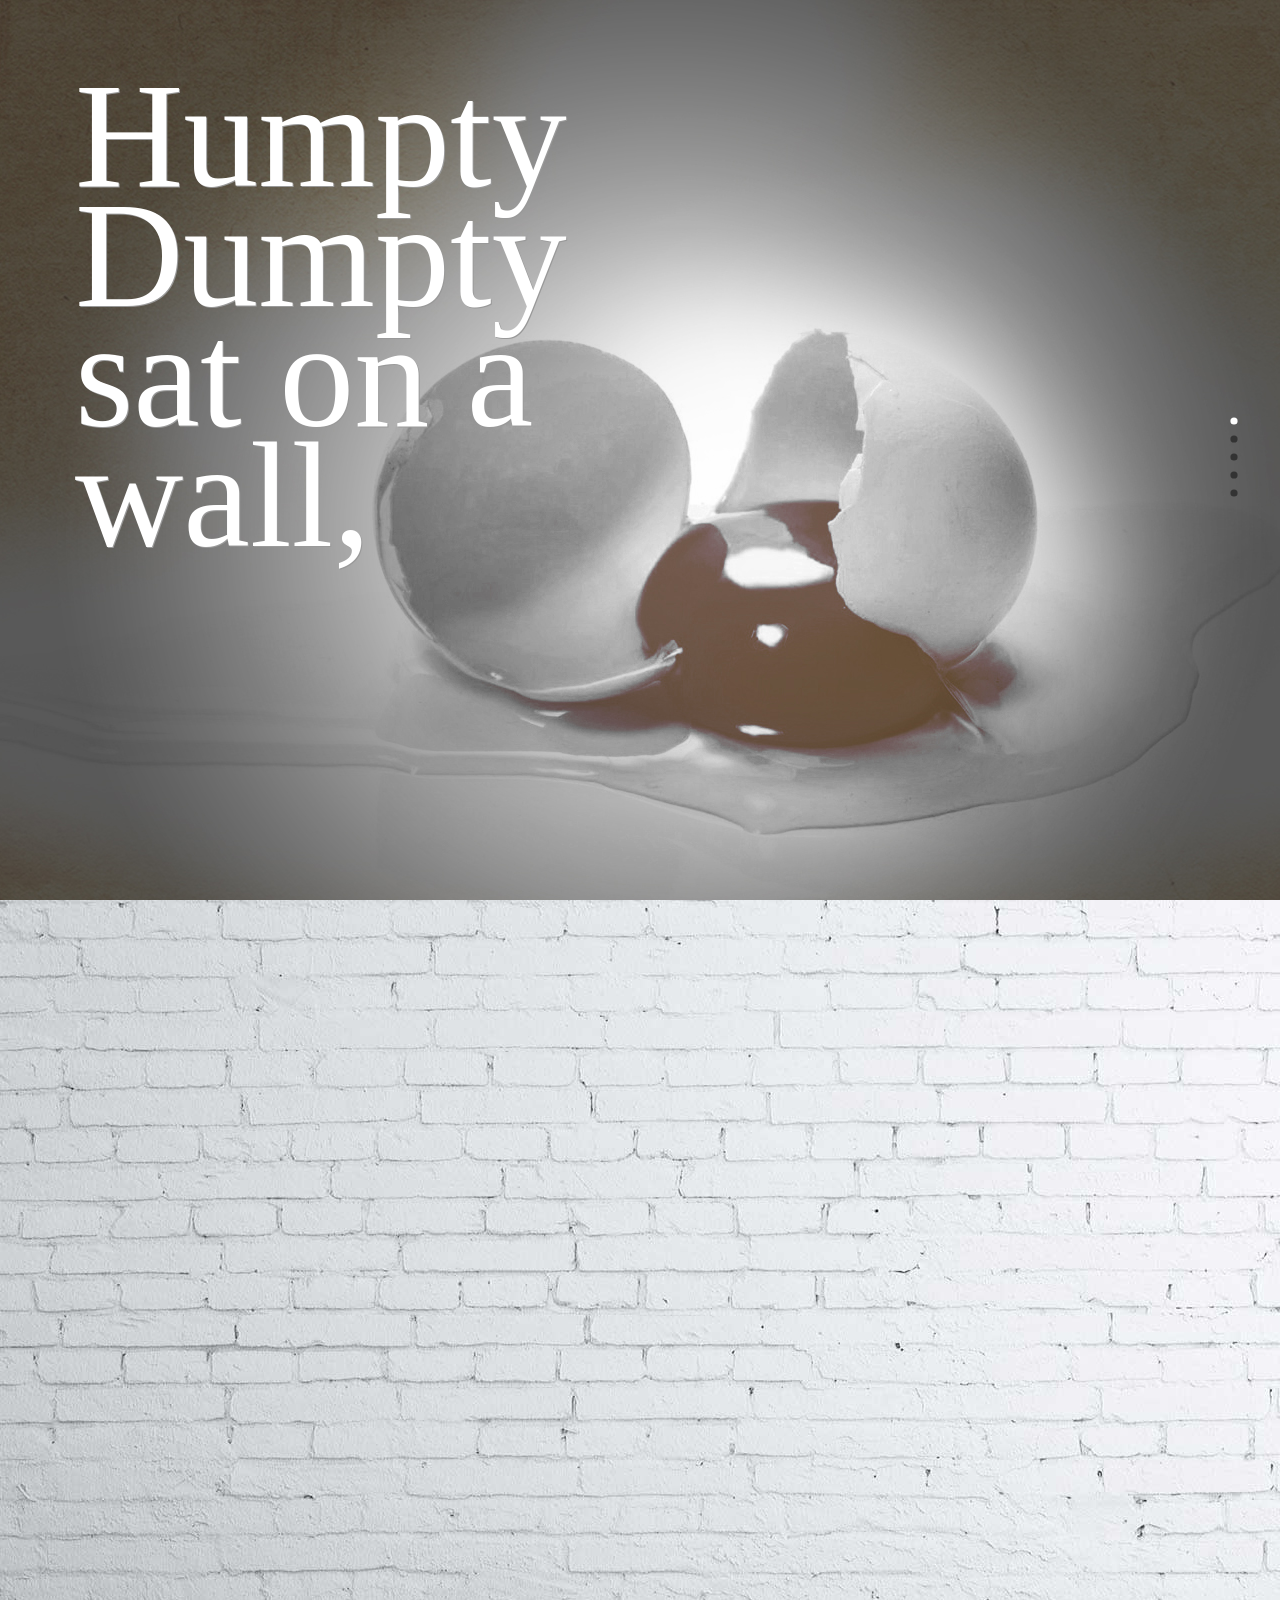
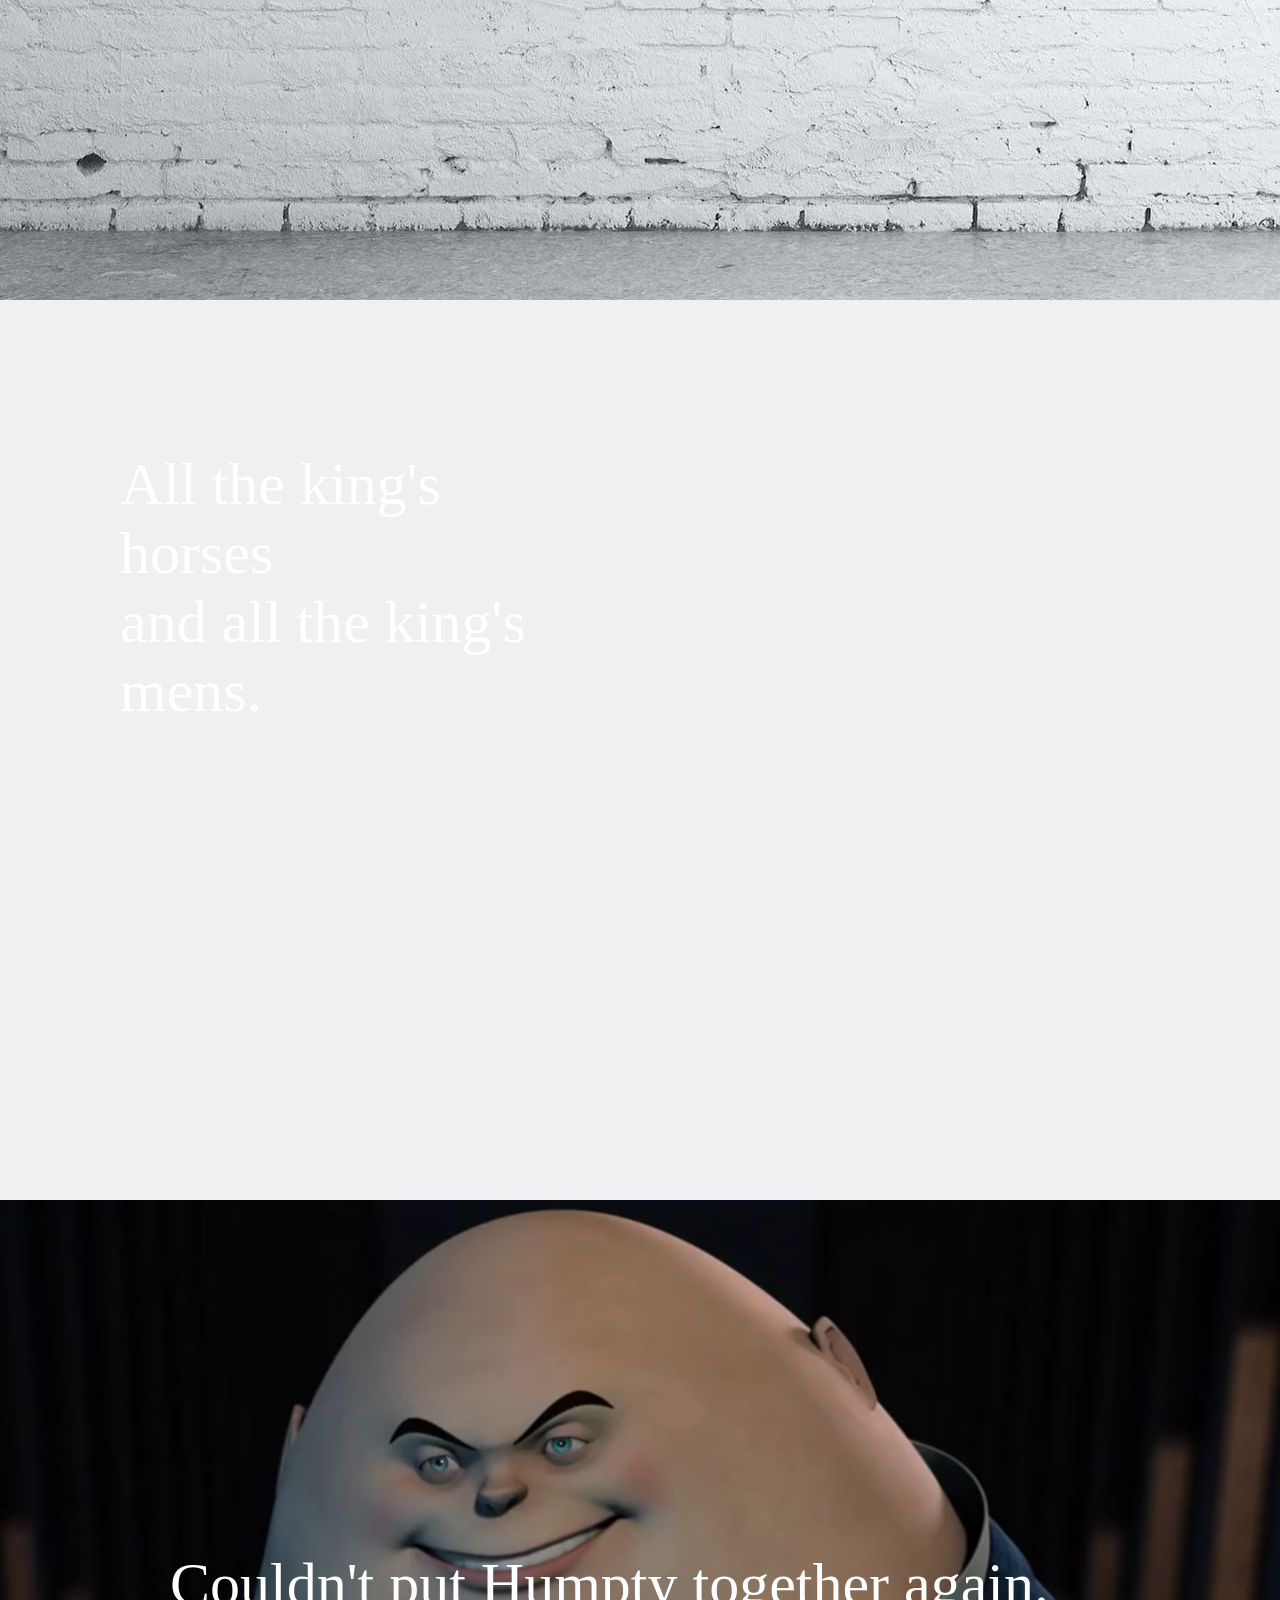
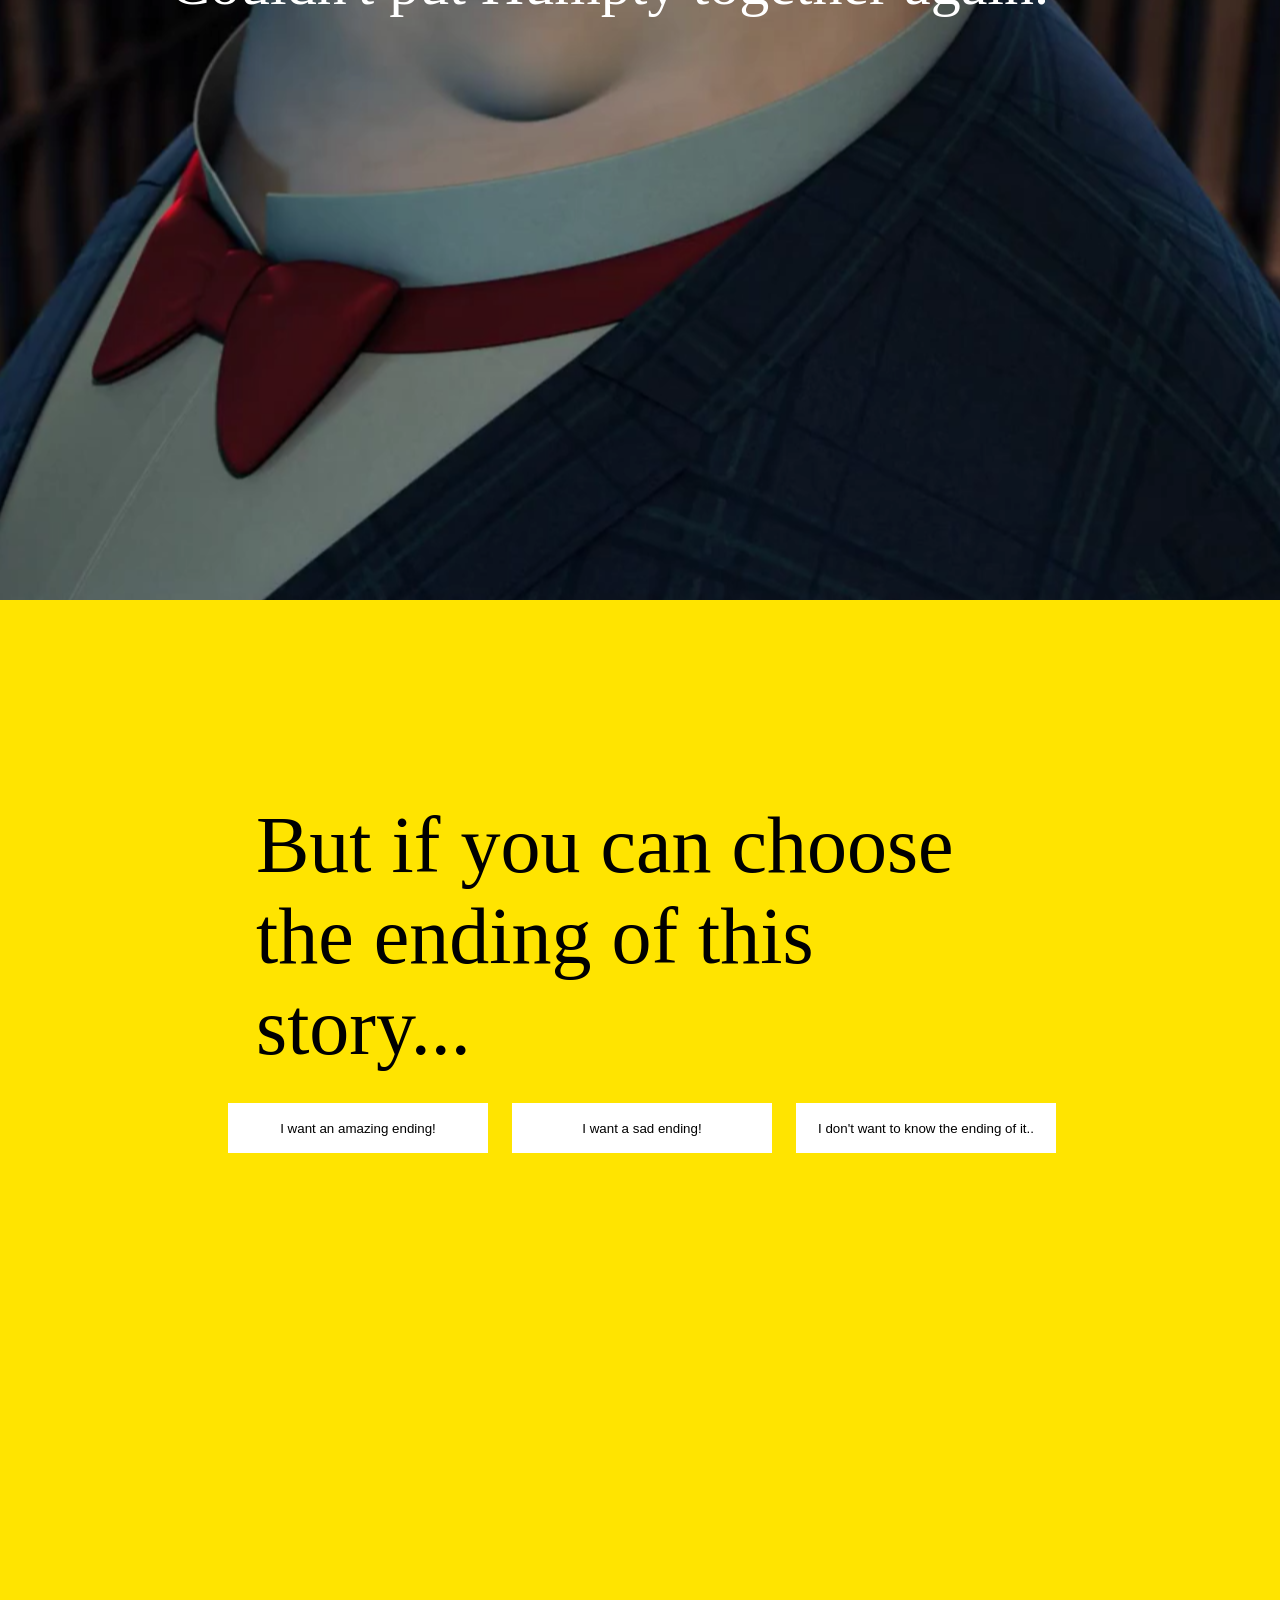
<file: index_1.html>
<!DOCTYPE html>
<html>
<head>
	<title>Humpty Dumpty</title>
	<link href="css/style.css" rel="stylesheet">
  <link href="css/style_1.css" rel="stylesheet">
    <script src="https://ajax.googleapis.com/ajax/libs/jquery/3.1.0/jquery.min.js"></script>
    <script type="text/javascript" src="js/control.js"></script>
    
    <script src="js/main.js"></script> <!-- Resource jQuery -->
    <script src="js/modernizr.js"></script> <!-- Modernizr -->

    
    
</head>
<body>
<nav id="cd-vertical-nav">
    <ul>
      <li>
        <a href="#part1" data-number="1">
          <span class="cd-dot"></span>
          
        </a>
      </li>
      <li>
        <a href="#part2" data-number="2">
          <span class="cd-dot"></span>
          
        </a>
      </li>
      <li>
        <a href="#part3" data-number="3">
          <span class="cd-dot"></span>
          
        </a>
      </li>
      <li id="hiddenLi">
        <a href="#part4" data-number="4">
          <span class="cd-dot"></span>
          
        </a>
      </li>
      <li>
        <a href="#part6" data-number="5">
          <span class="cd-dot"></span>
          
        </a>
      </li>
    </ul>
  </nav>


<section id="part1" class="boxSize cd-section">
    <p id="content_a">Humpty <br/>Dumpty<br/> sat on a <br/>wall,</p>
</section>
<div id="blood"><img src="images/as.gif"></div>
<section id="part2" class="boxSize cd-section">
    <div id="part2_box">	<p id="content_b">Humpty Dumpty<br/> had a great fall.</p>
    </div> 
</section>

<section id="part3" class="boxSize cd-section" >
   	<p id="content_c">All the king's horses <br>and all the king's mens.</p>
</section>
<section id="part4" class="boxSize cd-section">
    <div id="part4-2"></div>
   	<p id="content_d">Couldn't put Humpty together again.</p>
</section>
<section id="part6" class="boxSize1 cd-section" >
    <p id="content_f">But if you can choose the ending of this story...</p>
    <div id="formBt">
      <button id="result1" class="choose">I want an amazing ending!</button>
      <button id="result2" class="choose">I want a sad ending! </button>
      <button id="result3" class="choose">I don't want to know the ending of it..</button>
    </div>
    <div id="part7"class="boxSize1 result" >
      <p class="boxText">The egg still enjoys its life.
      </p>
    </div>
    <div id="part8"class="boxSize1 result" >
      <p class="boxText1">The egg was eatten.
      </p>
    </div>
    <div id="part9"class="boxSize1 result" >
      <p class="boxText1">Anyway, please don't sit on the wall.
      </p>
    </div>
</section>
   
   

<!--
   <section id="part5" >
    <form id="myForm" >
     
        <lable>
        It is better to be a
        </lable>

        <input type="text" id="user-name" >
        <button id="form-submit">Submit</button>
   
         <br> or never choose sit on the wall!    
   
   </form>

    <div id="summary">
      <p id="answer_submit">
        you are right, it is better to be a <span id="name-result"></span> !
      </p>
    </div>
  </section>   -->

</body>
</html>
</file>
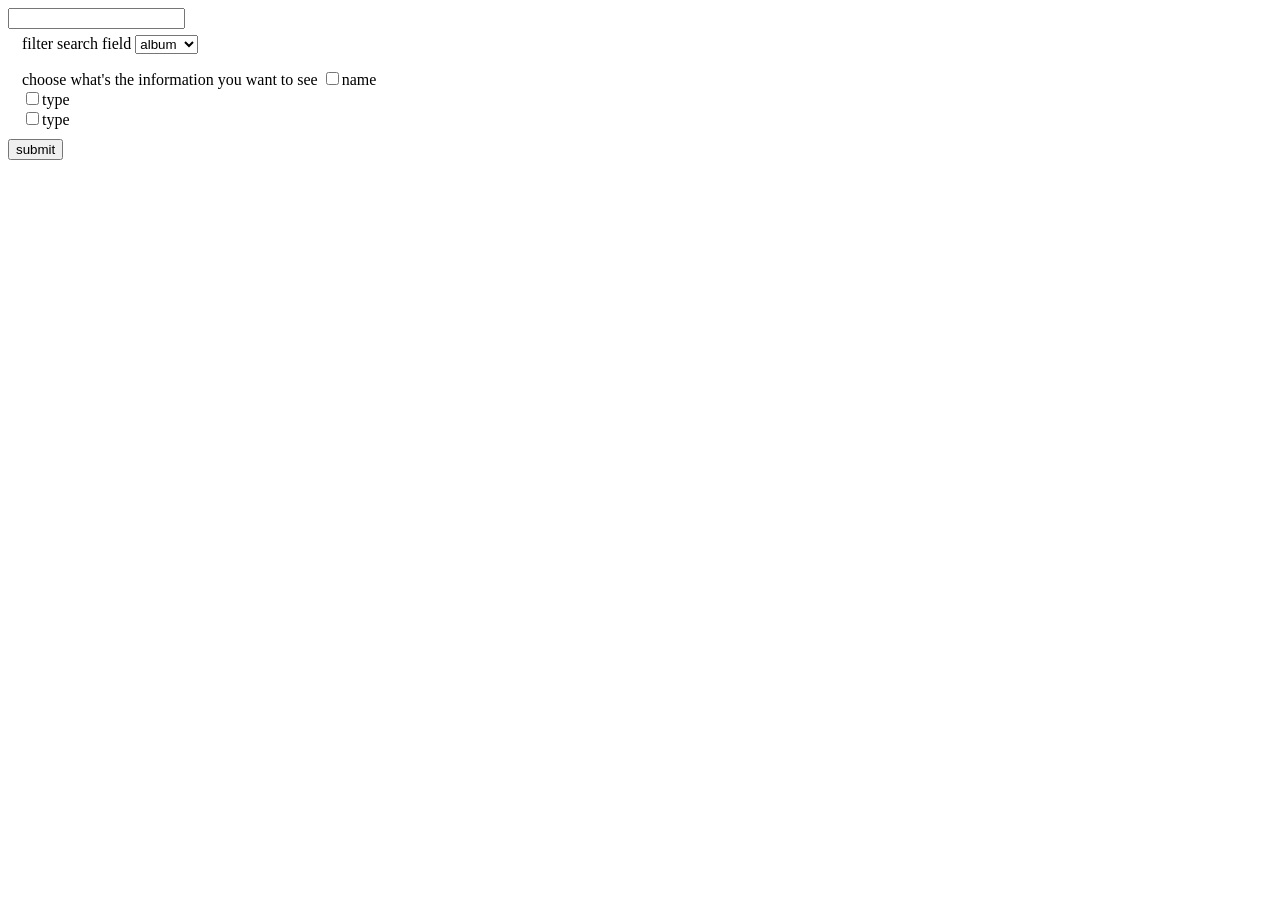
<file: node/node_client/api_example_exercise.html>
<html>
<head>
	<title>API Example</title>

	<script src="https://ajax.googleapis.com/ajax/libs/jquery/3.1.0/jquery.min.js"></script>
	<script>

		$(document).ready(function(){
			

       $("#seeResult").click(function(e){
       e.preventDefault();
    	 var keyVal= $("#api_result").val();
    	 var typeVal=  $("#filter").val();
    	 console.log(typeVal);

    	 $.ajax({
				url: "https://api.spotify.com/v1/search?",
				data:{
					q: keyVal,
					type: typeVal,
					
				},
				success: ajaxHandler
			});//ajax end

        });//click end
		});//end j query



		function ajaxHandler(data)
		{
			console.log(data);
           // check the for each @ jquery
			var results = data.albums.items;/////////////////////should change the "albums " to a varible, see the reference below
			for(var i = 0; i < results.length; i++)
			{
				$("#api_result2").append(results[i].name + "\n");
			}
		}

// this exercise is to use Spotify API TO GET DATA FROM Spotify website,
// What should do: startpoint, endpoint, API reference	

// here is the correct code///////////////////////////////////////
// here is the html
// <textarea id="api_result" cols=60 rows=20> </textarea>
// 	<fieldset>
// 		<label>Search Term:</label>
// 		<input type="text" id="api_term">
// 	</fieldset>
// 	<fieldset>
// 		<label>Return Only:</label>
// 		<select id="api_return">
// 			<option value="album">Albums</option>
// 			<option value="artist">Artists</option>
// 			<option value="track">Songs</option>
// 			<option value="playlist">Playlists</option>
// 		</select>
// 	</fieldset>
// 	<fieldset>
// 		<label>Search Only:</label>
// 		<select id="api_field">
// 			<option value="album">Albums</option>
// 			<option value="artist">Artists</option>
// 			<option value="track">Songs</option>
// 			<option value="playlist">Playlists</option>
// 		</select>
// 	</fieldset>
// 	<button id="api_search">Search the API</button>





// here is the Jquery part
// $(document).ready(function(){
			
	// 		$("#api_search").click(function(){
	// 			$.ajax({
	// 				url: "https://api.spotify.com/v1/search",
	// 				data:{
	// 					q: $("#api_field").val() + ":" + $("#api_term").val(),
	// 					type: $("#api_return").val(),
	// 					limit: "20"
	// 				},
	// 				success: ajaxHandler
	// 			});
	// 		});
			

	// 	});

	// 	function ajaxHandler(data)
	// 	{
	// 		console.log(data);

	// 		var typeString = $("#api_return").val() + "s";

	// 		$("#api_result").text("");

	// 		var results = data[typeString].items; //Array of albums
	// 		for(var i = 0; i < results.length; i++)
	// 		{
	// 			$("#api_result").append(results[i].name + "\n");
	// 		}
	// 	}	

	</script>

</head>
<body>
	<form id="myForm" >
	<input id="api_result" cols=60 rows=20></input>
	
	<fieldset style="border:0;">
			<lable>
				filter search field
		    </lable>
		    <select id="filter">
		    	<option value="album">album</option>
		    	<option value="artist">artist</option>
		    	<option value="playlist">playlist</option>
		    </select>
	</fieldset>

	<fieldset style="border:0;">
		<label>choose what's the information you want to see
		</label>
		<input type="checkbox" name="userWantInfo" value="name">name<br>
        <input type="checkbox" name="userWantInfo" value="type">type<br>
        <input type="checkbox" name="userWantInfo" value="id">type<br>

	</fieldset>	
   <button id="seeResult">submit</button>

	<div id="api_result2" ></div>
    </form>
</body>
</html>
</file>
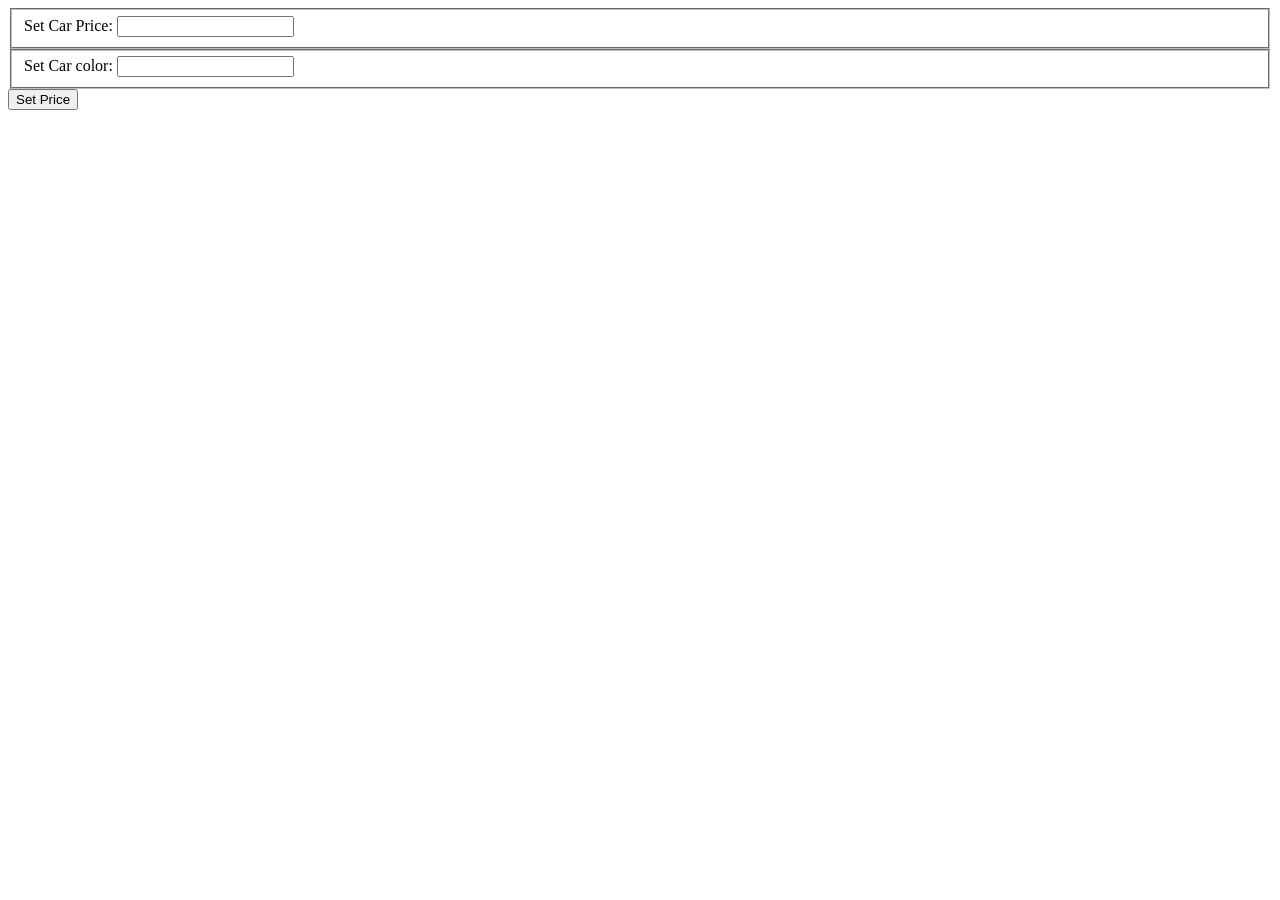
<file: node/node_client/car_price.html>
<html>
<head>
	<title>Car Price</title>

	<script src="https://ajax.googleapis.com/ajax/libs/jquery/3.1.0/jquery.min.js"></script>
	<script src="car_price.js"></script>

</head>
<body>

	<form>
		<fieldset>
			<label>Set Car Price: </label>
			<input type="text" id="car-price">
		</fieldset>
		<fieldset>
			<label>Set Car color: </label>
			<input type="text" id="car-color">
		</fieldset>
		<button id="set-price-submit">
			Set Price
		</button>
	</form>



</body>
</html>
</file>
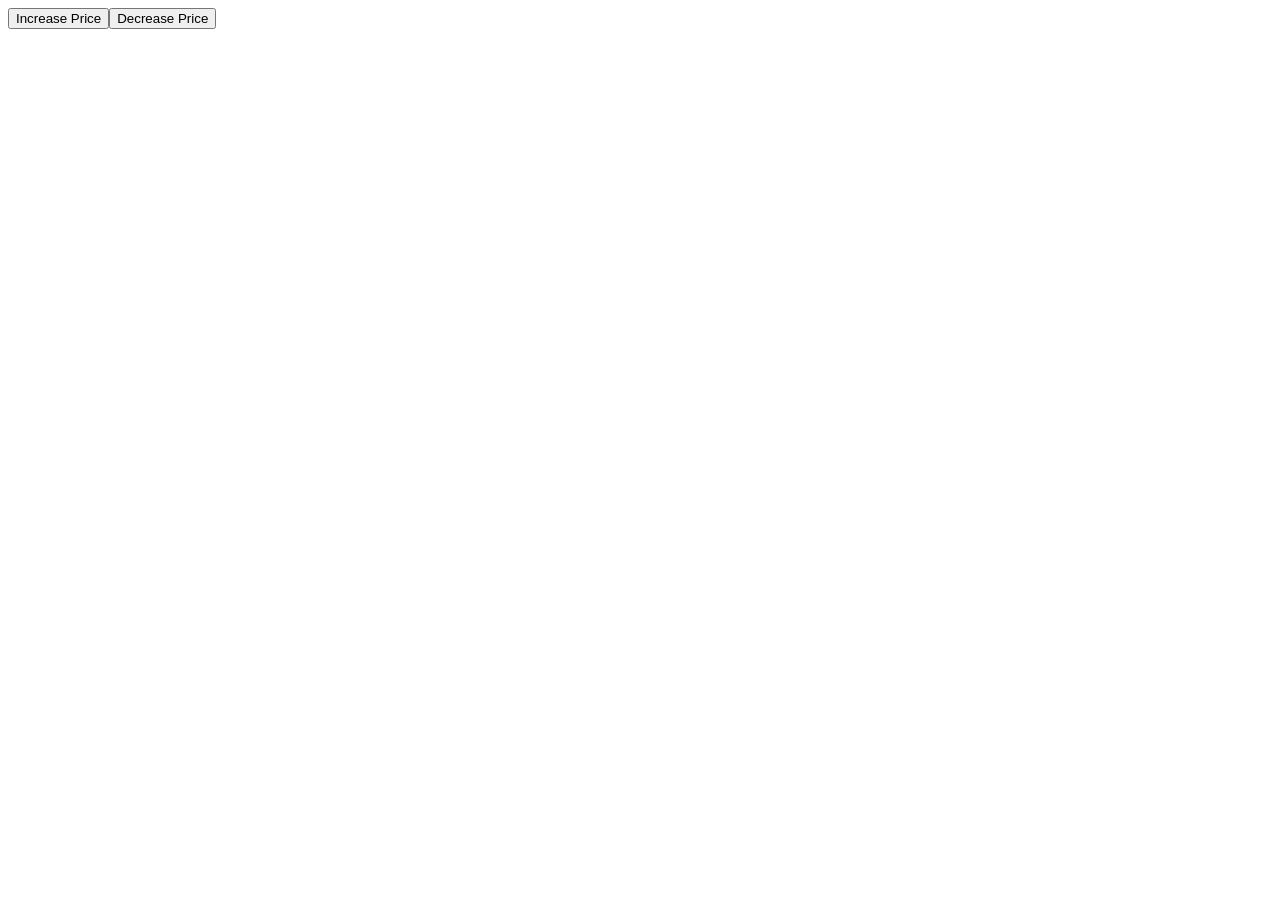
<file: node/node_client/car_test.html>
<html>
<head>
        <title>API Example</title>

        <script src="https://ajax.googleapis.com/ajax/libs/jquery/3.1.0/jquery.min.js"></script>
        <script src="car_test.js"></script>


</head>
<body>
<div id="current_price"></div>
        <button id="price_up">Increase Price</button><button id="price_down">Decrease Price</button>
        
</body>
</html>
</file>
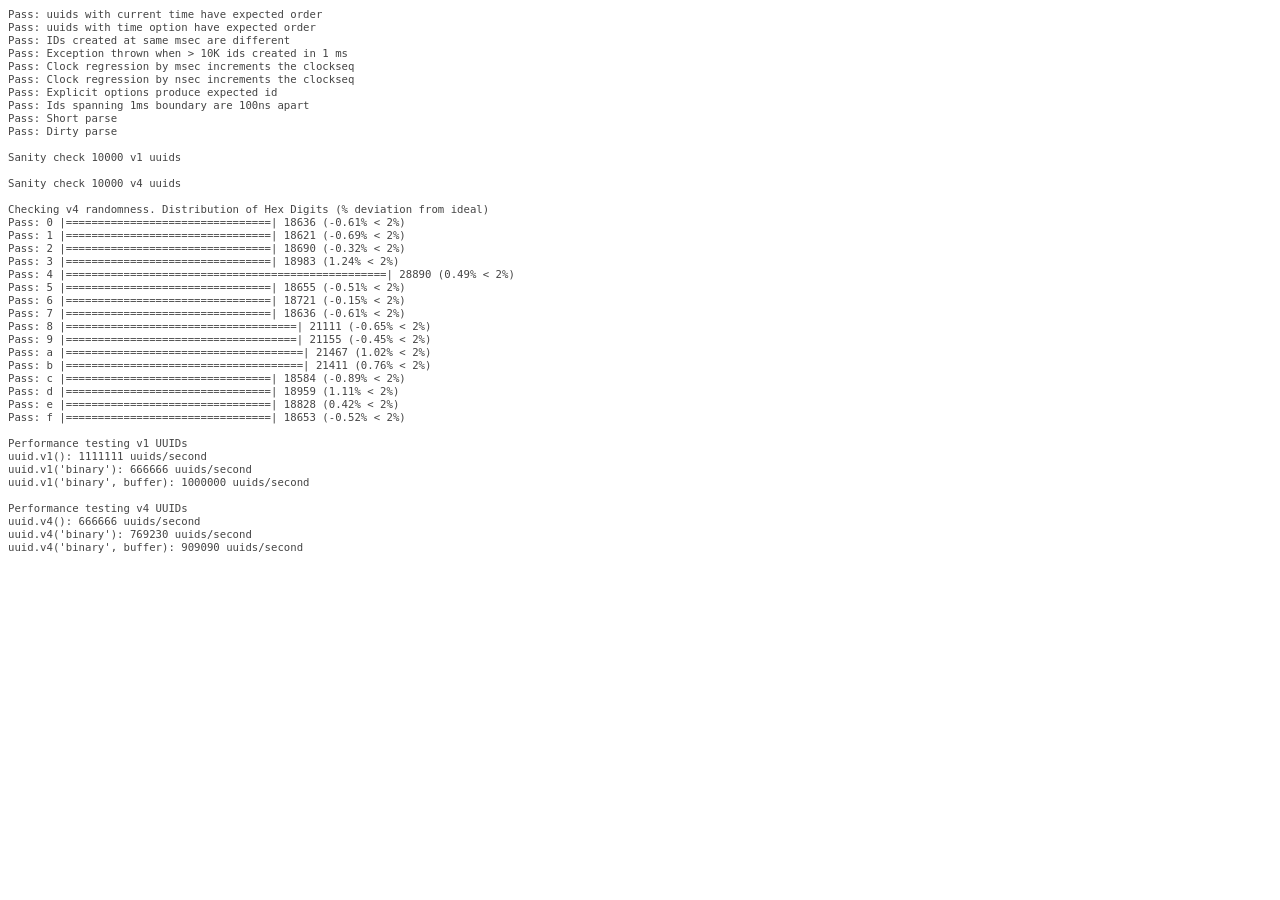
<file: chat/node_modules/request/node_modules/node-uuid/test/test.html>
<html>
  <head>
    <style>
      div {
        font-family: monospace;
        font-size: 8pt;
      }
      div.log {color: #444;}
      div.warn {color: #550;}
      div.error {color: #800; font-weight: bold;}
    </style>
    <script src="../uuid.js"></script>
  </head>
  <body>
    <script src="./test.js"></script>
  </body>
</html>
</file>
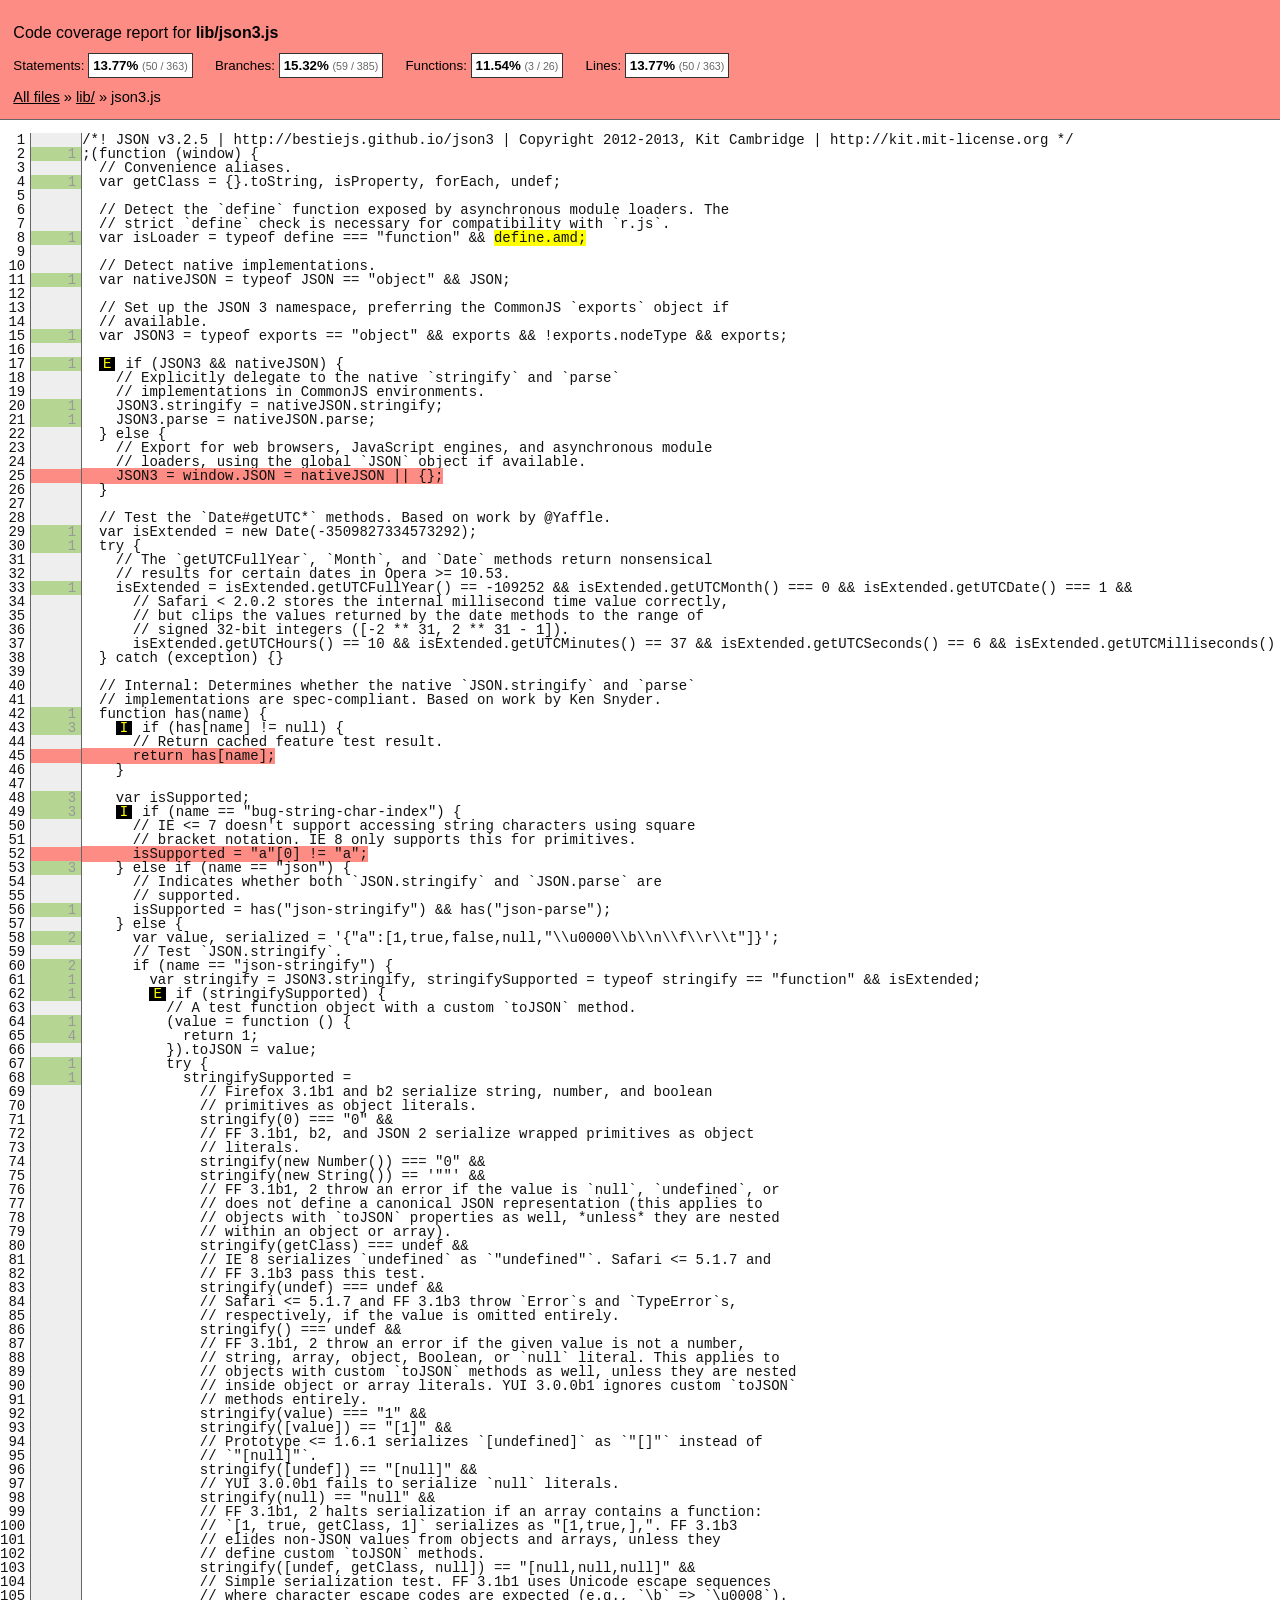
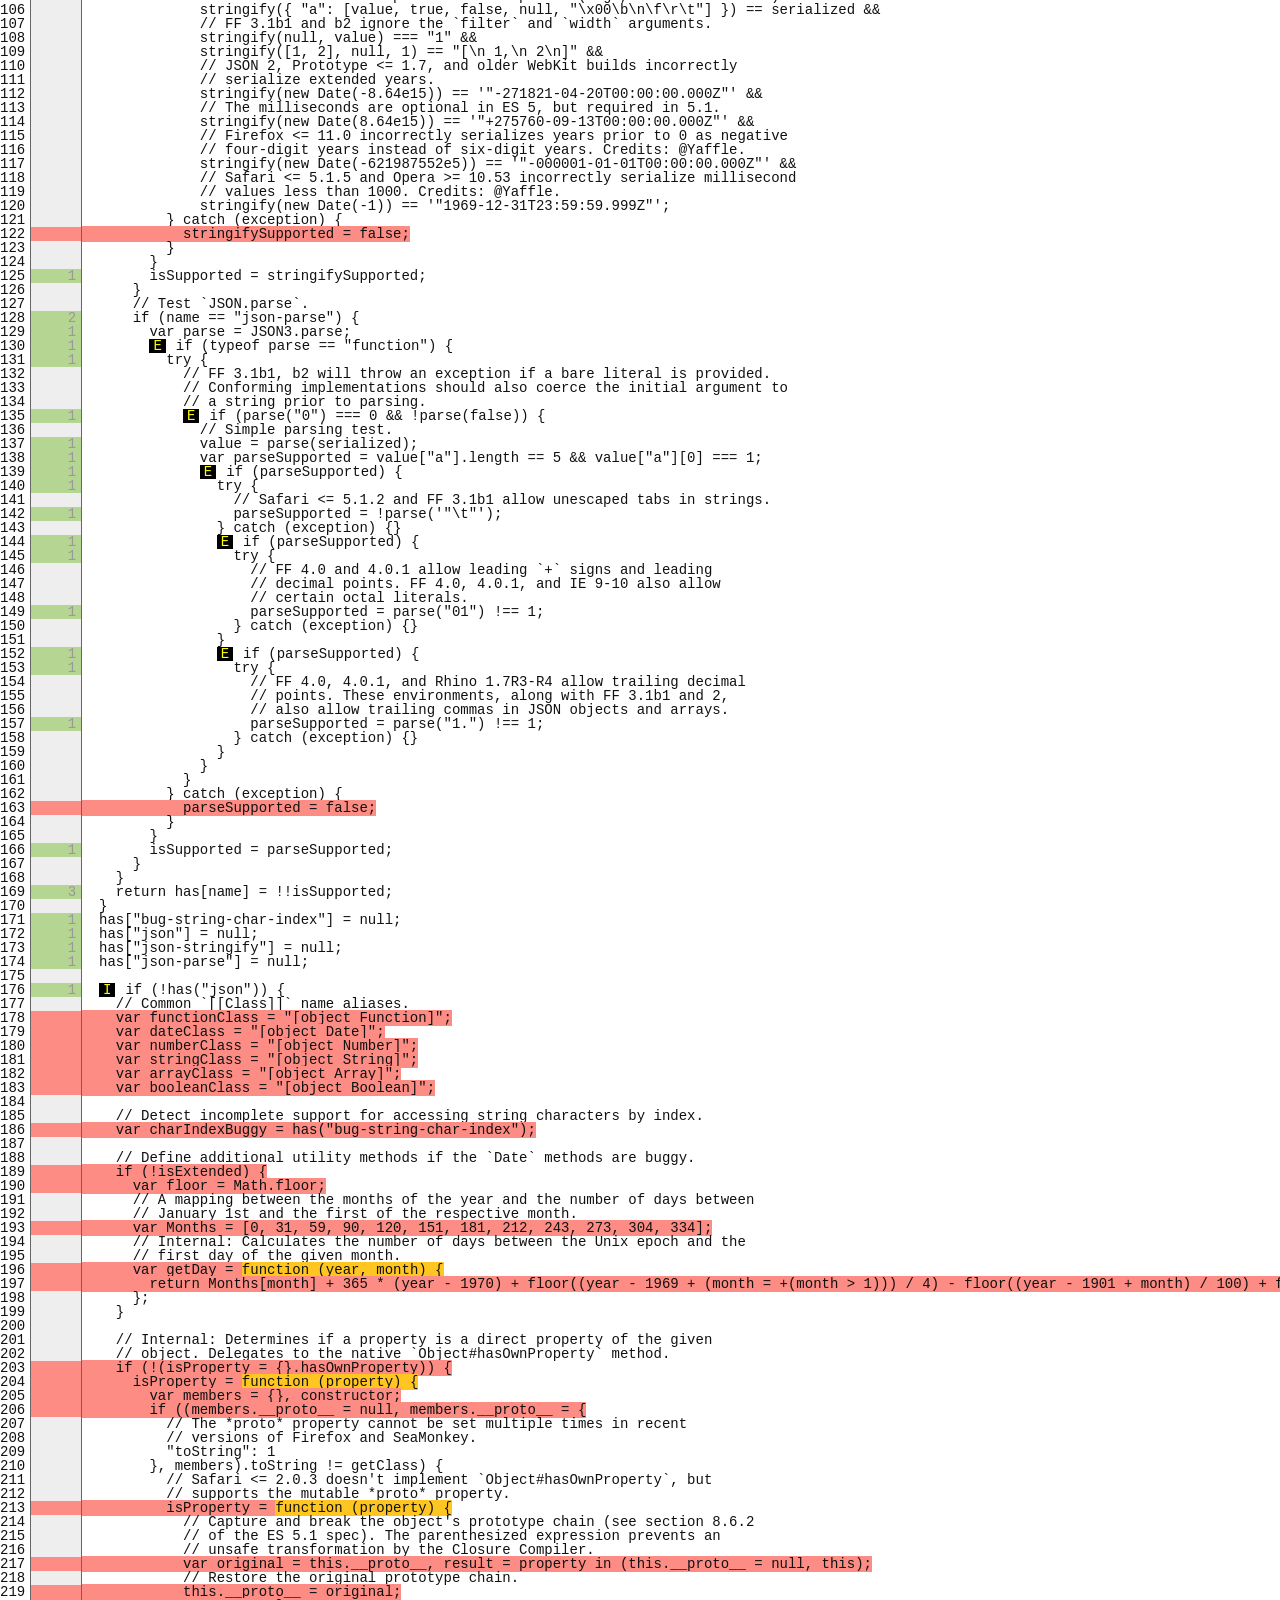
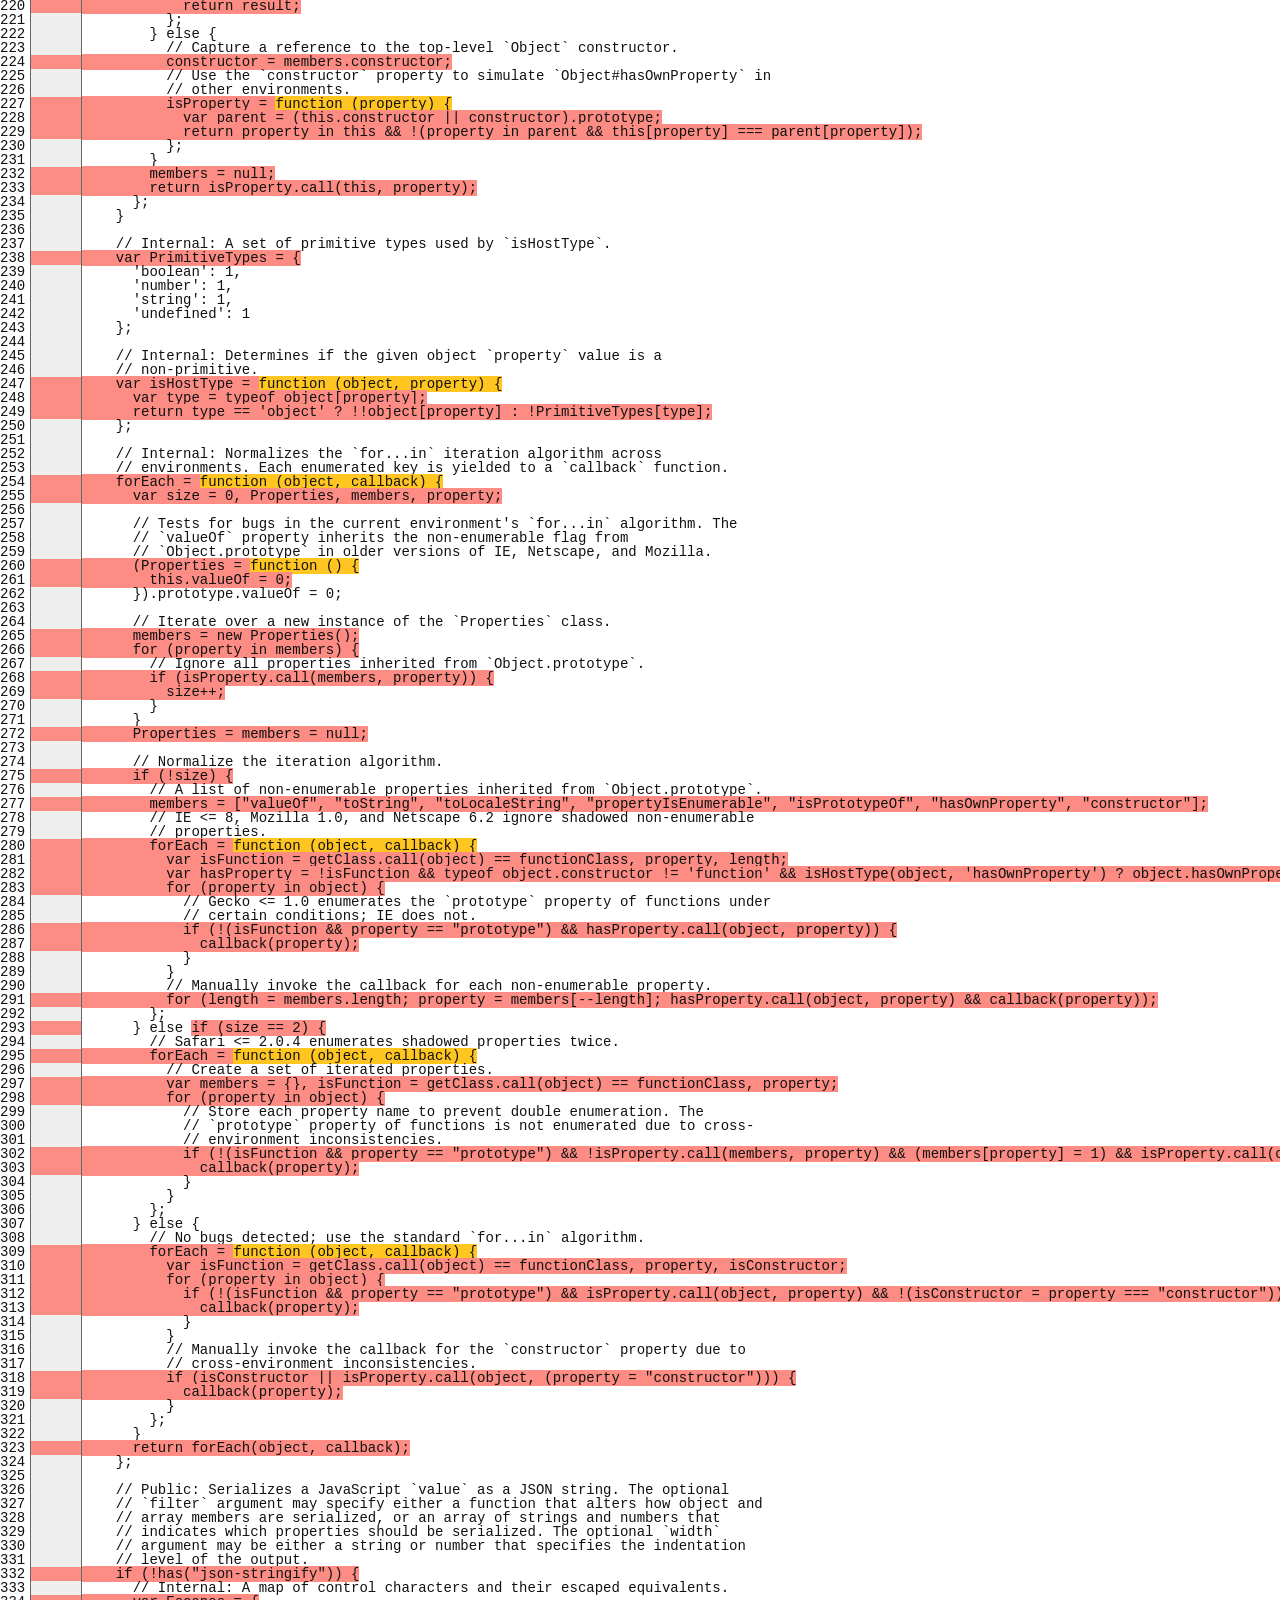
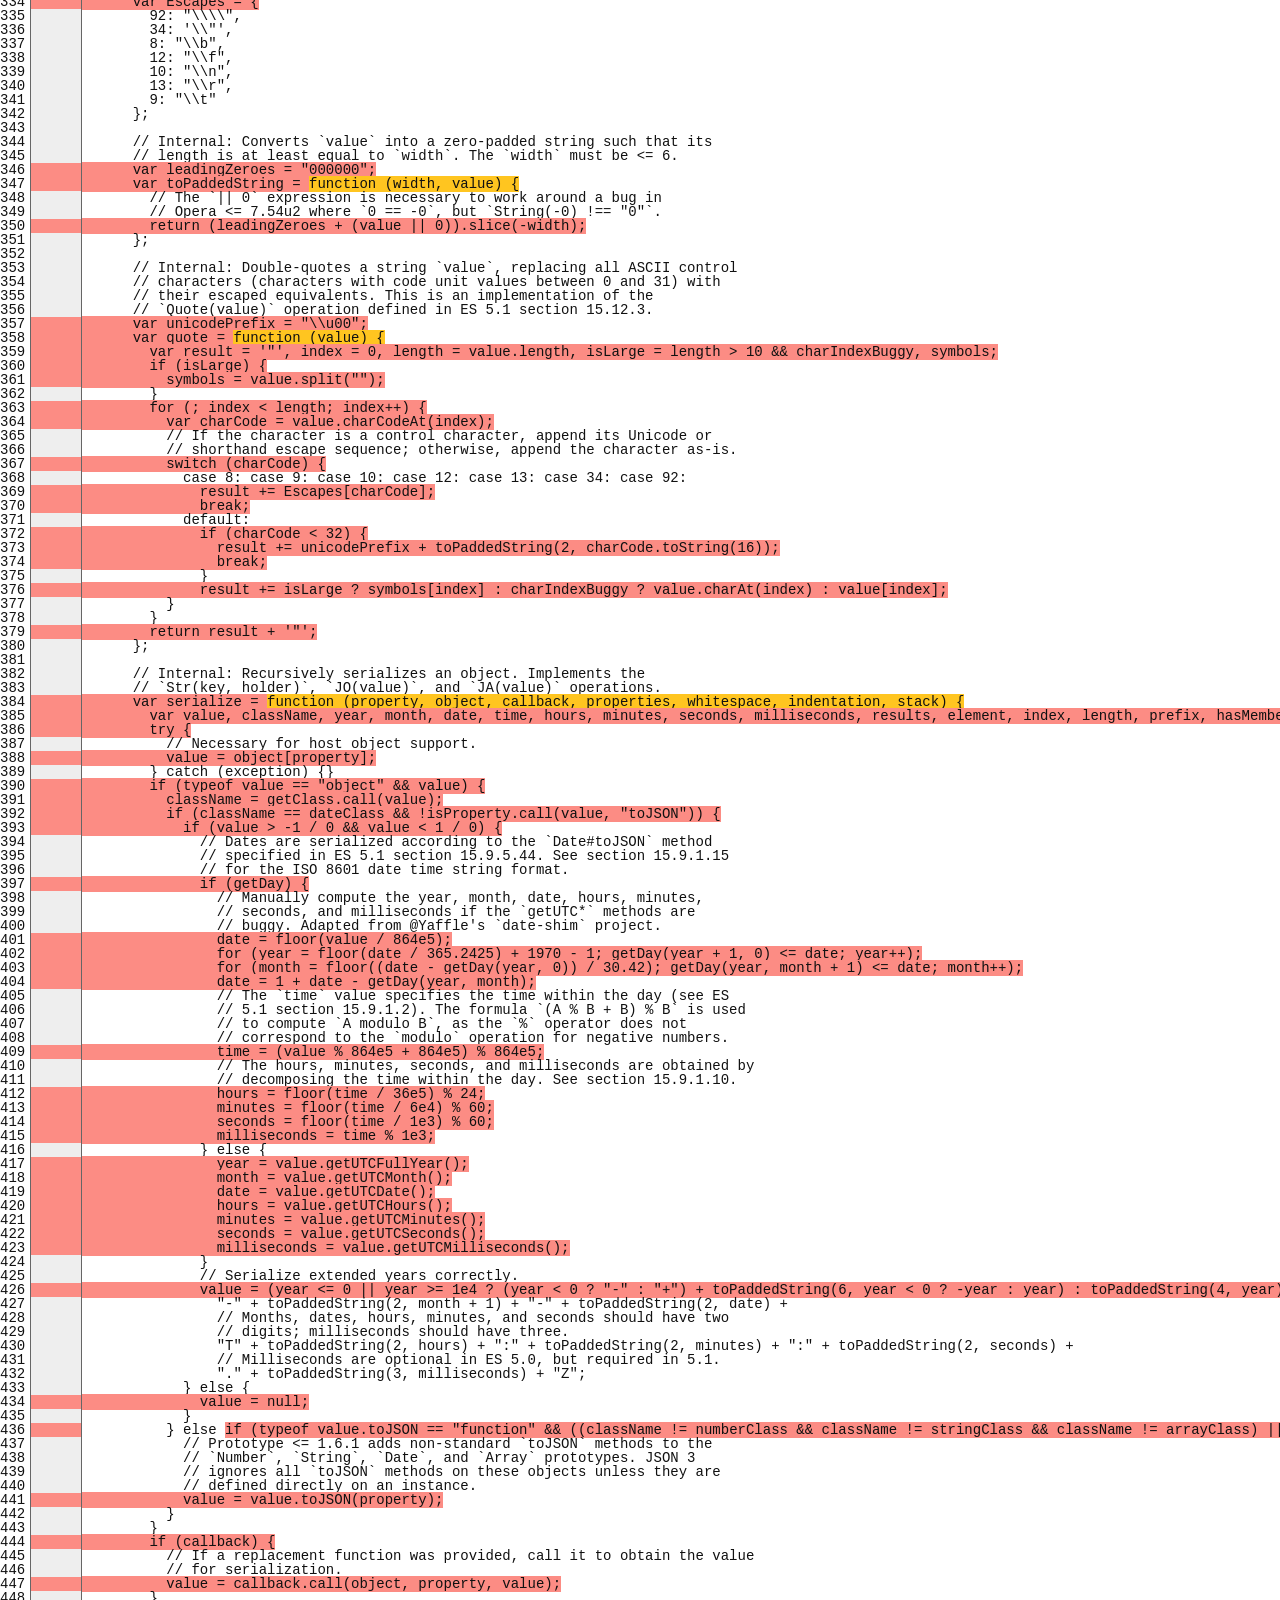
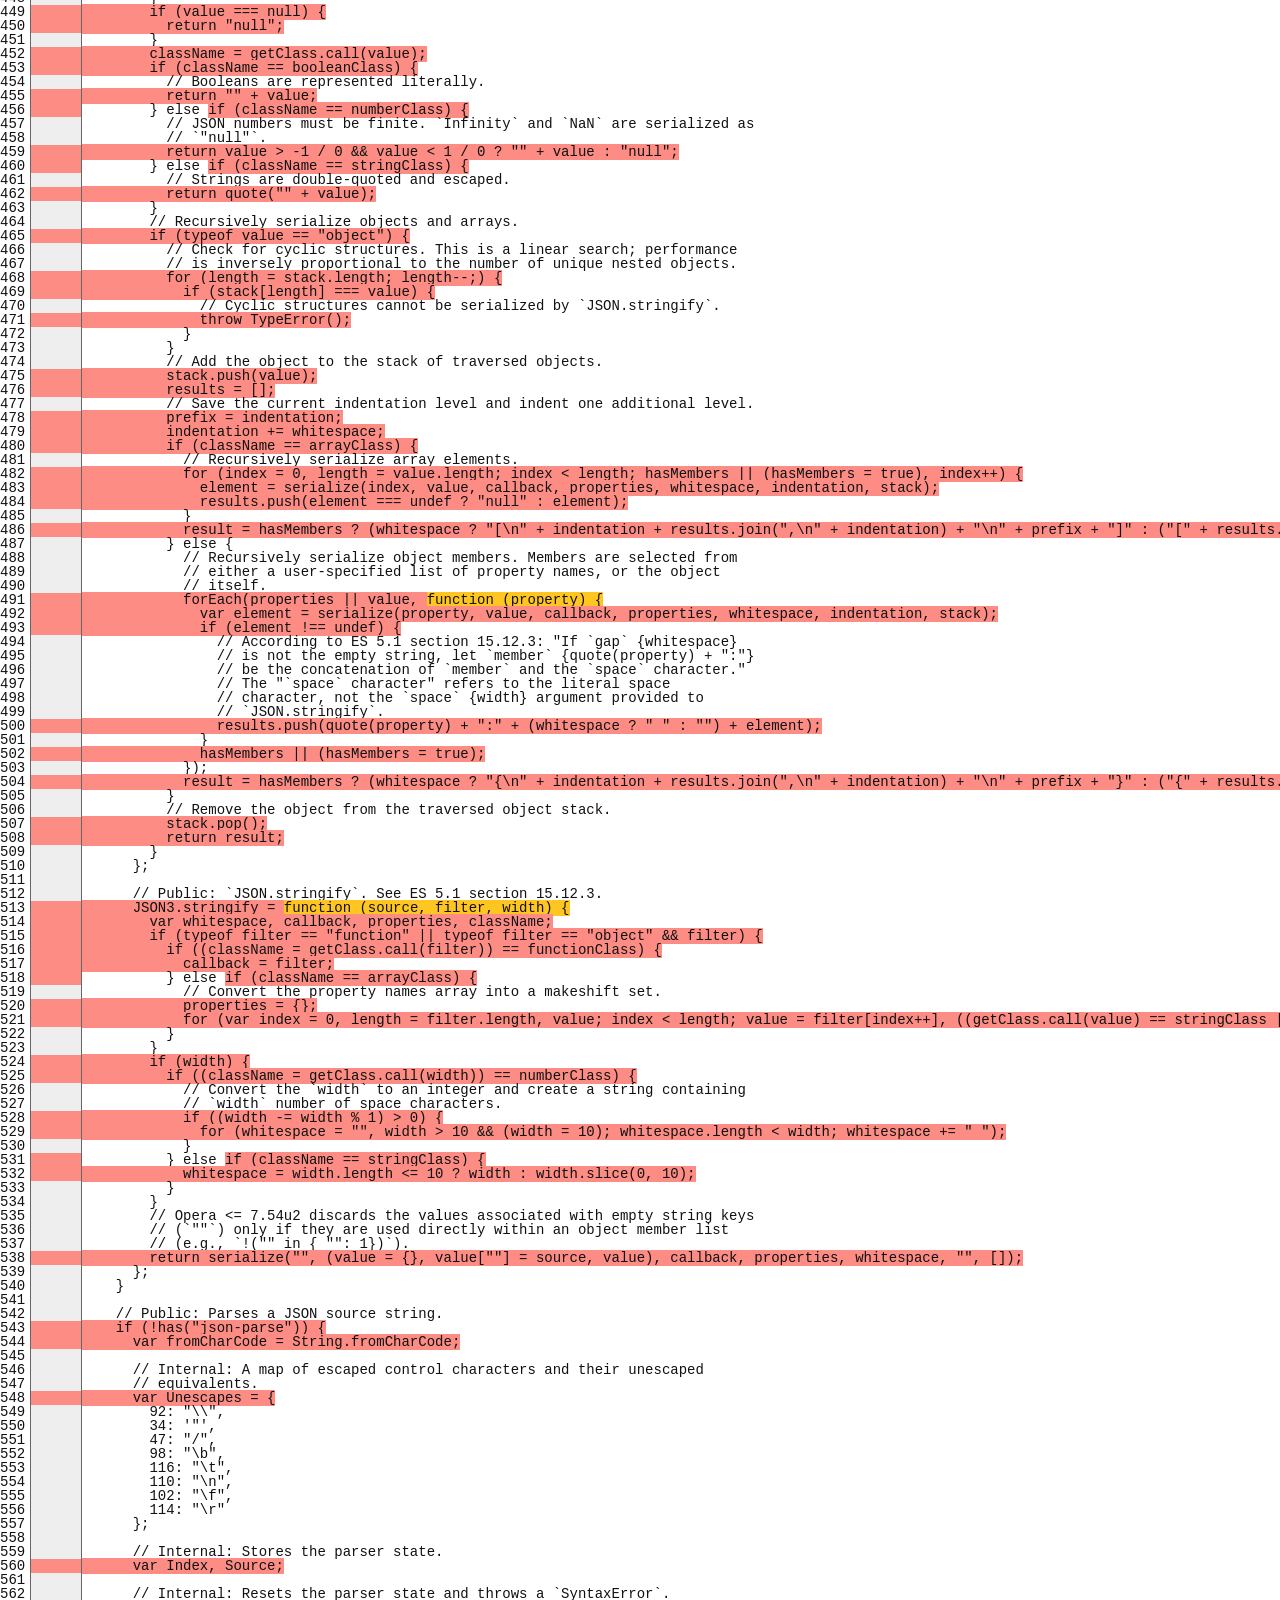
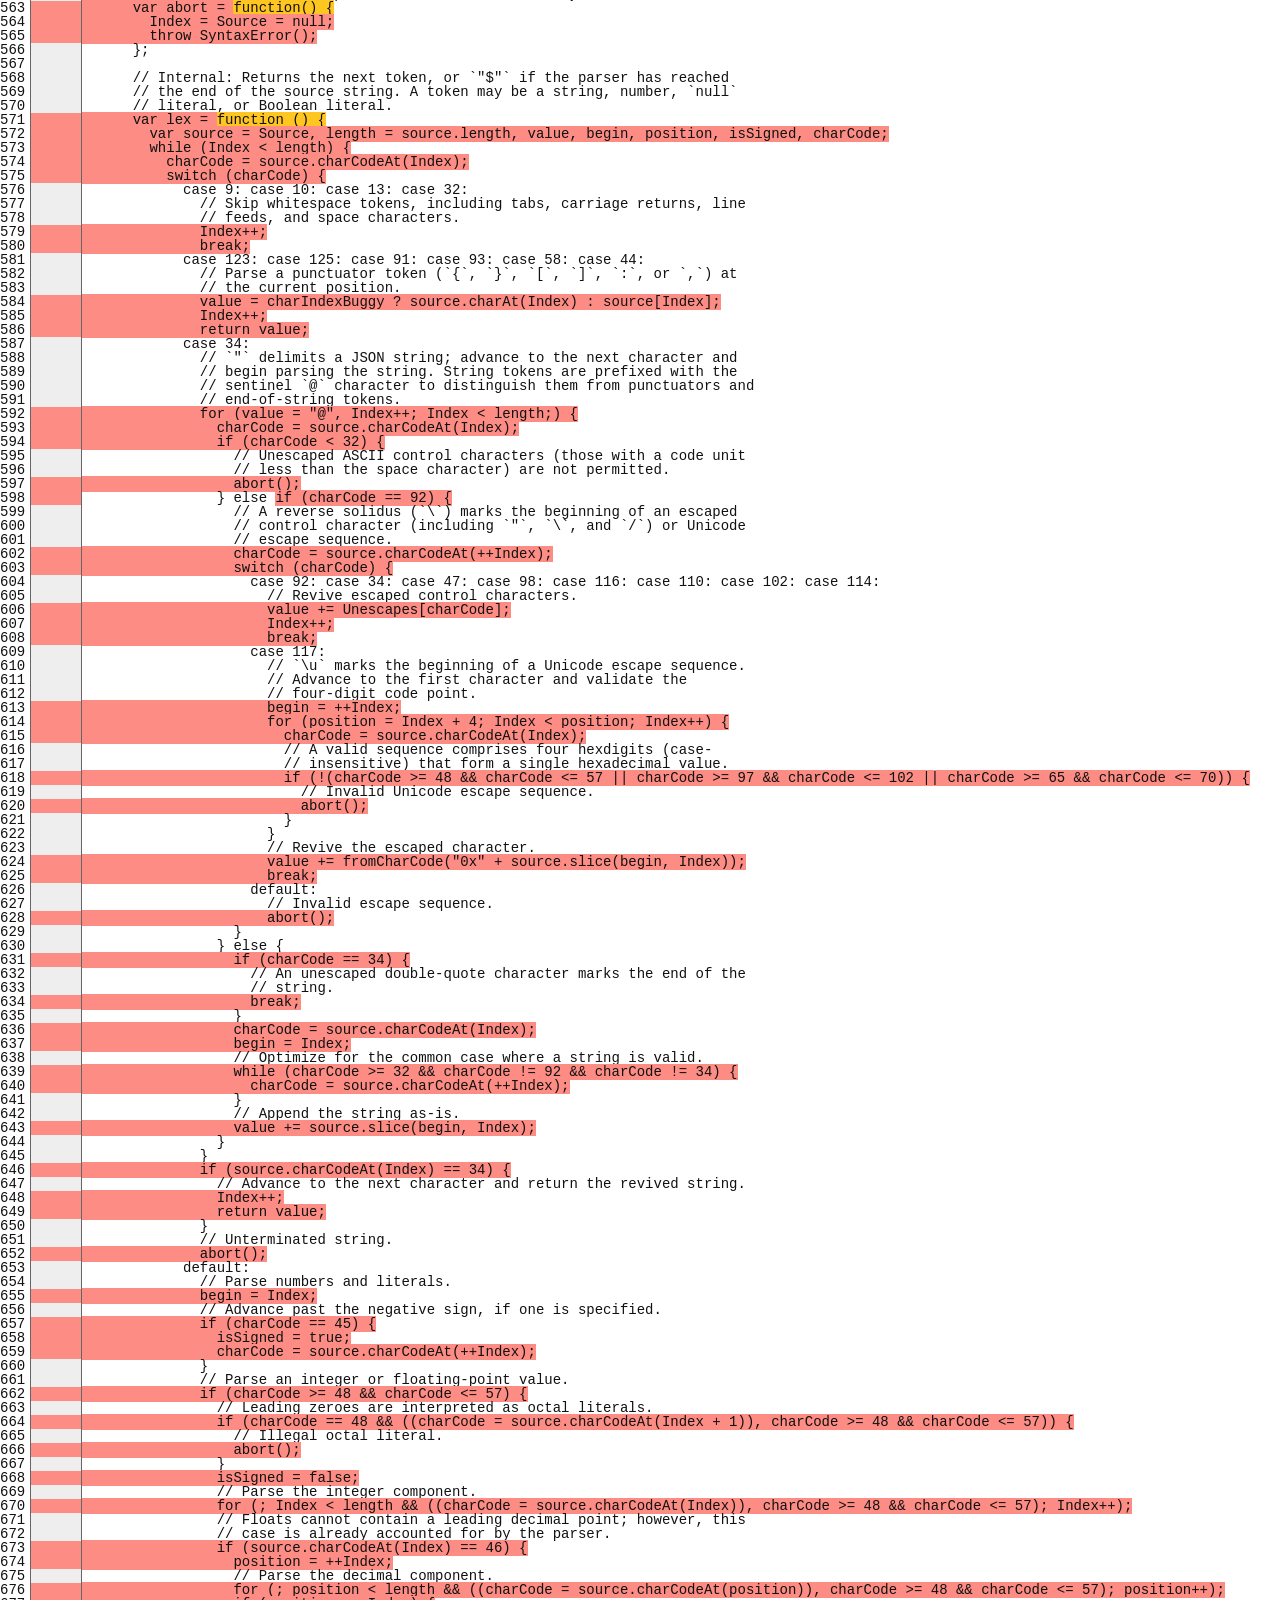
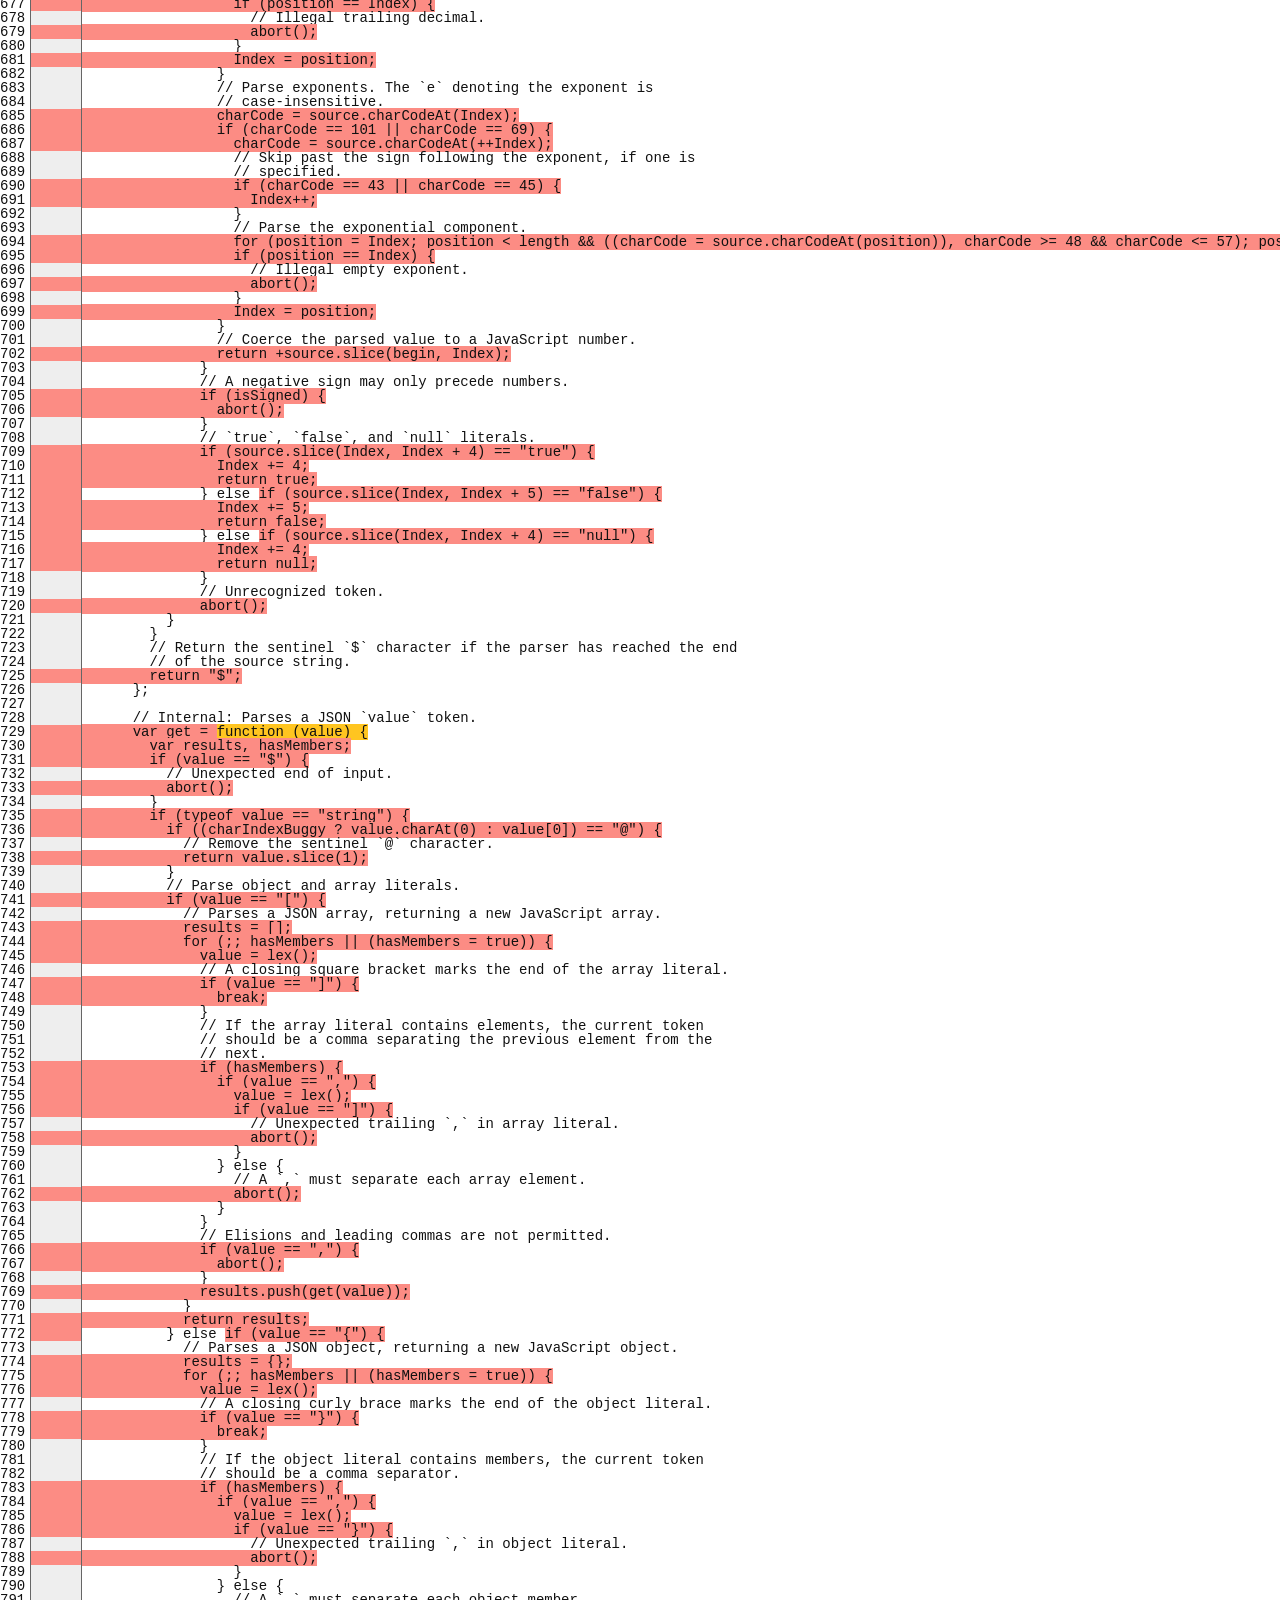
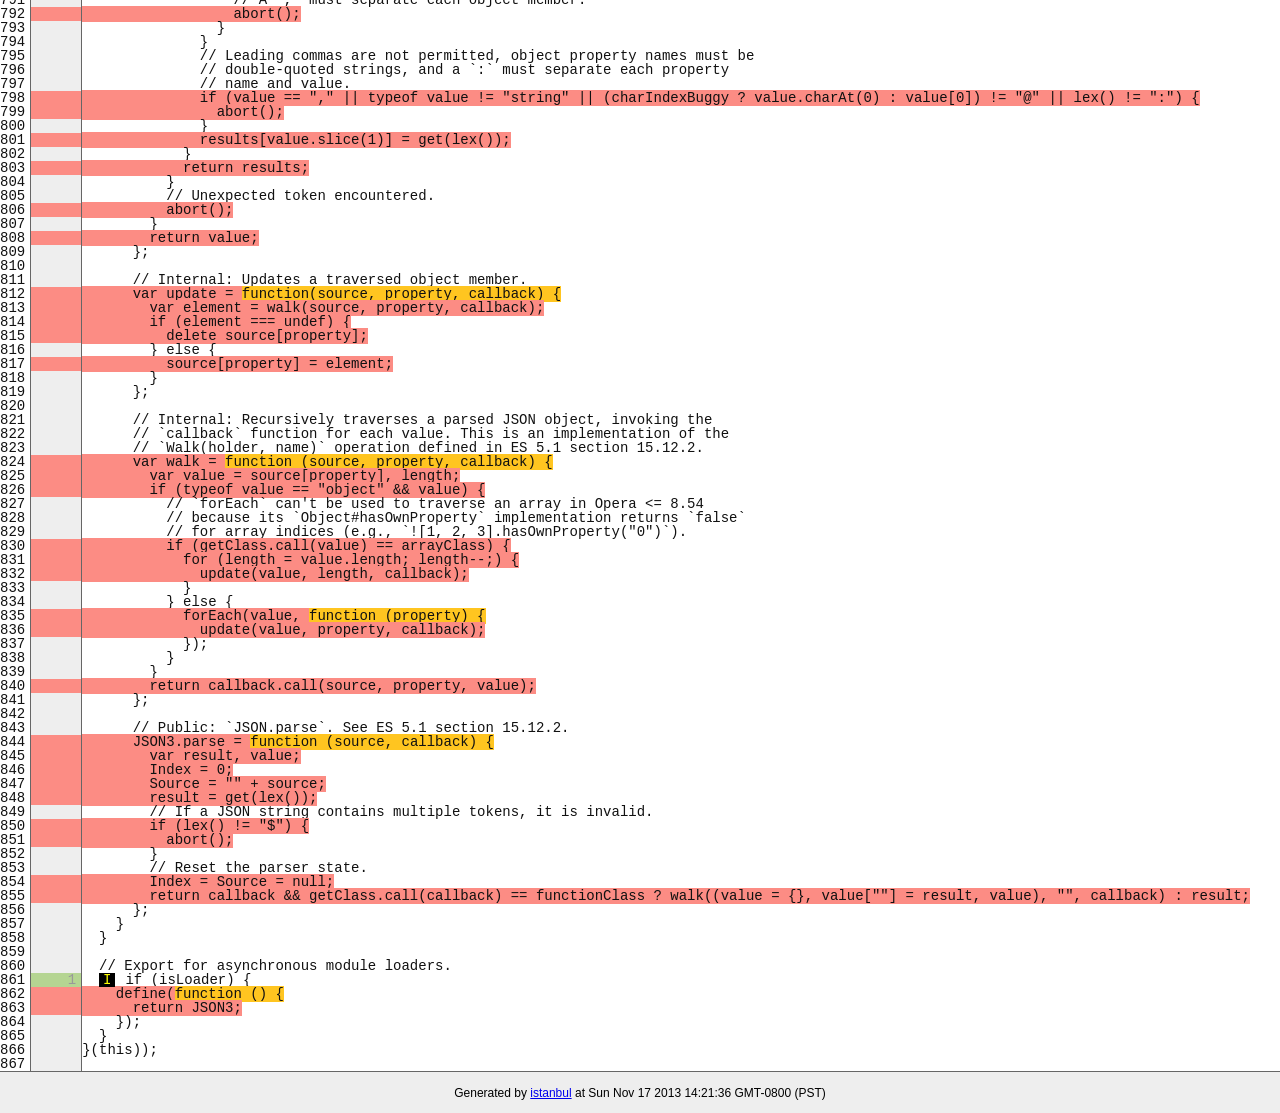
<file: chat/node_modules/socket.io/node_modules/socket.io-adapter/node_modules/socket.io-parser/node_modules/json3/coverage/lcov-report/lib/json3.js.html>
<!doctype html>
<html lang="en">
<head>
    <title>Code coverage report for lib/json3.js</title>
    <meta charset="utf-8">

    <link rel="stylesheet" href="../prettify.css">

    <style>
        body, html {
            margin:0; padding: 0;
        }
        body {
            font-family: Helvetica Neue, Helvetica,Arial;
            font-size: 10pt;
        }
        div.header, div.footer {
            background: #eee;
            padding: 1em;
        }
        div.header {
            z-index: 100;
            position: fixed;
            top: 0;
            border-bottom: 1px solid #666;
            width: 100%;
        }
        div.footer {
            border-top: 1px solid #666;
        }
        div.body {
            margin-top: 10em;
        }
        div.meta {
            font-size: 90%;
            text-align: center;
        }
        h1, h2, h3 {
            font-weight: normal;
        }
        h1 {
            font-size: 12pt;
        }
        h2 {
            font-size: 10pt;
        }
        pre {
            font-family: Consolas, Menlo, Monaco, monospace;
            margin: 0;
            padding: 0;
            line-height: 14px;
            font-size: 14px;
            -moz-tab-size: 2;
            -o-tab-size:  2;
            tab-size: 2;
        }

        div.path { font-size: 110%; }
        div.path a:link, div.path a:visited { color: #000; }
        table.coverage { border-collapse: collapse; margin:0; padding: 0 }

        table.coverage td {
            margin: 0;
            padding: 0;
            color: #111;
            vertical-align: top;
        }
        table.coverage td.line-count {
            width: 50px;
            text-align: right;
            padding-right: 5px;
        }
        table.coverage td.line-coverage {
            color: #777 !important;
            text-align: right;
            border-left: 1px solid #666;
            border-right: 1px solid #666;
        }

        table.coverage td.text {
        }

        table.coverage td span.cline-any {
            display: inline-block;
            padding: 0 5px;
            width: 40px;
        }
        table.coverage td span.cline-neutral {
            background: #eee;
        }
        table.coverage td span.cline-yes {
            background: #b5d592;
            color: #999;
        }
        table.coverage td span.cline-no {
            background: #fc8c84;
        }

        .cstat-yes { color: #111; }
        .cstat-no { background: #fc8c84; color: #111; }
        .fstat-no { background: #ffc520; color: #111 !important; }
        .cbranch-no { background:  yellow !important; color: #111; }
        .missing-if-branch {
            display: inline-block;
            margin-right: 10px;
            position: relative;
            padding: 0 4px;
            background: black;
            color: yellow;
            xtext-decoration: line-through;
        }
        .missing-if-branch .typ {
            color: inherit !important;
        }

        .entity, .metric { font-weight: bold; }
        .metric { display: inline-block; border: 1px solid #333; padding: 0.3em; background: white; }
        .metric small { font-size: 80%; font-weight: normal; color: #666; }

        div.coverage-summary table { border-collapse: collapse; margin: 3em; font-size: 110%; }
        div.coverage-summary td, div.coverage-summary table  th { margin: 0; padding: 0.25em 1em; border-top: 1px solid #666; border-bottom: 1px solid #666; }
        div.coverage-summary th { text-align: left; border: 1px solid #666; background: #eee; font-weight: normal; }
        div.coverage-summary th.file { border-right: none !important; }
        div.coverage-summary th.pic { border-left: none !important; text-align: right; }
        div.coverage-summary th.pct { border-right: none !important; }
        div.coverage-summary th.abs { border-left: none !important; text-align: right; }
        div.coverage-summary td.pct { text-align: right; border-left: 1px solid #666; }
        div.coverage-summary td.abs { text-align: right; font-size: 90%; color: #444; border-right: 1px solid #666; }
        div.coverage-summary td.file { text-align: right; border-left: 1px solid #666; white-space: nowrap;  }
        div.coverage-summary td.pic { min-width: 120px !important;  }
        div.coverage-summary a:link { text-decoration: none; color: #000; }
        div.coverage-summary a:visited { text-decoration: none; color: #333; }
        div.coverage-summary a:hover { text-decoration: underline; }
        div.coverage-summary tfoot td { border-top: 1px solid #666; }

        div.coverage-summary .yui3-datatable-sort-indicator, div.coverage-summary .dummy-sort-indicator {
            height: 10px;
            width: 7px;
            display: inline-block;
            margin-left: 0.5em;
        }
        div.coverage-summary .yui3-datatable-sort-indicator {
            background: url("http://yui.yahooapis.com/3.6.0/build/datatable-sort/assets/skins/sam/sort-arrow-sprite.png") no-repeat scroll 0 0 transparent;
        }
        div.coverage-summary .yui3-datatable-sorted .yui3-datatable-sort-indicator {
            background-position: 0 -20px;
        }
        div.coverage-summary .yui3-datatable-sorted-desc .yui3-datatable-sort-indicator {
            background-position: 0 -10px;
        }

        .high { background: #b5d592 !important; }
        .medium { background: #ffe87c !important; }
        .low { background: #fc8c84 !important; }

        span.cover-fill, span.cover-empty {
            display:inline-block;
            border:1px solid #444;
            background: white;
            height: 12px;
        }
        span.cover-fill {
            background: #ccc;
            border-right: 1px solid #444;
        }
        span.cover-empty {
            background: white;
            border-left: none;
        }
        span.cover-full {
            border-right: none !important;
        }
        pre.prettyprint {
            border: none !important;
            padding: 0 !important;
            margin: 0 !important;
        }
        .com { color: #999 !important; }
    </style>
</head>
<body>
<div class="header low">
    <h1>Code coverage report for <span class="entity">lib/json3.js</span></h1>
    <h2>
        
        Statements: <span class="metric">13.77% <small>(50 / 363)</small></span> &nbsp;&nbsp;&nbsp;&nbsp;
        
        
        Branches: <span class="metric">15.32% <small>(59 / 385)</small></span> &nbsp;&nbsp;&nbsp;&nbsp;
        
        
        Functions: <span class="metric">11.54% <small>(3 / 26)</small></span> &nbsp;&nbsp;&nbsp;&nbsp;
        
        
        Lines: <span class="metric">13.77% <small>(50 / 363)</small></span> &nbsp;&nbsp;&nbsp;&nbsp;
        
    </h2>
    <div class="path"><a href="../index.html">All files</a> &#187; <a href="index.html">lib/</a> &#187; json3.js</div>
</div>
<div class="body">
<pre><table class="coverage">
<tr><td class="line-count">1
2
3
4
5
6
7
8
9
10
11
12
13
14
15
16
17
18
19
20
21
22
23
24
25
26
27
28
29
30
31
32
33
34
35
36
37
38
39
40
41
42
43
44
45
46
47
48
49
50
51
52
53
54
55
56
57
58
59
60
61
62
63
64
65
66
67
68
69
70
71
72
73
74
75
76
77
78
79
80
81
82
83
84
85
86
87
88
89
90
91
92
93
94
95
96
97
98
99
100
101
102
103
104
105
106
107
108
109
110
111
112
113
114
115
116
117
118
119
120
121
122
123
124
125
126
127
128
129
130
131
132
133
134
135
136
137
138
139
140
141
142
143
144
145
146
147
148
149
150
151
152
153
154
155
156
157
158
159
160
161
162
163
164
165
166
167
168
169
170
171
172
173
174
175
176
177
178
179
180
181
182
183
184
185
186
187
188
189
190
191
192
193
194
195
196
197
198
199
200
201
202
203
204
205
206
207
208
209
210
211
212
213
214
215
216
217
218
219
220
221
222
223
224
225
226
227
228
229
230
231
232
233
234
235
236
237
238
239
240
241
242
243
244
245
246
247
248
249
250
251
252
253
254
255
256
257
258
259
260
261
262
263
264
265
266
267
268
269
270
271
272
273
274
275
276
277
278
279
280
281
282
283
284
285
286
287
288
289
290
291
292
293
294
295
296
297
298
299
300
301
302
303
304
305
306
307
308
309
310
311
312
313
314
315
316
317
318
319
320
321
322
323
324
325
326
327
328
329
330
331
332
333
334
335
336
337
338
339
340
341
342
343
344
345
346
347
348
349
350
351
352
353
354
355
356
357
358
359
360
361
362
363
364
365
366
367
368
369
370
371
372
373
374
375
376
377
378
379
380
381
382
383
384
385
386
387
388
389
390
391
392
393
394
395
396
397
398
399
400
401
402
403
404
405
406
407
408
409
410
411
412
413
414
415
416
417
418
419
420
421
422
423
424
425
426
427
428
429
430
431
432
433
434
435
436
437
438
439
440
441
442
443
444
445
446
447
448
449
450
451
452
453
454
455
456
457
458
459
460
461
462
463
464
465
466
467
468
469
470
471
472
473
474
475
476
477
478
479
480
481
482
483
484
485
486
487
488
489
490
491
492
493
494
495
496
497
498
499
500
501
502
503
504
505
506
507
508
509
510
511
512
513
514
515
516
517
518
519
520
521
522
523
524
525
526
527
528
529
530
531
532
533
534
535
536
537
538
539
540
541
542
543
544
545
546
547
548
549
550
551
552
553
554
555
556
557
558
559
560
561
562
563
564
565
566
567
568
569
570
571
572
573
574
575
576
577
578
579
580
581
582
583
584
585
586
587
588
589
590
591
592
593
594
595
596
597
598
599
600
601
602
603
604
605
606
607
608
609
610
611
612
613
614
615
616
617
618
619
620
621
622
623
624
625
626
627
628
629
630
631
632
633
634
635
636
637
638
639
640
641
642
643
644
645
646
647
648
649
650
651
652
653
654
655
656
657
658
659
660
661
662
663
664
665
666
667
668
669
670
671
672
673
674
675
676
677
678
679
680
681
682
683
684
685
686
687
688
689
690
691
692
693
694
695
696
697
698
699
700
701
702
703
704
705
706
707
708
709
710
711
712
713
714
715
716
717
718
719
720
721
722
723
724
725
726
727
728
729
730
731
732
733
734
735
736
737
738
739
740
741
742
743
744
745
746
747
748
749
750
751
752
753
754
755
756
757
758
759
760
761
762
763
764
765
766
767
768
769
770
771
772
773
774
775
776
777
778
779
780
781
782
783
784
785
786
787
788
789
790
791
792
793
794
795
796
797
798
799
800
801
802
803
804
805
806
807
808
809
810
811
812
813
814
815
816
817
818
819
820
821
822
823
824
825
826
827
828
829
830
831
832
833
834
835
836
837
838
839
840
841
842
843
844
845
846
847
848
849
850
851
852
853
854
855
856
857
858
859
860
861
862
863
864
865
866
867</td><td class="line-coverage"><span class="cline-any cline-neutral">&nbsp;</span>
<span class="cline-any cline-yes">1</span>
<span class="cline-any cline-neutral">&nbsp;</span>
<span class="cline-any cline-yes">1</span>
<span class="cline-any cline-neutral">&nbsp;</span>
<span class="cline-any cline-neutral">&nbsp;</span>
<span class="cline-any cline-neutral">&nbsp;</span>
<span class="cline-any cline-yes">1</span>
<span class="cline-any cline-neutral">&nbsp;</span>
<span class="cline-any cline-neutral">&nbsp;</span>
<span class="cline-any cline-yes">1</span>
<span class="cline-any cline-neutral">&nbsp;</span>
<span class="cline-any cline-neutral">&nbsp;</span>
<span class="cline-any cline-neutral">&nbsp;</span>
<span class="cline-any cline-yes">1</span>
<span class="cline-any cline-neutral">&nbsp;</span>
<span class="cline-any cline-yes">1</span>
<span class="cline-any cline-neutral">&nbsp;</span>
<span class="cline-any cline-neutral">&nbsp;</span>
<span class="cline-any cline-yes">1</span>
<span class="cline-any cline-yes">1</span>
<span class="cline-any cline-neutral">&nbsp;</span>
<span class="cline-any cline-neutral">&nbsp;</span>
<span class="cline-any cline-neutral">&nbsp;</span>
<span class="cline-any cline-no">&nbsp;</span>
<span class="cline-any cline-neutral">&nbsp;</span>
<span class="cline-any cline-neutral">&nbsp;</span>
<span class="cline-any cline-neutral">&nbsp;</span>
<span class="cline-any cline-yes">1</span>
<span class="cline-any cline-yes">1</span>
<span class="cline-any cline-neutral">&nbsp;</span>
<span class="cline-any cline-neutral">&nbsp;</span>
<span class="cline-any cline-yes">1</span>
<span class="cline-any cline-neutral">&nbsp;</span>
<span class="cline-any cline-neutral">&nbsp;</span>
<span class="cline-any cline-neutral">&nbsp;</span>
<span class="cline-any cline-neutral">&nbsp;</span>
<span class="cline-any cline-neutral">&nbsp;</span>
<span class="cline-any cline-neutral">&nbsp;</span>
<span class="cline-any cline-neutral">&nbsp;</span>
<span class="cline-any cline-neutral">&nbsp;</span>
<span class="cline-any cline-yes">1</span>
<span class="cline-any cline-yes">3</span>
<span class="cline-any cline-neutral">&nbsp;</span>
<span class="cline-any cline-no">&nbsp;</span>
<span class="cline-any cline-neutral">&nbsp;</span>
<span class="cline-any cline-neutral">&nbsp;</span>
<span class="cline-any cline-yes">3</span>
<span class="cline-any cline-yes">3</span>
<span class="cline-any cline-neutral">&nbsp;</span>
<span class="cline-any cline-neutral">&nbsp;</span>
<span class="cline-any cline-no">&nbsp;</span>
<span class="cline-any cline-yes">3</span>
<span class="cline-any cline-neutral">&nbsp;</span>
<span class="cline-any cline-neutral">&nbsp;</span>
<span class="cline-any cline-yes">1</span>
<span class="cline-any cline-neutral">&nbsp;</span>
<span class="cline-any cline-yes">2</span>
<span class="cline-any cline-neutral">&nbsp;</span>
<span class="cline-any cline-yes">2</span>
<span class="cline-any cline-yes">1</span>
<span class="cline-any cline-yes">1</span>
<span class="cline-any cline-neutral">&nbsp;</span>
<span class="cline-any cline-yes">1</span>
<span class="cline-any cline-yes">4</span>
<span class="cline-any cline-neutral">&nbsp;</span>
<span class="cline-any cline-yes">1</span>
<span class="cline-any cline-yes">1</span>
<span class="cline-any cline-neutral">&nbsp;</span>
<span class="cline-any cline-neutral">&nbsp;</span>
<span class="cline-any cline-neutral">&nbsp;</span>
<span class="cline-any cline-neutral">&nbsp;</span>
<span class="cline-any cline-neutral">&nbsp;</span>
<span class="cline-any cline-neutral">&nbsp;</span>
<span class="cline-any cline-neutral">&nbsp;</span>
<span class="cline-any cline-neutral">&nbsp;</span>
<span class="cline-any cline-neutral">&nbsp;</span>
<span class="cline-any cline-neutral">&nbsp;</span>
<span class="cline-any cline-neutral">&nbsp;</span>
<span class="cline-any cline-neutral">&nbsp;</span>
<span class="cline-any cline-neutral">&nbsp;</span>
<span class="cline-any cline-neutral">&nbsp;</span>
<span class="cline-any cline-neutral">&nbsp;</span>
<span class="cline-any cline-neutral">&nbsp;</span>
<span class="cline-any cline-neutral">&nbsp;</span>
<span class="cline-any cline-neutral">&nbsp;</span>
<span class="cline-any cline-neutral">&nbsp;</span>
<span class="cline-any cline-neutral">&nbsp;</span>
<span class="cline-any cline-neutral">&nbsp;</span>
<span class="cline-any cline-neutral">&nbsp;</span>
<span class="cline-any cline-neutral">&nbsp;</span>
<span class="cline-any cline-neutral">&nbsp;</span>
<span class="cline-any cline-neutral">&nbsp;</span>
<span class="cline-any cline-neutral">&nbsp;</span>
<span class="cline-any cline-neutral">&nbsp;</span>
<span class="cline-any cline-neutral">&nbsp;</span>
<span class="cline-any cline-neutral">&nbsp;</span>
<span class="cline-any cline-neutral">&nbsp;</span>
<span class="cline-any cline-neutral">&nbsp;</span>
<span class="cline-any cline-neutral">&nbsp;</span>
<span class="cline-any cline-neutral">&nbsp;</span>
<span class="cline-any cline-neutral">&nbsp;</span>
<span class="cline-any cline-neutral">&nbsp;</span>
<span class="cline-any cline-neutral">&nbsp;</span>
<span class="cline-any cline-neutral">&nbsp;</span>
<span class="cline-any cline-neutral">&nbsp;</span>
<span class="cline-any cline-neutral">&nbsp;</span>
<span class="cline-any cline-neutral">&nbsp;</span>
<span class="cline-any cline-neutral">&nbsp;</span>
<span class="cline-any cline-neutral">&nbsp;</span>
<span class="cline-any cline-neutral">&nbsp;</span>
<span class="cline-any cline-neutral">&nbsp;</span>
<span class="cline-any cline-neutral">&nbsp;</span>
<span class="cline-any cline-neutral">&nbsp;</span>
<span class="cline-any cline-neutral">&nbsp;</span>
<span class="cline-any cline-neutral">&nbsp;</span>
<span class="cline-any cline-neutral">&nbsp;</span>
<span class="cline-any cline-neutral">&nbsp;</span>
<span class="cline-any cline-neutral">&nbsp;</span>
<span class="cline-any cline-neutral">&nbsp;</span>
<span class="cline-any cline-neutral">&nbsp;</span>
<span class="cline-any cline-no">&nbsp;</span>
<span class="cline-any cline-neutral">&nbsp;</span>
<span class="cline-any cline-neutral">&nbsp;</span>
<span class="cline-any cline-yes">1</span>
<span class="cline-any cline-neutral">&nbsp;</span>
<span class="cline-any cline-neutral">&nbsp;</span>
<span class="cline-any cline-yes">2</span>
<span class="cline-any cline-yes">1</span>
<span class="cline-any cline-yes">1</span>
<span class="cline-any cline-yes">1</span>
<span class="cline-any cline-neutral">&nbsp;</span>
<span class="cline-any cline-neutral">&nbsp;</span>
<span class="cline-any cline-neutral">&nbsp;</span>
<span class="cline-any cline-yes">1</span>
<span class="cline-any cline-neutral">&nbsp;</span>
<span class="cline-any cline-yes">1</span>
<span class="cline-any cline-yes">1</span>
<span class="cline-any cline-yes">1</span>
<span class="cline-any cline-yes">1</span>
<span class="cline-any cline-neutral">&nbsp;</span>
<span class="cline-any cline-yes">1</span>
<span class="cline-any cline-neutral">&nbsp;</span>
<span class="cline-any cline-yes">1</span>
<span class="cline-any cline-yes">1</span>
<span class="cline-any cline-neutral">&nbsp;</span>
<span class="cline-any cline-neutral">&nbsp;</span>
<span class="cline-any cline-neutral">&nbsp;</span>
<span class="cline-any cline-yes">1</span>
<span class="cline-any cline-neutral">&nbsp;</span>
<span class="cline-any cline-neutral">&nbsp;</span>
<span class="cline-any cline-yes">1</span>
<span class="cline-any cline-yes">1</span>
<span class="cline-any cline-neutral">&nbsp;</span>
<span class="cline-any cline-neutral">&nbsp;</span>
<span class="cline-any cline-neutral">&nbsp;</span>
<span class="cline-any cline-yes">1</span>
<span class="cline-any cline-neutral">&nbsp;</span>
<span class="cline-any cline-neutral">&nbsp;</span>
<span class="cline-any cline-neutral">&nbsp;</span>
<span class="cline-any cline-neutral">&nbsp;</span>
<span class="cline-any cline-neutral">&nbsp;</span>
<span class="cline-any cline-no">&nbsp;</span>
<span class="cline-any cline-neutral">&nbsp;</span>
<span class="cline-any cline-neutral">&nbsp;</span>
<span class="cline-any cline-yes">1</span>
<span class="cline-any cline-neutral">&nbsp;</span>
<span class="cline-any cline-neutral">&nbsp;</span>
<span class="cline-any cline-yes">3</span>
<span class="cline-any cline-neutral">&nbsp;</span>
<span class="cline-any cline-yes">1</span>
<span class="cline-any cline-yes">1</span>
<span class="cline-any cline-yes">1</span>
<span class="cline-any cline-yes">1</span>
<span class="cline-any cline-neutral">&nbsp;</span>
<span class="cline-any cline-yes">1</span>
<span class="cline-any cline-neutral">&nbsp;</span>
<span class="cline-any cline-no">&nbsp;</span>
<span class="cline-any cline-no">&nbsp;</span>
<span class="cline-any cline-no">&nbsp;</span>
<span class="cline-any cline-no">&nbsp;</span>
<span class="cline-any cline-no">&nbsp;</span>
<span class="cline-any cline-no">&nbsp;</span>
<span class="cline-any cline-neutral">&nbsp;</span>
<span class="cline-any cline-neutral">&nbsp;</span>
<span class="cline-any cline-no">&nbsp;</span>
<span class="cline-any cline-neutral">&nbsp;</span>
<span class="cline-any cline-neutral">&nbsp;</span>
<span class="cline-any cline-no">&nbsp;</span>
<span class="cline-any cline-no">&nbsp;</span>
<span class="cline-any cline-neutral">&nbsp;</span>
<span class="cline-any cline-neutral">&nbsp;</span>
<span class="cline-any cline-no">&nbsp;</span>
<span class="cline-any cline-neutral">&nbsp;</span>
<span class="cline-any cline-neutral">&nbsp;</span>
<span class="cline-any cline-no">&nbsp;</span>
<span class="cline-any cline-no">&nbsp;</span>
<span class="cline-any cline-neutral">&nbsp;</span>
<span class="cline-any cline-neutral">&nbsp;</span>
<span class="cline-any cline-neutral">&nbsp;</span>
<span class="cline-any cline-neutral">&nbsp;</span>
<span class="cline-any cline-neutral">&nbsp;</span>
<span class="cline-any cline-no">&nbsp;</span>
<span class="cline-any cline-no">&nbsp;</span>
<span class="cline-any cline-no">&nbsp;</span>
<span class="cline-any cline-no">&nbsp;</span>
<span class="cline-any cline-neutral">&nbsp;</span>
<span class="cline-any cline-neutral">&nbsp;</span>
<span class="cline-any cline-neutral">&nbsp;</span>
<span class="cline-any cline-neutral">&nbsp;</span>
<span class="cline-any cline-neutral">&nbsp;</span>
<span class="cline-any cline-neutral">&nbsp;</span>
<span class="cline-any cline-no">&nbsp;</span>
<span class="cline-any cline-neutral">&nbsp;</span>
<span class="cline-any cline-neutral">&nbsp;</span>
<span class="cline-any cline-neutral">&nbsp;</span>
<span class="cline-any cline-no">&nbsp;</span>
<span class="cline-any cline-neutral">&nbsp;</span>
<span class="cline-any cline-no">&nbsp;</span>
<span class="cline-any cline-no">&nbsp;</span>
<span class="cline-any cline-neutral">&nbsp;</span>
<span class="cline-any cline-neutral">&nbsp;</span>
<span class="cline-any cline-neutral">&nbsp;</span>
<span class="cline-any cline-no">&nbsp;</span>
<span class="cline-any cline-neutral">&nbsp;</span>
<span class="cline-any cline-neutral">&nbsp;</span>
<span class="cline-any cline-no">&nbsp;</span>
<span class="cline-any cline-no">&nbsp;</span>
<span class="cline-any cline-no">&nbsp;</span>
<span class="cline-any cline-neutral">&nbsp;</span>
<span class="cline-any cline-neutral">&nbsp;</span>
<span class="cline-any cline-no">&nbsp;</span>
<span class="cline-any cline-no">&nbsp;</span>
<span class="cline-any cline-neutral">&nbsp;</span>
<span class="cline-any cline-neutral">&nbsp;</span>
<span class="cline-any cline-neutral">&nbsp;</span>
<span class="cline-any cline-neutral">&nbsp;</span>
<span class="cline-any cline-no">&nbsp;</span>
<span class="cline-any cline-neutral">&nbsp;</span>
<span class="cline-any cline-neutral">&nbsp;</span>
<span class="cline-any cline-neutral">&nbsp;</span>
<span class="cline-any cline-neutral">&nbsp;</span>
<span class="cline-any cline-neutral">&nbsp;</span>
<span class="cline-any cline-neutral">&nbsp;</span>
<span class="cline-any cline-neutral">&nbsp;</span>
<span class="cline-any cline-neutral">&nbsp;</span>
<span class="cline-any cline-no">&nbsp;</span>
<span class="cline-any cline-no">&nbsp;</span>
<span class="cline-any cline-no">&nbsp;</span>
<span class="cline-any cline-neutral">&nbsp;</span>
<span class="cline-any cline-neutral">&nbsp;</span>
<span class="cline-any cline-neutral">&nbsp;</span>
<span class="cline-any cline-neutral">&nbsp;</span>
<span class="cline-any cline-no">&nbsp;</span>
<span class="cline-any cline-no">&nbsp;</span>
<span class="cline-any cline-neutral">&nbsp;</span>
<span class="cline-any cline-neutral">&nbsp;</span>
<span class="cline-any cline-neutral">&nbsp;</span>
<span class="cline-any cline-neutral">&nbsp;</span>
<span class="cline-any cline-no">&nbsp;</span>
<span class="cline-any cline-no">&nbsp;</span>
<span class="cline-any cline-neutral">&nbsp;</span>
<span class="cline-any cline-neutral">&nbsp;</span>
<span class="cline-any cline-neutral">&nbsp;</span>
<span class="cline-any cline-no">&nbsp;</span>
<span class="cline-any cline-no">&nbsp;</span>
<span class="cline-any cline-neutral">&nbsp;</span>
<span class="cline-any cline-no">&nbsp;</span>
<span class="cline-any cline-no">&nbsp;</span>
<span class="cline-any cline-neutral">&nbsp;</span>
<span class="cline-any cline-neutral">&nbsp;</span>
<span class="cline-any cline-no">&nbsp;</span>
<span class="cline-any cline-neutral">&nbsp;</span>
<span class="cline-any cline-neutral">&nbsp;</span>
<span class="cline-any cline-no">&nbsp;</span>
<span class="cline-any cline-neutral">&nbsp;</span>
<span class="cline-any cline-no">&nbsp;</span>
<span class="cline-any cline-neutral">&nbsp;</span>
<span class="cline-any cline-neutral">&nbsp;</span>
<span class="cline-any cline-no">&nbsp;</span>
<span class="cline-any cline-no">&nbsp;</span>
<span class="cline-any cline-no">&nbsp;</span>
<span class="cline-any cline-no">&nbsp;</span>
<span class="cline-any cline-neutral">&nbsp;</span>
<span class="cline-any cline-neutral">&nbsp;</span>
<span class="cline-any cline-no">&nbsp;</span>
<span class="cline-any cline-no">&nbsp;</span>
<span class="cline-any cline-neutral">&nbsp;</span>
<span class="cline-any cline-neutral">&nbsp;</span>
<span class="cline-any cline-neutral">&nbsp;</span>
<span class="cline-any cline-no">&nbsp;</span>
<span class="cline-any cline-neutral">&nbsp;</span>
<span class="cline-any cline-no">&nbsp;</span>
<span class="cline-any cline-neutral">&nbsp;</span>
<span class="cline-any cline-no">&nbsp;</span>
<span class="cline-any cline-neutral">&nbsp;</span>
<span class="cline-any cline-no">&nbsp;</span>
<span class="cline-any cline-no">&nbsp;</span>
<span class="cline-any cline-neutral">&nbsp;</span>
<span class="cline-any cline-neutral">&nbsp;</span>
<span class="cline-any cline-neutral">&nbsp;</span>
<span class="cline-any cline-no">&nbsp;</span>
<span class="cline-any cline-no">&nbsp;</span>
<span class="cline-any cline-neutral">&nbsp;</span>
<span class="cline-any cline-neutral">&nbsp;</span>
<span class="cline-any cline-neutral">&nbsp;</span>
<span class="cline-any cline-neutral">&nbsp;</span>
<span class="cline-any cline-neutral">&nbsp;</span>
<span class="cline-any cline-no">&nbsp;</span>
<span class="cline-any cline-no">&nbsp;</span>
<span class="cline-any cline-no">&nbsp;</span>
<span class="cline-any cline-no">&nbsp;</span>
<span class="cline-any cline-no">&nbsp;</span>
<span class="cline-any cline-neutral">&nbsp;</span>
<span class="cline-any cline-neutral">&nbsp;</span>
<span class="cline-any cline-neutral">&nbsp;</span>
<span class="cline-any cline-neutral">&nbsp;</span>
<span class="cline-any cline-no">&nbsp;</span>
<span class="cline-any cline-no">&nbsp;</span>
<span class="cline-any cline-neutral">&nbsp;</span>
<span class="cline-any cline-neutral">&nbsp;</span>
<span class="cline-any cline-neutral">&nbsp;</span>
<span class="cline-any cline-no">&nbsp;</span>
<span class="cline-any cline-neutral">&nbsp;</span>
<span class="cline-any cline-neutral">&nbsp;</span>
<span class="cline-any cline-neutral">&nbsp;</span>
<span class="cline-any cline-neutral">&nbsp;</span>
<span class="cline-any cline-neutral">&nbsp;</span>
<span class="cline-any cline-neutral">&nbsp;</span>
<span class="cline-any cline-neutral">&nbsp;</span>
<span class="cline-any cline-neutral">&nbsp;</span>
<span class="cline-any cline-no">&nbsp;</span>
<span class="cline-any cline-neutral">&nbsp;</span>
<span class="cline-any cline-no">&nbsp;</span>
<span class="cline-any cline-neutral">&nbsp;</span>
<span class="cline-any cline-neutral">&nbsp;</span>
<span class="cline-any cline-neutral">&nbsp;</span>
<span class="cline-any cline-neutral">&nbsp;</span>
<span class="cline-any cline-neutral">&nbsp;</span>
<span class="cline-any cline-neutral">&nbsp;</span>
<span class="cline-any cline-neutral">&nbsp;</span>
<span class="cline-any cline-neutral">&nbsp;</span>
<span class="cline-any cline-neutral">&nbsp;</span>
<span class="cline-any cline-neutral">&nbsp;</span>
<span class="cline-any cline-neutral">&nbsp;</span>
<span class="cline-any cline-no">&nbsp;</span>
<span class="cline-any cline-no">&nbsp;</span>
<span class="cline-any cline-neutral">&nbsp;</span>
<span class="cline-any cline-neutral">&nbsp;</span>
<span class="cline-any cline-no">&nbsp;</span>
<span class="cline-any cline-neutral">&nbsp;</span>
<span class="cline-any cline-neutral">&nbsp;</span>
<span class="cline-any cline-neutral">&nbsp;</span>
<span class="cline-any cline-neutral">&nbsp;</span>
<span class="cline-any cline-neutral">&nbsp;</span>
<span class="cline-any cline-neutral">&nbsp;</span>
<span class="cline-any cline-no">&nbsp;</span>
<span class="cline-any cline-no">&nbsp;</span>
<span class="cline-any cline-no">&nbsp;</span>
<span class="cline-any cline-no">&nbsp;</span>
<span class="cline-any cline-no">&nbsp;</span>
<span class="cline-any cline-neutral">&nbsp;</span>
<span class="cline-any cline-no">&nbsp;</span>
<span class="cline-any cline-no">&nbsp;</span>
<span class="cline-any cline-neutral">&nbsp;</span>
<span class="cline-any cline-neutral">&nbsp;</span>
<span class="cline-any cline-no">&nbsp;</span>
<span class="cline-any cline-neutral">&nbsp;</span>
<span class="cline-any cline-no">&nbsp;</span>
<span class="cline-any cline-no">&nbsp;</span>
<span class="cline-any cline-neutral">&nbsp;</span>
<span class="cline-any cline-no">&nbsp;</span>
<span class="cline-any cline-no">&nbsp;</span>
<span class="cline-any cline-no">&nbsp;</span>
<span class="cline-any cline-neutral">&nbsp;</span>
<span class="cline-any cline-no">&nbsp;</span>
<span class="cline-any cline-neutral">&nbsp;</span>
<span class="cline-any cline-neutral">&nbsp;</span>
<span class="cline-any cline-no">&nbsp;</span>
<span class="cline-any cline-neutral">&nbsp;</span>
<span class="cline-any cline-neutral">&nbsp;</span>
<span class="cline-any cline-neutral">&nbsp;</span>
<span class="cline-any cline-neutral">&nbsp;</span>
<span class="cline-any cline-no">&nbsp;</span>
<span class="cline-any cline-no">&nbsp;</span>
<span class="cline-any cline-no">&nbsp;</span>
<span class="cline-any cline-neutral">&nbsp;</span>
<span class="cline-any cline-no">&nbsp;</span>
<span class="cline-any cline-neutral">&nbsp;</span>
<span class="cline-any cline-no">&nbsp;</span>
<span class="cline-any cline-no">&nbsp;</span>
<span class="cline-any cline-no">&nbsp;</span>
<span class="cline-any cline-no">&nbsp;</span>
<span class="cline-any cline-neutral">&nbsp;</span>
<span class="cline-any cline-neutral">&nbsp;</span>
<span class="cline-any cline-neutral">&nbsp;</span>
<span class="cline-any cline-no">&nbsp;</span>
<span class="cline-any cline-neutral">&nbsp;</span>
<span class="cline-any cline-neutral">&nbsp;</span>
<span class="cline-any cline-neutral">&nbsp;</span>
<span class="cline-any cline-no">&nbsp;</span>
<span class="cline-any cline-no">&nbsp;</span>
<span class="cline-any cline-no">&nbsp;</span>
<span class="cline-any cline-no">&nbsp;</span>
<span class="cline-any cline-neutral">&nbsp;</span>
<span class="cline-any cline-neutral">&nbsp;</span>
<span class="cline-any cline-neutral">&nbsp;</span>
<span class="cline-any cline-neutral">&nbsp;</span>
<span class="cline-any cline-no">&nbsp;</span>
<span class="cline-any cline-neutral">&nbsp;</span>
<span class="cline-any cline-neutral">&nbsp;</span>
<span class="cline-any cline-no">&nbsp;</span>
<span class="cline-any cline-no">&nbsp;</span>
<span class="cline-any cline-no">&nbsp;</span>
<span class="cline-any cline-no">&nbsp;</span>
<span class="cline-any cline-neutral">&nbsp;</span>
<span class="cline-any cline-no">&nbsp;</span>
<span class="cline-any cline-no">&nbsp;</span>
<span class="cline-any cline-no">&nbsp;</span>
<span class="cline-any cline-no">&nbsp;</span>
<span class="cline-any cline-no">&nbsp;</span>
<span class="cline-any cline-no">&nbsp;</span>
<span class="cline-any cline-no">&nbsp;</span>
<span class="cline-any cline-neutral">&nbsp;</span>
<span class="cline-any cline-neutral">&nbsp;</span>
<span class="cline-any cline-no">&nbsp;</span>
<span class="cline-any cline-neutral">&nbsp;</span>
<span class="cline-any cline-neutral">&nbsp;</span>
<span class="cline-any cline-neutral">&nbsp;</span>
<span class="cline-any cline-neutral">&nbsp;</span>
<span class="cline-any cline-neutral">&nbsp;</span>
<span class="cline-any cline-neutral">&nbsp;</span>
<span class="cline-any cline-neutral">&nbsp;</span>
<span class="cline-any cline-no">&nbsp;</span>
<span class="cline-any cline-neutral">&nbsp;</span>
<span class="cline-any cline-no">&nbsp;</span>
<span class="cline-any cline-neutral">&nbsp;</span>
<span class="cline-any cline-neutral">&nbsp;</span>
<span class="cline-any cline-neutral">&nbsp;</span>
<span class="cline-any cline-neutral">&nbsp;</span>
<span class="cline-any cline-no">&nbsp;</span>
<span class="cline-any cline-neutral">&nbsp;</span>
<span class="cline-any cline-neutral">&nbsp;</span>
<span class="cline-any cline-no">&nbsp;</span>
<span class="cline-any cline-neutral">&nbsp;</span>
<span class="cline-any cline-neutral">&nbsp;</span>
<span class="cline-any cline-no">&nbsp;</span>
<span class="cline-any cline-neutral">&nbsp;</span>
<span class="cline-any cline-no">&nbsp;</span>
<span class="cline-any cline-no">&nbsp;</span>
<span class="cline-any cline-neutral">&nbsp;</span>
<span class="cline-any cline-no">&nbsp;</span>
<span class="cline-any cline-no">&nbsp;</span>
<span class="cline-any cline-neutral">&nbsp;</span>
<span class="cline-any cline-no">&nbsp;</span>
<span class="cline-any cline-no">&nbsp;</span>
<span class="cline-any cline-neutral">&nbsp;</span>
<span class="cline-any cline-neutral">&nbsp;</span>
<span class="cline-any cline-no">&nbsp;</span>
<span class="cline-any cline-no">&nbsp;</span>
<span class="cline-any cline-neutral">&nbsp;</span>
<span class="cline-any cline-no">&nbsp;</span>
<span class="cline-any cline-neutral">&nbsp;</span>
<span class="cline-any cline-neutral">&nbsp;</span>
<span class="cline-any cline-no">&nbsp;</span>
<span class="cline-any cline-neutral">&nbsp;</span>
<span class="cline-any cline-neutral">&nbsp;</span>
<span class="cline-any cline-no">&nbsp;</span>
<span class="cline-any cline-no">&nbsp;</span>
<span class="cline-any cline-neutral">&nbsp;</span>
<span class="cline-any cline-no">&nbsp;</span>
<span class="cline-any cline-neutral">&nbsp;</span>
<span class="cline-any cline-neutral">&nbsp;</span>
<span class="cline-any cline-neutral">&nbsp;</span>
<span class="cline-any cline-no">&nbsp;</span>
<span class="cline-any cline-no">&nbsp;</span>
<span class="cline-any cline-neutral">&nbsp;</span>
<span class="cline-any cline-no">&nbsp;</span>
<span class="cline-any cline-no">&nbsp;</span>
<span class="cline-any cline-no">&nbsp;</span>
<span class="cline-any cline-neutral">&nbsp;</span>
<span class="cline-any cline-no">&nbsp;</span>
<span class="cline-any cline-no">&nbsp;</span>
<span class="cline-any cline-no">&nbsp;</span>
<span class="cline-any cline-neutral">&nbsp;</span>
<span class="cline-any cline-no">&nbsp;</span>
<span class="cline-any cline-neutral">&nbsp;</span>
<span class="cline-any cline-neutral">&nbsp;</span>
<span class="cline-any cline-neutral">&nbsp;</span>
<span class="cline-any cline-neutral">&nbsp;</span>
<span class="cline-any cline-no">&nbsp;</span>
<span class="cline-any cline-no">&nbsp;</span>
<span class="cline-any cline-no">&nbsp;</span>
<span class="cline-any cline-neutral">&nbsp;</span>
<span class="cline-any cline-neutral">&nbsp;</span>
<span class="cline-any cline-neutral">&nbsp;</span>
<span class="cline-any cline-neutral">&nbsp;</span>
<span class="cline-any cline-neutral">&nbsp;</span>
<span class="cline-any cline-neutral">&nbsp;</span>
<span class="cline-any cline-no">&nbsp;</span>
<span class="cline-any cline-neutral">&nbsp;</span>
<span class="cline-any cline-no">&nbsp;</span>
<span class="cline-any cline-neutral">&nbsp;</span>
<span class="cline-any cline-no">&nbsp;</span>
<span class="cline-any cline-neutral">&nbsp;</span>
<span class="cline-any cline-neutral">&nbsp;</span>
<span class="cline-any cline-no">&nbsp;</span>
<span class="cline-any cline-no">&nbsp;</span>
<span class="cline-any cline-neutral">&nbsp;</span>
<span class="cline-any cline-neutral">&nbsp;</span>
<span class="cline-any cline-neutral">&nbsp;</span>
<span class="cline-any cline-neutral">&nbsp;</span>
<span class="cline-any cline-no">&nbsp;</span>
<span class="cline-any cline-no">&nbsp;</span>
<span class="cline-any cline-no">&nbsp;</span>
<span class="cline-any cline-no">&nbsp;</span>
<span class="cline-any cline-no">&nbsp;</span>
<span class="cline-any cline-no">&nbsp;</span>
<span class="cline-any cline-neutral">&nbsp;</span>
<span class="cline-any cline-no">&nbsp;</span>
<span class="cline-any cline-no">&nbsp;</span>
<span class="cline-any cline-neutral">&nbsp;</span>
<span class="cline-any cline-neutral">&nbsp;</span>
<span class="cline-any cline-no">&nbsp;</span>
<span class="cline-any cline-no">&nbsp;</span>
<span class="cline-any cline-neutral">&nbsp;</span>
<span class="cline-any cline-neutral">&nbsp;</span>
<span class="cline-any cline-no">&nbsp;</span>
<span class="cline-any cline-no">&nbsp;</span>
<span class="cline-any cline-neutral">&nbsp;</span>
<span class="cline-any cline-no">&nbsp;</span>
<span class="cline-any cline-no">&nbsp;</span>
<span class="cline-any cline-neutral">&nbsp;</span>
<span class="cline-any cline-neutral">&nbsp;</span>
<span class="cline-any cline-neutral">&nbsp;</span>
<span class="cline-any cline-neutral">&nbsp;</span>
<span class="cline-any cline-neutral">&nbsp;</span>
<span class="cline-any cline-no">&nbsp;</span>
<span class="cline-any cline-neutral">&nbsp;</span>
<span class="cline-any cline-neutral">&nbsp;</span>
<span class="cline-any cline-neutral">&nbsp;</span>
<span class="cline-any cline-neutral">&nbsp;</span>
<span class="cline-any cline-no">&nbsp;</span>
<span class="cline-any cline-no">&nbsp;</span>
<span class="cline-any cline-neutral">&nbsp;</span>
<span class="cline-any cline-neutral">&nbsp;</span>
<span class="cline-any cline-neutral">&nbsp;</span>
<span class="cline-any cline-no">&nbsp;</span>
<span class="cline-any cline-neutral">&nbsp;</span>
<span class="cline-any cline-neutral">&nbsp;</span>
<span class="cline-any cline-neutral">&nbsp;</span>
<span class="cline-any cline-neutral">&nbsp;</span>
<span class="cline-any cline-neutral">&nbsp;</span>
<span class="cline-any cline-neutral">&nbsp;</span>
<span class="cline-any cline-neutral">&nbsp;</span>
<span class="cline-any cline-neutral">&nbsp;</span>
<span class="cline-any cline-neutral">&nbsp;</span>
<span class="cline-any cline-neutral">&nbsp;</span>
<span class="cline-any cline-neutral">&nbsp;</span>
<span class="cline-any cline-no">&nbsp;</span>
<span class="cline-any cline-neutral">&nbsp;</span>
<span class="cline-any cline-neutral">&nbsp;</span>
<span class="cline-any cline-no">&nbsp;</span>
<span class="cline-any cline-no">&nbsp;</span>
<span class="cline-any cline-no">&nbsp;</span>
<span class="cline-any cline-neutral">&nbsp;</span>
<span class="cline-any cline-neutral">&nbsp;</span>
<span class="cline-any cline-neutral">&nbsp;</span>
<span class="cline-any cline-neutral">&nbsp;</span>
<span class="cline-any cline-neutral">&nbsp;</span>
<span class="cline-any cline-no">&nbsp;</span>
<span class="cline-any cline-no">&nbsp;</span>
<span class="cline-any cline-no">&nbsp;</span>
<span class="cline-any cline-no">&nbsp;</span>
<span class="cline-any cline-no">&nbsp;</span>
<span class="cline-any cline-neutral">&nbsp;</span>
<span class="cline-any cline-neutral">&nbsp;</span>
<span class="cline-any cline-neutral">&nbsp;</span>
<span class="cline-any cline-no">&nbsp;</span>
<span class="cline-any cline-no">&nbsp;</span>
<span class="cline-any cline-neutral">&nbsp;</span>
<span class="cline-any cline-neutral">&nbsp;</span>
<span class="cline-any cline-neutral">&nbsp;</span>
<span class="cline-any cline-no">&nbsp;</span>
<span class="cline-any cline-no">&nbsp;</span>
<span class="cline-any cline-no">&nbsp;</span>
<span class="cline-any cline-neutral">&nbsp;</span>
<span class="cline-any cline-neutral">&nbsp;</span>
<span class="cline-any cline-neutral">&nbsp;</span>
<span class="cline-any cline-neutral">&nbsp;</span>
<span class="cline-any cline-neutral">&nbsp;</span>
<span class="cline-any cline-no">&nbsp;</span>
<span class="cline-any cline-no">&nbsp;</span>
<span class="cline-any cline-no">&nbsp;</span>
<span class="cline-any cline-neutral">&nbsp;</span>
<span class="cline-any cline-neutral">&nbsp;</span>
<span class="cline-any cline-no">&nbsp;</span>
<span class="cline-any cline-no">&nbsp;</span>
<span class="cline-any cline-neutral">&nbsp;</span>
<span class="cline-any cline-neutral">&nbsp;</span>
<span class="cline-any cline-neutral">&nbsp;</span>
<span class="cline-any cline-no">&nbsp;</span>
<span class="cline-any cline-no">&nbsp;</span>
<span class="cline-any cline-neutral">&nbsp;</span>
<span class="cline-any cline-neutral">&nbsp;</span>
<span class="cline-any cline-no">&nbsp;</span>
<span class="cline-any cline-no">&nbsp;</span>
<span class="cline-any cline-no">&nbsp;</span>
<span class="cline-any cline-neutral">&nbsp;</span>
<span class="cline-any cline-neutral">&nbsp;</span>
<span class="cline-any cline-neutral">&nbsp;</span>
<span class="cline-any cline-neutral">&nbsp;</span>
<span class="cline-any cline-no">&nbsp;</span>
<span class="cline-any cline-no">&nbsp;</span>
<span class="cline-any cline-no">&nbsp;</span>
<span class="cline-any cline-neutral">&nbsp;</span>
<span class="cline-any cline-neutral">&nbsp;</span>
<span class="cline-any cline-no">&nbsp;</span>
<span class="cline-any cline-neutral">&nbsp;</span>
<span class="cline-any cline-no">&nbsp;</span>
<span class="cline-any cline-neutral">&nbsp;</span>
<span class="cline-any cline-neutral">&nbsp;</span>
<span class="cline-any cline-neutral">&nbsp;</span>
<span class="cline-any cline-no">&nbsp;</span>
<span class="cline-any cline-no">&nbsp;</span>
<span class="cline-any cline-neutral">&nbsp;</span>
<span class="cline-any cline-neutral">&nbsp;</span>
<span class="cline-any cline-no">&nbsp;</span>
<span class="cline-any cline-neutral">&nbsp;</span>
<span class="cline-any cline-neutral">&nbsp;</span>
<span class="cline-any cline-no">&nbsp;</span>
<span class="cline-any cline-neutral">&nbsp;</span>
<span class="cline-any cline-neutral">&nbsp;</span>
<span class="cline-any cline-no">&nbsp;</span>
<span class="cline-any cline-neutral">&nbsp;</span>
<span class="cline-any cline-no">&nbsp;</span>
<span class="cline-any cline-no">&nbsp;</span>
<span class="cline-any cline-neutral">&nbsp;</span>
<span class="cline-any cline-no">&nbsp;</span>
<span class="cline-any cline-no">&nbsp;</span>
<span class="cline-any cline-neutral">&nbsp;</span>
<span class="cline-any cline-neutral">&nbsp;</span>
<span class="cline-any cline-no">&nbsp;</span>
<span class="cline-any cline-neutral">&nbsp;</span>
<span class="cline-any cline-neutral">&nbsp;</span>
<span class="cline-any cline-no">&nbsp;</span>
<span class="cline-any cline-neutral">&nbsp;</span>
<span class="cline-any cline-no">&nbsp;</span>
<span class="cline-any cline-no">&nbsp;</span>
<span class="cline-any cline-neutral">&nbsp;</span>
<span class="cline-any cline-neutral">&nbsp;</span>
<span class="cline-any cline-no">&nbsp;</span>
<span class="cline-any cline-neutral">&nbsp;</span>
<span class="cline-any cline-neutral">&nbsp;</span>
<span class="cline-any cline-no">&nbsp;</span>
<span class="cline-any cline-neutral">&nbsp;</span>
<span class="cline-any cline-no">&nbsp;</span>
<span class="cline-any cline-no">&nbsp;</span>
<span class="cline-any cline-no">&nbsp;</span>
<span class="cline-any cline-neutral">&nbsp;</span>
<span class="cline-any cline-neutral">&nbsp;</span>
<span class="cline-any cline-no">&nbsp;</span>
<span class="cline-any cline-neutral">&nbsp;</span>
<span class="cline-any cline-no">&nbsp;</span>
<span class="cline-any cline-neutral">&nbsp;</span>
<span class="cline-any cline-no">&nbsp;</span>
<span class="cline-any cline-neutral">&nbsp;</span>
<span class="cline-any cline-no">&nbsp;</span>
<span class="cline-any cline-neutral">&nbsp;</span>
<span class="cline-any cline-no">&nbsp;</span>
<span class="cline-any cline-neutral">&nbsp;</span>
<span class="cline-any cline-neutral">&nbsp;</span>
<span class="cline-any cline-no">&nbsp;</span>
<span class="cline-any cline-no">&nbsp;</span>
<span class="cline-any cline-neutral">&nbsp;</span>
<span class="cline-any cline-no">&nbsp;</span>
<span class="cline-any cline-no">&nbsp;</span>
<span class="cline-any cline-neutral">&nbsp;</span>
<span class="cline-any cline-no">&nbsp;</span>
<span class="cline-any cline-neutral">&nbsp;</span>
<span class="cline-any cline-no">&nbsp;</span>
<span class="cline-any cline-neutral">&nbsp;</span>
<span class="cline-any cline-neutral">&nbsp;</span>
<span class="cline-any cline-neutral">&nbsp;</span>
<span class="cline-any cline-no">&nbsp;</span>
<span class="cline-any cline-no">&nbsp;</span>
<span class="cline-any cline-no">&nbsp;</span>
<span class="cline-any cline-neutral">&nbsp;</span>
<span class="cline-any cline-neutral">&nbsp;</span>
<span class="cline-any cline-no">&nbsp;</span>
<span class="cline-any cline-no">&nbsp;</span>
<span class="cline-any cline-neutral">&nbsp;</span>
<span class="cline-any cline-neutral">&nbsp;</span>
<span class="cline-any cline-no">&nbsp;</span>
<span class="cline-any cline-no">&nbsp;</span>
<span class="cline-any cline-neutral">&nbsp;</span>
<span class="cline-any cline-no">&nbsp;</span>
<span class="cline-any cline-neutral">&nbsp;</span>
<span class="cline-any cline-no">&nbsp;</span>
<span class="cline-any cline-neutral">&nbsp;</span>
<span class="cline-any cline-neutral">&nbsp;</span>
<span class="cline-any cline-no">&nbsp;</span>
<span class="cline-any cline-neutral">&nbsp;</span>
<span class="cline-any cline-neutral">&nbsp;</span>
<span class="cline-any cline-no">&nbsp;</span>
<span class="cline-any cline-no">&nbsp;</span>
<span class="cline-any cline-neutral">&nbsp;</span>
<span class="cline-any cline-neutral">&nbsp;</span>
<span class="cline-any cline-no">&nbsp;</span>
<span class="cline-any cline-no">&nbsp;</span>
<span class="cline-any cline-no">&nbsp;</span>
<span class="cline-any cline-no">&nbsp;</span>
<span class="cline-any cline-no">&nbsp;</span>
<span class="cline-any cline-no">&nbsp;</span>
<span class="cline-any cline-no">&nbsp;</span>
<span class="cline-any cline-no">&nbsp;</span>
<span class="cline-any cline-no">&nbsp;</span>
<span class="cline-any cline-neutral">&nbsp;</span>
<span class="cline-any cline-neutral">&nbsp;</span>
<span class="cline-any cline-no">&nbsp;</span>
<span class="cline-any cline-neutral">&nbsp;</span>
<span class="cline-any cline-neutral">&nbsp;</span>
<span class="cline-any cline-neutral">&nbsp;</span>
<span class="cline-any cline-neutral">&nbsp;</span>
<span class="cline-any cline-no">&nbsp;</span>
<span class="cline-any cline-neutral">&nbsp;</span>
<span class="cline-any cline-neutral">&nbsp;</span>
<span class="cline-any cline-neutral">&nbsp;</span>
<span class="cline-any cline-no">&nbsp;</span>
<span class="cline-any cline-no">&nbsp;</span>
<span class="cline-any cline-no">&nbsp;</span>
<span class="cline-any cline-neutral">&nbsp;</span>
<span class="cline-any cline-no">&nbsp;</span>
<span class="cline-any cline-neutral">&nbsp;</span>
<span class="cline-any cline-no">&nbsp;</span>
<span class="cline-any cline-no">&nbsp;</span>
<span class="cline-any cline-neutral">&nbsp;</span>
<span class="cline-any cline-no">&nbsp;</span>
<span class="cline-any cline-neutral">&nbsp;</span>
<span class="cline-any cline-neutral">&nbsp;</span>
<span class="cline-any cline-no">&nbsp;</span>
<span class="cline-any cline-neutral">&nbsp;</span>
<span class="cline-any cline-no">&nbsp;</span>
<span class="cline-any cline-no">&nbsp;</span>
<span class="cline-any cline-no">&nbsp;</span>
<span class="cline-any cline-neutral">&nbsp;</span>
<span class="cline-any cline-no">&nbsp;</span>
<span class="cline-any cline-no">&nbsp;</span>
<span class="cline-any cline-neutral">&nbsp;</span>
<span class="cline-any cline-neutral">&nbsp;</span>
<span class="cline-any cline-neutral">&nbsp;</span>
<span class="cline-any cline-neutral">&nbsp;</span>
<span class="cline-any cline-no">&nbsp;</span>
<span class="cline-any cline-no">&nbsp;</span>
<span class="cline-any cline-no">&nbsp;</span>
<span class="cline-any cline-no">&nbsp;</span>
<span class="cline-any cline-neutral">&nbsp;</span>
<span class="cline-any cline-no">&nbsp;</span>
<span class="cline-any cline-neutral">&nbsp;</span>
<span class="cline-any cline-neutral">&nbsp;</span>
<span class="cline-any cline-neutral">&nbsp;</span>
<span class="cline-any cline-no">&nbsp;</span>
<span class="cline-any cline-neutral">&nbsp;</span>
<span class="cline-any cline-neutral">&nbsp;</span>
<span class="cline-any cline-neutral">&nbsp;</span>
<span class="cline-any cline-no">&nbsp;</span>
<span class="cline-any cline-no">&nbsp;</span>
<span class="cline-any cline-neutral">&nbsp;</span>
<span class="cline-any cline-no">&nbsp;</span>
<span class="cline-any cline-neutral">&nbsp;</span>
<span class="cline-any cline-no">&nbsp;</span>
<span class="cline-any cline-no">&nbsp;</span>
<span class="cline-any cline-neutral">&nbsp;</span>
<span class="cline-any cline-no">&nbsp;</span>
<span class="cline-any cline-no">&nbsp;</span>
<span class="cline-any cline-no">&nbsp;</span>
<span class="cline-any cline-neutral">&nbsp;</span>
<span class="cline-any cline-no">&nbsp;</span>
<span class="cline-any cline-no">&nbsp;</span>
<span class="cline-any cline-neutral">&nbsp;</span>
<span class="cline-any cline-neutral">&nbsp;</span>
<span class="cline-any cline-neutral">&nbsp;</span>
<span class="cline-any cline-no">&nbsp;</span>
<span class="cline-any cline-no">&nbsp;</span>
<span class="cline-any cline-no">&nbsp;</span>
<span class="cline-any cline-no">&nbsp;</span>
<span class="cline-any cline-neutral">&nbsp;</span>
<span class="cline-any cline-no">&nbsp;</span>
<span class="cline-any cline-neutral">&nbsp;</span>
<span class="cline-any cline-neutral">&nbsp;</span>
<span class="cline-any cline-neutral">&nbsp;</span>
<span class="cline-any cline-no">&nbsp;</span>
<span class="cline-any cline-neutral">&nbsp;</span>
<span class="cline-any cline-neutral">&nbsp;</span>
<span class="cline-any cline-neutral">&nbsp;</span>
<span class="cline-any cline-neutral">&nbsp;</span>
<span class="cline-any cline-neutral">&nbsp;</span>
<span class="cline-any cline-no">&nbsp;</span>
<span class="cline-any cline-no">&nbsp;</span>
<span class="cline-any cline-neutral">&nbsp;</span>
<span class="cline-any cline-no">&nbsp;</span>
<span class="cline-any cline-neutral">&nbsp;</span>
<span class="cline-any cline-no">&nbsp;</span>
<span class="cline-any cline-neutral">&nbsp;</span>
<span class="cline-any cline-neutral">&nbsp;</span>
<span class="cline-any cline-no">&nbsp;</span>
<span class="cline-any cline-neutral">&nbsp;</span>
<span class="cline-any cline-no">&nbsp;</span>
<span class="cline-any cline-neutral">&nbsp;</span>
<span class="cline-any cline-neutral">&nbsp;</span>
<span class="cline-any cline-neutral">&nbsp;</span>
<span class="cline-any cline-no">&nbsp;</span>
<span class="cline-any cline-no">&nbsp;</span>
<span class="cline-any cline-no">&nbsp;</span>
<span class="cline-any cline-no">&nbsp;</span>
<span class="cline-any cline-neutral">&nbsp;</span>
<span class="cline-any cline-no">&nbsp;</span>
<span class="cline-any cline-neutral">&nbsp;</span>
<span class="cline-any cline-neutral">&nbsp;</span>
<span class="cline-any cline-neutral">&nbsp;</span>
<span class="cline-any cline-neutral">&nbsp;</span>
<span class="cline-any cline-neutral">&nbsp;</span>
<span class="cline-any cline-neutral">&nbsp;</span>
<span class="cline-any cline-no">&nbsp;</span>
<span class="cline-any cline-no">&nbsp;</span>
<span class="cline-any cline-no">&nbsp;</span>
<span class="cline-any cline-neutral">&nbsp;</span>
<span class="cline-any cline-neutral">&nbsp;</span>
<span class="cline-any cline-neutral">&nbsp;</span>
<span class="cline-any cline-no">&nbsp;</span>
<span class="cline-any cline-no">&nbsp;</span>
<span class="cline-any cline-no">&nbsp;</span>
<span class="cline-any cline-neutral">&nbsp;</span>
<span class="cline-any cline-neutral">&nbsp;</span>
<span class="cline-any cline-no">&nbsp;</span>
<span class="cline-any cline-no">&nbsp;</span>
<span class="cline-any cline-neutral">&nbsp;</span>
<span class="cline-any cline-neutral">&nbsp;</span>
<span class="cline-any cline-neutral">&nbsp;</span>
<span class="cline-any cline-no">&nbsp;</span>
<span class="cline-any cline-neutral">&nbsp;</span>
<span class="cline-any cline-neutral">&nbsp;</span>
<span class="cline-any cline-neutral">&nbsp;</span>
<span class="cline-any cline-no">&nbsp;</span>
<span class="cline-any cline-no">&nbsp;</span>
<span class="cline-any cline-no">&nbsp;</span>
<span class="cline-any cline-no">&nbsp;</span>
<span class="cline-any cline-no">&nbsp;</span>
<span class="cline-any cline-neutral">&nbsp;</span>
<span class="cline-any cline-no">&nbsp;</span>
<span class="cline-any cline-no">&nbsp;</span>
<span class="cline-any cline-neutral">&nbsp;</span>
<span class="cline-any cline-neutral">&nbsp;</span>
<span class="cline-any cline-no">&nbsp;</span>
<span class="cline-any cline-no">&nbsp;</span>
<span class="cline-any cline-neutral">&nbsp;</span>
<span class="cline-any cline-neutral">&nbsp;</span>
<span class="cline-any cline-neutral">&nbsp;</span>
<span class="cline-any cline-neutral">&nbsp;</span>
<span class="cline-any cline-neutral">&nbsp;</span>
<span class="cline-any cline-yes">1</span>
<span class="cline-any cline-no">&nbsp;</span>
<span class="cline-any cline-no">&nbsp;</span>
<span class="cline-any cline-neutral">&nbsp;</span>
<span class="cline-any cline-neutral">&nbsp;</span>
<span class="cline-any cline-neutral">&nbsp;</span>
<span class="cline-any cline-neutral">&nbsp;</span></td><td class="text"><pre class="prettyprint lang-js">/*! JSON v3.2.5 | http://bestiejs.github.io/json3 | Copyright 2012-2013, Kit Cambridge | http://kit.mit-license.org */
;(function (window) {
  // Convenience aliases.
  var getClass = {}.toString, isProperty, forEach, undef;
&nbsp;
  // Detect the `define` function exposed by asynchronous module loaders. The
  // strict `define` check is necessary for compatibility with `r.js`.
  var isLoader = typeof define === "function" &amp;&amp; <span class="branch-1 cbranch-no" title="branch not covered" >define.amd;</span>
&nbsp;
  // Detect native implementations.
  var nativeJSON = typeof JSON == "object" &amp;&amp; JSON;
&nbsp;
  // Set up the JSON 3 namespace, preferring the CommonJS `exports` object if
  // available.
  var JSON3 = typeof exports == "object" &amp;&amp; exports &amp;&amp; !exports.nodeType &amp;&amp; exports;
&nbsp;
  <span class="missing-if-branch" title="else path not taken"" >E</span>if (JSON3 &amp;&amp; nativeJSON) {
    // Explicitly delegate to the native `stringify` and `parse`
    // implementations in CommonJS environments.
    JSON3.stringify = nativeJSON.stringify;
    JSON3.parse = nativeJSON.parse;
  } else {
    // Export for web browsers, JavaScript engines, and asynchronous module
    // loaders, using the global `JSON` object if available.
<span class="cstat-no" title="statement not covered" >    JSON3 = window.JSON = nativeJSON || {};</span>
  }
&nbsp;
  // Test the `Date#getUTC*` methods. Based on work by @Yaffle.
  var isExtended = new Date(-3509827334573292);
  try {
    // The `getUTCFullYear`, `Month`, and `Date` methods return nonsensical
    // results for certain dates in Opera &gt;= 10.53.
    isExtended = isExtended.getUTCFullYear() == -109252 &amp;&amp; isExtended.getUTCMonth() === 0 &amp;&amp; isExtended.getUTCDate() === 1 &amp;&amp;
      // Safari &lt; 2.0.2 stores the internal millisecond time value correctly,
      // but clips the values returned by the date methods to the range of
      // signed 32-bit integers ([-2 ** 31, 2 ** 31 - 1]).
      isExtended.getUTCHours() == 10 &amp;&amp; isExtended.getUTCMinutes() == 37 &amp;&amp; isExtended.getUTCSeconds() == 6 &amp;&amp; isExtended.getUTCMilliseconds() == 708;
  } catch (exception) {}
&nbsp;
  // Internal: Determines whether the native `JSON.stringify` and `parse`
  // implementations are spec-compliant. Based on work by Ken Snyder.
  function has(name) {
    <span class="missing-if-branch" title="if path not taken"" >I</span>if (has[name] != null) {
      // Return cached feature test result.
<span class="cstat-no" title="statement not covered" >      return has[name];</span>
    }
&nbsp;
    var isSupported;
    <span class="missing-if-branch" title="if path not taken"" >I</span>if (name == "bug-string-char-index") {
      // IE &lt;= 7 doesn't support accessing string characters using square
      // bracket notation. IE 8 only supports this for primitives.
<span class="cstat-no" title="statement not covered" >      isSupported = "a"[0] != "a";</span>
    } else if (name == "json") {
      // Indicates whether both `JSON.stringify` and `JSON.parse` are
      // supported.
      isSupported = has("json-stringify") &amp;&amp; has("json-parse");
    } else {
      var value, serialized = '{"a":[1,true,false,null,"\\u0000\\b\\n\\f\\r\\t"]}';
      // Test `JSON.stringify`.
      if (name == "json-stringify") {
        var stringify = JSON3.stringify, stringifySupported = typeof stringify == "function" &amp;&amp; isExtended;
        <span class="missing-if-branch" title="else path not taken"" >E</span>if (stringifySupported) {
          // A test function object with a custom `toJSON` method.
          (value = function () {
            return 1;
          }).toJSON = value;
          try {
            stringifySupported =
              // Firefox 3.1b1 and b2 serialize string, number, and boolean
              // primitives as object literals.
              stringify(0) === "0" &amp;&amp;
              // FF 3.1b1, b2, and JSON 2 serialize wrapped primitives as object
              // literals.
              stringify(new Number()) === "0" &amp;&amp;
              stringify(new String()) == '""' &amp;&amp;
              // FF 3.1b1, 2 throw an error if the value is `null`, `undefined`, or
              // does not define a canonical JSON representation (this applies to
              // objects with `toJSON` properties as well, *unless* they are nested
              // within an object or array).
              stringify(getClass) === undef &amp;&amp;
              // IE 8 serializes `undefined` as `"undefined"`. Safari &lt;= 5.1.7 and
              // FF 3.1b3 pass this test.
              stringify(undef) === undef &amp;&amp;
              // Safari &lt;= 5.1.7 and FF 3.1b3 throw `Error`s and `TypeError`s,
              // respectively, if the value is omitted entirely.
              stringify() === undef &amp;&amp;
              // FF 3.1b1, 2 throw an error if the given value is not a number,
              // string, array, object, Boolean, or `null` literal. This applies to
              // objects with custom `toJSON` methods as well, unless they are nested
              // inside object or array literals. YUI 3.0.0b1 ignores custom `toJSON`
              // methods entirely.
              stringify(value) === "1" &amp;&amp;
              stringify([value]) == "[1]" &amp;&amp;
              // Prototype &lt;= 1.6.1 serializes `[undefined]` as `"[]"` instead of
              // `"[null]"`.
              stringify([undef]) == "[null]" &amp;&amp;
              // YUI 3.0.0b1 fails to serialize `null` literals.
              stringify(null) == "null" &amp;&amp;
              // FF 3.1b1, 2 halts serialization if an array contains a function:
              // `[1, true, getClass, 1]` serializes as "[1,true,],". FF 3.1b3
              // elides non-JSON values from objects and arrays, unless they
              // define custom `toJSON` methods.
              stringify([undef, getClass, null]) == "[null,null,null]" &amp;&amp;
              // Simple serialization test. FF 3.1b1 uses Unicode escape sequences
              // where character escape codes are expected (e.g., `\b` =&gt; `\u0008`).
              stringify({ "a": [value, true, false, null, "\x00\b\n\f\r\t"] }) == serialized &amp;&amp;
              // FF 3.1b1 and b2 ignore the `filter` and `width` arguments.
              stringify(null, value) === "1" &amp;&amp;
              stringify([1, 2], null, 1) == "[\n 1,\n 2\n]" &amp;&amp;
              // JSON 2, Prototype &lt;= 1.7, and older WebKit builds incorrectly
              // serialize extended years.
              stringify(new Date(-8.64e15)) == '"-271821-04-20T00:00:00.000Z"' &amp;&amp;
              // The milliseconds are optional in ES 5, but required in 5.1.
              stringify(new Date(8.64e15)) == '"+275760-09-13T00:00:00.000Z"' &amp;&amp;
              // Firefox &lt;= 11.0 incorrectly serializes years prior to 0 as negative
              // four-digit years instead of six-digit years. Credits: @Yaffle.
              stringify(new Date(-621987552e5)) == '"-000001-01-01T00:00:00.000Z"' &amp;&amp;
              // Safari &lt;= 5.1.5 and Opera &gt;= 10.53 incorrectly serialize millisecond
              // values less than 1000. Credits: @Yaffle.
              stringify(new Date(-1)) == '"1969-12-31T23:59:59.999Z"';
          } catch (exception) {
<span class="cstat-no" title="statement not covered" >            stringifySupported = false;</span>
          }
        }
        isSupported = stringifySupported;
      }
      // Test `JSON.parse`.
      if (name == "json-parse") {
        var parse = JSON3.parse;
        <span class="missing-if-branch" title="else path not taken"" >E</span>if (typeof parse == "function") {
          try {
            // FF 3.1b1, b2 will throw an exception if a bare literal is provided.
            // Conforming implementations should also coerce the initial argument to
            // a string prior to parsing.
            <span class="missing-if-branch" title="else path not taken"" >E</span>if (parse("0") === 0 &amp;&amp; !parse(false)) {
              // Simple parsing test.
              value = parse(serialized);
              var parseSupported = value["a"].length == 5 &amp;&amp; value["a"][0] === 1;
              <span class="missing-if-branch" title="else path not taken"" >E</span>if (parseSupported) {
                try {
                  // Safari &lt;= 5.1.2 and FF 3.1b1 allow unescaped tabs in strings.
                  parseSupported = !parse('"\t"');
                } catch (exception) {}
                <span class="missing-if-branch" title="else path not taken"" >E</span>if (parseSupported) {
                  try {
                    // FF 4.0 and 4.0.1 allow leading `+` signs and leading
                    // decimal points. FF 4.0, 4.0.1, and IE 9-10 also allow
                    // certain octal literals.
                    parseSupported = parse("01") !== 1;
                  } catch (exception) {}
                }
                <span class="missing-if-branch" title="else path not taken"" >E</span>if (parseSupported) {
                  try {
                    // FF 4.0, 4.0.1, and Rhino 1.7R3-R4 allow trailing decimal
                    // points. These environments, along with FF 3.1b1 and 2,
                    // also allow trailing commas in JSON objects and arrays.
                    parseSupported = parse("1.") !== 1;
                  } catch (exception) {}
                }
              }
            }
          } catch (exception) {
<span class="cstat-no" title="statement not covered" >            parseSupported = false;</span>
          }
        }
        isSupported = parseSupported;
      }
    }
    return has[name] = !!isSupported;
  }
  has["bug-string-char-index"] = null;
  has["json"] = null;
  has["json-stringify"] = null;
  has["json-parse"] = null;
&nbsp;
  <span class="missing-if-branch" title="if path not taken"" >I</span>if (!has("json")) {
    // Common `[[Class]]` name aliases.
<span class="cstat-no" title="statement not covered" >    var functionClass = "[object Function]";</span>
<span class="cstat-no" title="statement not covered" >    var dateClass = "[object Date]";</span>
<span class="cstat-no" title="statement not covered" >    var numberClass = "[object Number]";</span>
<span class="cstat-no" title="statement not covered" >    var stringClass = "[object String]";</span>
<span class="cstat-no" title="statement not covered" >    var arrayClass = "[object Array]";</span>
<span class="cstat-no" title="statement not covered" >    var booleanClass = "[object Boolean]";</span>
&nbsp;
    // Detect incomplete support for accessing string characters by index.
<span class="cstat-no" title="statement not covered" >    var charIndexBuggy = has("bug-string-char-index");</span>
&nbsp;
    // Define additional utility methods if the `Date` methods are buggy.
<span class="cstat-no" title="statement not covered" >    if (!isExtended) {</span>
<span class="cstat-no" title="statement not covered" >      var floor = Math.floor;</span>
      // A mapping between the months of the year and the number of days between
      // January 1st and the first of the respective month.
<span class="cstat-no" title="statement not covered" >      var Months = [0, 31, 59, 90, 120, 151, 181, 212, 243, 273, 304, 334];</span>
      // Internal: Calculates the number of days between the Unix epoch and the
      // first day of the given month.
<span class="cstat-no" title="statement not covered" >      var getDay = <span class="fstat-no" title="function not covered" >function (year, month) {</span></span>
<span class="cstat-no" title="statement not covered" >        return Months[month] + 365 * (year - 1970) + floor((year - 1969 + (month = +(month &gt; 1))) / 4) - floor((year - 1901 + month) / 100) + floor((year - 1601 + month) / 400);</span>
      };
    }
&nbsp;
    // Internal: Determines if a property is a direct property of the given
    // object. Delegates to the native `Object#hasOwnProperty` method.
<span class="cstat-no" title="statement not covered" >    if (!(isProperty = {}.hasOwnProperty)) {</span>
<span class="cstat-no" title="statement not covered" >      isProperty = <span class="fstat-no" title="function not covered" >function (property) {</span></span>
<span class="cstat-no" title="statement not covered" >        var members = {}, constructor;</span>
<span class="cstat-no" title="statement not covered" >        if ((members.__proto__ = null, members.__proto__ = {</span>
          // The *proto* property cannot be set multiple times in recent
          // versions of Firefox and SeaMonkey.
          "toString": 1
        }, members).toString != getClass) {
          // Safari &lt;= 2.0.3 doesn't implement `Object#hasOwnProperty`, but
          // supports the mutable *proto* property.
<span class="cstat-no" title="statement not covered" >          isProperty = <span class="fstat-no" title="function not covered" >function (property) {</span></span>
            // Capture and break the object's prototype chain (see section 8.6.2
            // of the ES 5.1 spec). The parenthesized expression prevents an
            // unsafe transformation by the Closure Compiler.
<span class="cstat-no" title="statement not covered" >            var original = this.__proto__, result = property in (this.__proto__ = null, this);</span>
            // Restore the original prototype chain.
<span class="cstat-no" title="statement not covered" >            this.__proto__ = original;</span>
<span class="cstat-no" title="statement not covered" >            return result;</span>
          };
        } else {
          // Capture a reference to the top-level `Object` constructor.
<span class="cstat-no" title="statement not covered" >          constructor = members.constructor;</span>
          // Use the `constructor` property to simulate `Object#hasOwnProperty` in
          // other environments.
<span class="cstat-no" title="statement not covered" >          isProperty = <span class="fstat-no" title="function not covered" >function (property) {</span></span>
<span class="cstat-no" title="statement not covered" >            var parent = (this.constructor || constructor).prototype;</span>
<span class="cstat-no" title="statement not covered" >            return property in this &amp;&amp; !(property in parent &amp;&amp; this[property] === parent[property]);</span>
          };
        }
<span class="cstat-no" title="statement not covered" >        members = null;</span>
<span class="cstat-no" title="statement not covered" >        return isProperty.call(this, property);</span>
      };
    }
&nbsp;
    // Internal: A set of primitive types used by `isHostType`.
<span class="cstat-no" title="statement not covered" >    var PrimitiveTypes = {</span>
      'boolean': 1,
      'number': 1,
      'string': 1,
      'undefined': 1
    };
&nbsp;
    // Internal: Determines if the given object `property` value is a
    // non-primitive.
<span class="cstat-no" title="statement not covered" >    var isHostType = <span class="fstat-no" title="function not covered" >function (object, property) {</span></span>
<span class="cstat-no" title="statement not covered" >      var type = typeof object[property];</span>
<span class="cstat-no" title="statement not covered" >      return type == 'object' ? !!object[property] : !PrimitiveTypes[type];</span>
    };
&nbsp;
    // Internal: Normalizes the `for...in` iteration algorithm across
    // environments. Each enumerated key is yielded to a `callback` function.
<span class="cstat-no" title="statement not covered" >    forEach = <span class="fstat-no" title="function not covered" >function (object, callback) {</span></span>
<span class="cstat-no" title="statement not covered" >      var size = 0, Properties, members, property;</span>
&nbsp;
      // Tests for bugs in the current environment's `for...in` algorithm. The
      // `valueOf` property inherits the non-enumerable flag from
      // `Object.prototype` in older versions of IE, Netscape, and Mozilla.
<span class="cstat-no" title="statement not covered" >      (Properties = <span class="fstat-no" title="function not covered" >function () {</span></span>
<span class="cstat-no" title="statement not covered" >        this.valueOf = 0;</span>
      }).prototype.valueOf = 0;
&nbsp;
      // Iterate over a new instance of the `Properties` class.
<span class="cstat-no" title="statement not covered" >      members = new Properties();</span>
<span class="cstat-no" title="statement not covered" >      for (property in members) {</span>
        // Ignore all properties inherited from `Object.prototype`.
<span class="cstat-no" title="statement not covered" >        if (isProperty.call(members, property)) {</span>
<span class="cstat-no" title="statement not covered" >          size++;</span>
        }
      }
<span class="cstat-no" title="statement not covered" >      Properties = members = null;</span>
&nbsp;
      // Normalize the iteration algorithm.
<span class="cstat-no" title="statement not covered" >      if (!size) {</span>
        // A list of non-enumerable properties inherited from `Object.prototype`.
<span class="cstat-no" title="statement not covered" >        members = ["valueOf", "toString", "toLocaleString", "propertyIsEnumerable", "isPrototypeOf", "hasOwnProperty", "constructor"];</span>
        // IE &lt;= 8, Mozilla 1.0, and Netscape 6.2 ignore shadowed non-enumerable
        // properties.
<span class="cstat-no" title="statement not covered" >        forEach = <span class="fstat-no" title="function not covered" >function (object, callback) {</span></span>
<span class="cstat-no" title="statement not covered" >          var isFunction = getClass.call(object) == functionClass, property, length;</span>
<span class="cstat-no" title="statement not covered" >          var hasProperty = !isFunction &amp;&amp; typeof object.constructor != 'function' &amp;&amp; isHostType(object, 'hasOwnProperty') ? object.hasOwnProperty : isProperty;</span>
<span class="cstat-no" title="statement not covered" >          for (property in object) {</span>
            // Gecko &lt;= 1.0 enumerates the `prototype` property of functions under
            // certain conditions; IE does not.
<span class="cstat-no" title="statement not covered" >            if (!(isFunction &amp;&amp; property == "prototype") &amp;&amp; hasProperty.call(object, property)) {</span>
<span class="cstat-no" title="statement not covered" >              callback(property);</span>
            }
          }
          // Manually invoke the callback for each non-enumerable property.
<span class="cstat-no" title="statement not covered" >          for (length = members.length; property = members[--length]; hasProperty.call(object, property) &amp;&amp; callback(property));</span>
        };
      } else <span class="cstat-no" title="statement not covered" >if (size == 2) {</span>
        // Safari &lt;= 2.0.4 enumerates shadowed properties twice.
<span class="cstat-no" title="statement not covered" >        forEach = <span class="fstat-no" title="function not covered" >function (object, callback) {</span></span>
          // Create a set of iterated properties.
<span class="cstat-no" title="statement not covered" >          var members = {}, isFunction = getClass.call(object) == functionClass, property;</span>
<span class="cstat-no" title="statement not covered" >          for (property in object) {</span>
            // Store each property name to prevent double enumeration. The
            // `prototype` property of functions is not enumerated due to cross-
            // environment inconsistencies.
<span class="cstat-no" title="statement not covered" >            if (!(isFunction &amp;&amp; property == "prototype") &amp;&amp; !isProperty.call(members, property) &amp;&amp; (members[property] = 1) &amp;&amp; isProperty.call(object, property)) {</span>
<span class="cstat-no" title="statement not covered" >              callback(property);</span>
            }
          }
        };
      } else {
        // No bugs detected; use the standard `for...in` algorithm.
<span class="cstat-no" title="statement not covered" >        forEach = <span class="fstat-no" title="function not covered" >function (object, callback) {</span></span>
<span class="cstat-no" title="statement not covered" >          var isFunction = getClass.call(object) == functionClass, property, isConstructor;</span>
<span class="cstat-no" title="statement not covered" >          for (property in object) {</span>
<span class="cstat-no" title="statement not covered" >            if (!(isFunction &amp;&amp; property == "prototype") &amp;&amp; isProperty.call(object, property) &amp;&amp; !(isConstructor = property === "constructor")) {</span>
<span class="cstat-no" title="statement not covered" >              callback(property);</span>
            }
          }
          // Manually invoke the callback for the `constructor` property due to
          // cross-environment inconsistencies.
<span class="cstat-no" title="statement not covered" >          if (isConstructor || isProperty.call(object, (property = "constructor"))) {</span>
<span class="cstat-no" title="statement not covered" >            callback(property);</span>
          }
        };
      }
<span class="cstat-no" title="statement not covered" >      return forEach(object, callback);</span>
    };
&nbsp;
    // Public: Serializes a JavaScript `value` as a JSON string. The optional
    // `filter` argument may specify either a function that alters how object and
    // array members are serialized, or an array of strings and numbers that
    // indicates which properties should be serialized. The optional `width`
    // argument may be either a string or number that specifies the indentation
    // level of the output.
<span class="cstat-no" title="statement not covered" >    if (!has("json-stringify")) {</span>
      // Internal: A map of control characters and their escaped equivalents.
<span class="cstat-no" title="statement not covered" >      var Escapes = {</span>
        92: "\\\\",
        34: '\\"',
        8: "\\b",
        12: "\\f",
        10: "\\n",
        13: "\\r",
        9: "\\t"
      };
&nbsp;
      // Internal: Converts `value` into a zero-padded string such that its
      // length is at least equal to `width`. The `width` must be &lt;= 6.
<span class="cstat-no" title="statement not covered" >      var leadingZeroes = "000000";</span>
<span class="cstat-no" title="statement not covered" >      var toPaddedString = <span class="fstat-no" title="function not covered" >function (width, value) {</span></span>
        // The `|| 0` expression is necessary to work around a bug in
        // Opera &lt;= 7.54u2 where `0 == -0`, but `String(-0) !== "0"`.
<span class="cstat-no" title="statement not covered" >        return (leadingZeroes + (value || 0)).slice(-width);</span>
      };
&nbsp;
      // Internal: Double-quotes a string `value`, replacing all ASCII control
      // characters (characters with code unit values between 0 and 31) with
      // their escaped equivalents. This is an implementation of the
      // `Quote(value)` operation defined in ES 5.1 section 15.12.3.
<span class="cstat-no" title="statement not covered" >      var unicodePrefix = "\\u00";</span>
<span class="cstat-no" title="statement not covered" >      var quote = <span class="fstat-no" title="function not covered" >function (value) {</span></span>
<span class="cstat-no" title="statement not covered" >        var result = '"', index = 0, length = value.length, isLarge = length &gt; 10 &amp;&amp; charIndexBuggy, symbols;</span>
<span class="cstat-no" title="statement not covered" >        if (isLarge) {</span>
<span class="cstat-no" title="statement not covered" >          symbols = value.split("");</span>
        }
<span class="cstat-no" title="statement not covered" >        for (; index &lt; length; index++) {</span>
<span class="cstat-no" title="statement not covered" >          var charCode = value.charCodeAt(index);</span>
          // If the character is a control character, append its Unicode or
          // shorthand escape sequence; otherwise, append the character as-is.
<span class="cstat-no" title="statement not covered" >          switch (charCode) {</span>
            case 8: case 9: case 10: case 12: case 13: case 34: case 92:
<span class="cstat-no" title="statement not covered" >              result += Escapes[charCode];</span>
<span class="cstat-no" title="statement not covered" >              break;</span>
            default:
<span class="cstat-no" title="statement not covered" >              if (charCode &lt; 32) {</span>
<span class="cstat-no" title="statement not covered" >                result += unicodePrefix + toPaddedString(2, charCode.toString(16));</span>
<span class="cstat-no" title="statement not covered" >                break;</span>
              }
<span class="cstat-no" title="statement not covered" >              result += isLarge ? symbols[index] : charIndexBuggy ? value.charAt(index) : value[index];</span>
          }
        }
<span class="cstat-no" title="statement not covered" >        return result + '"';</span>
      };
&nbsp;
      // Internal: Recursively serializes an object. Implements the
      // `Str(key, holder)`, `JO(value)`, and `JA(value)` operations.
<span class="cstat-no" title="statement not covered" >      var serialize = <span class="fstat-no" title="function not covered" >function (property, object, callback, properties, whitespace, indentation, stack) {</span></span>
<span class="cstat-no" title="statement not covered" >        var value, className, year, month, date, time, hours, minutes, seconds, milliseconds, results, element, index, length, prefix, hasMembers, result;</span>
<span class="cstat-no" title="statement not covered" >        try {</span>
          // Necessary for host object support.
<span class="cstat-no" title="statement not covered" >          value = object[property];</span>
        } catch (exception) {}
<span class="cstat-no" title="statement not covered" >        if (typeof value == "object" &amp;&amp; value) {</span>
<span class="cstat-no" title="statement not covered" >          className = getClass.call(value);</span>
<span class="cstat-no" title="statement not covered" >          if (className == dateClass &amp;&amp; !isProperty.call(value, "toJSON")) {</span>
<span class="cstat-no" title="statement not covered" >            if (value &gt; -1 / 0 &amp;&amp; value &lt; 1 / 0) {</span>
              // Dates are serialized according to the `Date#toJSON` method
              // specified in ES 5.1 section 15.9.5.44. See section 15.9.1.15
              // for the ISO 8601 date time string format.
<span class="cstat-no" title="statement not covered" >              if (getDay) {</span>
                // Manually compute the year, month, date, hours, minutes,
                // seconds, and milliseconds if the `getUTC*` methods are
                // buggy. Adapted from @Yaffle's `date-shim` project.
<span class="cstat-no" title="statement not covered" >                date = floor(value / 864e5);</span>
<span class="cstat-no" title="statement not covered" >                for (year = floor(date / 365.2425) + 1970 - 1; getDay(year + 1, 0) &lt;= date; year++);</span>
<span class="cstat-no" title="statement not covered" >                for (month = floor((date - getDay(year, 0)) / 30.42); getDay(year, month + 1) &lt;= date; month++);</span>
<span class="cstat-no" title="statement not covered" >                date = 1 + date - getDay(year, month);</span>
                // The `time` value specifies the time within the day (see ES
                // 5.1 section 15.9.1.2). The formula `(A % B + B) % B` is used
                // to compute `A modulo B`, as the `%` operator does not
                // correspond to the `modulo` operation for negative numbers.
<span class="cstat-no" title="statement not covered" >                time = (value % 864e5 + 864e5) % 864e5;</span>
                // The hours, minutes, seconds, and milliseconds are obtained by
                // decomposing the time within the day. See section 15.9.1.10.
<span class="cstat-no" title="statement not covered" >                hours = floor(time / 36e5) % 24;</span>
<span class="cstat-no" title="statement not covered" >                minutes = floor(time / 6e4) % 60;</span>
<span class="cstat-no" title="statement not covered" >                seconds = floor(time / 1e3) % 60;</span>
<span class="cstat-no" title="statement not covered" >                milliseconds = time % 1e3;</span>
              } else {
<span class="cstat-no" title="statement not covered" >                year = value.getUTCFullYear();</span>
<span class="cstat-no" title="statement not covered" >                month = value.getUTCMonth();</span>
<span class="cstat-no" title="statement not covered" >                date = value.getUTCDate();</span>
<span class="cstat-no" title="statement not covered" >                hours = value.getUTCHours();</span>
<span class="cstat-no" title="statement not covered" >                minutes = value.getUTCMinutes();</span>
<span class="cstat-no" title="statement not covered" >                seconds = value.getUTCSeconds();</span>
<span class="cstat-no" title="statement not covered" >                milliseconds = value.getUTCMilliseconds();</span>
              }
              // Serialize extended years correctly.
<span class="cstat-no" title="statement not covered" >              value = (year &lt;= 0 || year &gt;= 1e4 ? (year &lt; 0 ? "-" : "+") + toPaddedString(6, year &lt; 0 ? -year : year) : toPaddedString(4, year)) +</span>
                "-" + toPaddedString(2, month + 1) + "-" + toPaddedString(2, date) +
                // Months, dates, hours, minutes, and seconds should have two
                // digits; milliseconds should have three.
                "T" + toPaddedString(2, hours) + ":" + toPaddedString(2, minutes) + ":" + toPaddedString(2, seconds) +
                // Milliseconds are optional in ES 5.0, but required in 5.1.
                "." + toPaddedString(3, milliseconds) + "Z";
            } else {
<span class="cstat-no" title="statement not covered" >              value = null;</span>
            }
          } else <span class="cstat-no" title="statement not covered" >if (typeof value.toJSON == "function" &amp;&amp; ((className != numberClass &amp;&amp; className != stringClass &amp;&amp; className != arrayClass) || isProperty.call(value, "toJSON"))) {</span>
            // Prototype &lt;= 1.6.1 adds non-standard `toJSON` methods to the
            // `Number`, `String`, `Date`, and `Array` prototypes. JSON 3
            // ignores all `toJSON` methods on these objects unless they are
            // defined directly on an instance.
<span class="cstat-no" title="statement not covered" >            value = value.toJSON(property);</span>
          }
        }
<span class="cstat-no" title="statement not covered" >        if (callback) {</span>
          // If a replacement function was provided, call it to obtain the value
          // for serialization.
<span class="cstat-no" title="statement not covered" >          value = callback.call(object, property, value);</span>
        }
<span class="cstat-no" title="statement not covered" >        if (value === null) {</span>
<span class="cstat-no" title="statement not covered" >          return "null";</span>
        }
<span class="cstat-no" title="statement not covered" >        className = getClass.call(value);</span>
<span class="cstat-no" title="statement not covered" >        if (className == booleanClass) {</span>
          // Booleans are represented literally.
<span class="cstat-no" title="statement not covered" >          return "" + value;</span>
        } else <span class="cstat-no" title="statement not covered" >if (className == numberClass) {</span>
          // JSON numbers must be finite. `Infinity` and `NaN` are serialized as
          // `"null"`.
<span class="cstat-no" title="statement not covered" >          return value &gt; -1 / 0 &amp;&amp; value &lt; 1 / 0 ? "" + value : "null";</span>
        } else <span class="cstat-no" title="statement not covered" >if (className == stringClass) {</span>
          // Strings are double-quoted and escaped.
<span class="cstat-no" title="statement not covered" >          return quote("" + value);</span>
        }
        // Recursively serialize objects and arrays.
<span class="cstat-no" title="statement not covered" >        if (typeof value == "object") {</span>
          // Check for cyclic structures. This is a linear search; performance
          // is inversely proportional to the number of unique nested objects.
<span class="cstat-no" title="statement not covered" >          for (length = stack.length; length--;) {</span>
<span class="cstat-no" title="statement not covered" >            if (stack[length] === value) {</span>
              // Cyclic structures cannot be serialized by `JSON.stringify`.
<span class="cstat-no" title="statement not covered" >              throw TypeError();</span>
            }
          }
          // Add the object to the stack of traversed objects.
<span class="cstat-no" title="statement not covered" >          stack.push(value);</span>
<span class="cstat-no" title="statement not covered" >          results = [];</span>
          // Save the current indentation level and indent one additional level.
<span class="cstat-no" title="statement not covered" >          prefix = indentation;</span>
<span class="cstat-no" title="statement not covered" >          indentation += whitespace;</span>
<span class="cstat-no" title="statement not covered" >          if (className == arrayClass) {</span>
            // Recursively serialize array elements.
<span class="cstat-no" title="statement not covered" >            for (index = 0, length = value.length; index &lt; length; hasMembers || (hasMembers = true), index++) {</span>
<span class="cstat-no" title="statement not covered" >              element = serialize(index, value, callback, properties, whitespace, indentation, stack);</span>
<span class="cstat-no" title="statement not covered" >              results.push(element === undef ? "null" : element);</span>
            }
<span class="cstat-no" title="statement not covered" >            result = hasMembers ? (whitespace ? "[\n" + indentation + results.join(",\n" + indentation) + "\n" + prefix + "]" : ("[" + results.join(",") + "]")) : "[]";</span>
          } else {
            // Recursively serialize object members. Members are selected from
            // either a user-specified list of property names, or the object
            // itself.
<span class="cstat-no" title="statement not covered" >            forEach(properties || value, <span class="fstat-no" title="function not covered" >function (property) {</span></span>
<span class="cstat-no" title="statement not covered" >              var element = serialize(property, value, callback, properties, whitespace, indentation, stack);</span>
<span class="cstat-no" title="statement not covered" >              if (element !== undef) {</span>
                // According to ES 5.1 section 15.12.3: "If `gap` {whitespace}
                // is not the empty string, let `member` {quote(property) + ":"}
                // be the concatenation of `member` and the `space` character."
                // The "`space` character" refers to the literal space
                // character, not the `space` {width} argument provided to
                // `JSON.stringify`.
<span class="cstat-no" title="statement not covered" >                results.push(quote(property) + ":" + (whitespace ? " " : "") + element);</span>
              }
<span class="cstat-no" title="statement not covered" >              hasMembers || (hasMembers = true);</span>
            });
<span class="cstat-no" title="statement not covered" >            result = hasMembers ? (whitespace ? "{\n" + indentation + results.join(",\n" + indentation) + "\n" + prefix + "}" : ("{" + results.join(",") + "}")) : "{}";</span>
          }
          // Remove the object from the traversed object stack.
<span class="cstat-no" title="statement not covered" >          stack.pop();</span>
<span class="cstat-no" title="statement not covered" >          return result;</span>
        }
      };
&nbsp;
      // Public: `JSON.stringify`. See ES 5.1 section 15.12.3.
<span class="cstat-no" title="statement not covered" >      JSON3.stringify = <span class="fstat-no" title="function not covered" >function (source, filter, width) {</span></span>
<span class="cstat-no" title="statement not covered" >        var whitespace, callback, properties, className;</span>
<span class="cstat-no" title="statement not covered" >        if (typeof filter == "function" || typeof filter == "object" &amp;&amp; filter) {</span>
<span class="cstat-no" title="statement not covered" >          if ((className = getClass.call(filter)) == functionClass) {</span>
<span class="cstat-no" title="statement not covered" >            callback = filter;</span>
          } else <span class="cstat-no" title="statement not covered" >if (className == arrayClass) {</span>
            // Convert the property names array into a makeshift set.
<span class="cstat-no" title="statement not covered" >            properties = {};</span>
<span class="cstat-no" title="statement not covered" >            for (var index = 0, length = filter.length, value; index &lt; length; value = filter[index++], ((getClass.call(value) == stringClass || getClass.call(value) == numberClass) &amp;&amp; (properties[value] = 1)));</span>
          }
        }
<span class="cstat-no" title="statement not covered" >        if (width) {</span>
<span class="cstat-no" title="statement not covered" >          if ((className = getClass.call(width)) == numberClass) {</span>
            // Convert the `width` to an integer and create a string containing
            // `width` number of space characters.
<span class="cstat-no" title="statement not covered" >            if ((width -= width % 1) &gt; 0) {</span>
<span class="cstat-no" title="statement not covered" >              for (whitespace = "", width &gt; 10 &amp;&amp; (width = 10); whitespace.length &lt; width; whitespace += " ");</span>
            }
          } else <span class="cstat-no" title="statement not covered" >if (className == stringClass) {</span>
<span class="cstat-no" title="statement not covered" >            whitespace = width.length &lt;= 10 ? width : width.slice(0, 10);</span>
          }
        }
        // Opera &lt;= 7.54u2 discards the values associated with empty string keys
        // (`""`) only if they are used directly within an object member list
        // (e.g., `!("" in { "": 1})`).
<span class="cstat-no" title="statement not covered" >        return serialize("", (value = {}, value[""] = source, value), callback, properties, whitespace, "", []);</span>
      };
    }
&nbsp;
    // Public: Parses a JSON source string.
<span class="cstat-no" title="statement not covered" >    if (!has("json-parse")) {</span>
<span class="cstat-no" title="statement not covered" >      var fromCharCode = String.fromCharCode;</span>
&nbsp;
      // Internal: A map of escaped control characters and their unescaped
      // equivalents.
<span class="cstat-no" title="statement not covered" >      var Unescapes = {</span>
        92: "\\",
        34: '"',
        47: "/",
        98: "\b",
        116: "\t",
        110: "\n",
        102: "\f",
        114: "\r"
      };
&nbsp;
      // Internal: Stores the parser state.
<span class="cstat-no" title="statement not covered" >      var Index, Source;</span>
&nbsp;
      // Internal: Resets the parser state and throws a `SyntaxError`.
<span class="cstat-no" title="statement not covered" >      var abort = <span class="fstat-no" title="function not covered" >function() {</span></span>
<span class="cstat-no" title="statement not covered" >        Index = Source = null;</span>
<span class="cstat-no" title="statement not covered" >        throw SyntaxError();</span>
      };
&nbsp;
      // Internal: Returns the next token, or `"$"` if the parser has reached
      // the end of the source string. A token may be a string, number, `null`
      // literal, or Boolean literal.
<span class="cstat-no" title="statement not covered" >      var lex = <span class="fstat-no" title="function not covered" >function () {</span></span>
<span class="cstat-no" title="statement not covered" >        var source = Source, length = source.length, value, begin, position, isSigned, charCode;</span>
<span class="cstat-no" title="statement not covered" >        while (Index &lt; length) {</span>
<span class="cstat-no" title="statement not covered" >          charCode = source.charCodeAt(Index);</span>
<span class="cstat-no" title="statement not covered" >          switch (charCode) {</span>
            case 9: case 10: case 13: case 32:
              // Skip whitespace tokens, including tabs, carriage returns, line
              // feeds, and space characters.
<span class="cstat-no" title="statement not covered" >              Index++;</span>
<span class="cstat-no" title="statement not covered" >              break;</span>
            case 123: case 125: case 91: case 93: case 58: case 44:
              // Parse a punctuator token (`{`, `}`, `[`, `]`, `:`, or `,`) at
              // the current position.
<span class="cstat-no" title="statement not covered" >              value = charIndexBuggy ? source.charAt(Index) : source[Index];</span>
<span class="cstat-no" title="statement not covered" >              Index++;</span>
<span class="cstat-no" title="statement not covered" >              return value;</span>
            case 34:
              // `"` delimits a JSON string; advance to the next character and
              // begin parsing the string. String tokens are prefixed with the
              // sentinel `@` character to distinguish them from punctuators and
              // end-of-string tokens.
<span class="cstat-no" title="statement not covered" >              for (value = "@", Index++; Index &lt; length;) {</span>
<span class="cstat-no" title="statement not covered" >                charCode = source.charCodeAt(Index);</span>
<span class="cstat-no" title="statement not covered" >                if (charCode &lt; 32) {</span>
                  // Unescaped ASCII control characters (those with a code unit
                  // less than the space character) are not permitted.
<span class="cstat-no" title="statement not covered" >                  abort();</span>
                } else <span class="cstat-no" title="statement not covered" >if (charCode == 92) {</span>
                  // A reverse solidus (`\`) marks the beginning of an escaped
                  // control character (including `"`, `\`, and `/`) or Unicode
                  // escape sequence.
<span class="cstat-no" title="statement not covered" >                  charCode = source.charCodeAt(++Index);</span>
<span class="cstat-no" title="statement not covered" >                  switch (charCode) {</span>
                    case 92: case 34: case 47: case 98: case 116: case 110: case 102: case 114:
                      // Revive escaped control characters.
<span class="cstat-no" title="statement not covered" >                      value += Unescapes[charCode];</span>
<span class="cstat-no" title="statement not covered" >                      Index++;</span>
<span class="cstat-no" title="statement not covered" >                      break;</span>
                    case 117:
                      // `\u` marks the beginning of a Unicode escape sequence.
                      // Advance to the first character and validate the
                      // four-digit code point.
<span class="cstat-no" title="statement not covered" >                      begin = ++Index;</span>
<span class="cstat-no" title="statement not covered" >                      for (position = Index + 4; Index &lt; position; Index++) {</span>
<span class="cstat-no" title="statement not covered" >                        charCode = source.charCodeAt(Index);</span>
                        // A valid sequence comprises four hexdigits (case-
                        // insensitive) that form a single hexadecimal value.
<span class="cstat-no" title="statement not covered" >                        if (!(charCode &gt;= 48 &amp;&amp; charCode &lt;= 57 || charCode &gt;= 97 &amp;&amp; charCode &lt;= 102 || charCode &gt;= 65 &amp;&amp; charCode &lt;= 70)) {</span>
                          // Invalid Unicode escape sequence.
<span class="cstat-no" title="statement not covered" >                          abort();</span>
                        }
                      }
                      // Revive the escaped character.
<span class="cstat-no" title="statement not covered" >                      value += fromCharCode("0x" + source.slice(begin, Index));</span>
<span class="cstat-no" title="statement not covered" >                      break;</span>
                    default:
                      // Invalid escape sequence.
<span class="cstat-no" title="statement not covered" >                      abort();</span>
                  }
                } else {
<span class="cstat-no" title="statement not covered" >                  if (charCode == 34) {</span>
                    // An unescaped double-quote character marks the end of the
                    // string.
<span class="cstat-no" title="statement not covered" >                    break;</span>
                  }
<span class="cstat-no" title="statement not covered" >                  charCode = source.charCodeAt(Index);</span>
<span class="cstat-no" title="statement not covered" >                  begin = Index;</span>
                  // Optimize for the common case where a string is valid.
<span class="cstat-no" title="statement not covered" >                  while (charCode &gt;= 32 &amp;&amp; charCode != 92 &amp;&amp; charCode != 34) {</span>
<span class="cstat-no" title="statement not covered" >                    charCode = source.charCodeAt(++Index);</span>
                  }
                  // Append the string as-is.
<span class="cstat-no" title="statement not covered" >                  value += source.slice(begin, Index);</span>
                }
              }
<span class="cstat-no" title="statement not covered" >              if (source.charCodeAt(Index) == 34) {</span>
                // Advance to the next character and return the revived string.
<span class="cstat-no" title="statement not covered" >                Index++;</span>
<span class="cstat-no" title="statement not covered" >                return value;</span>
              }
              // Unterminated string.
<span class="cstat-no" title="statement not covered" >              abort();</span>
            default:
              // Parse numbers and literals.
<span class="cstat-no" title="statement not covered" >              begin = Index;</span>
              // Advance past the negative sign, if one is specified.
<span class="cstat-no" title="statement not covered" >              if (charCode == 45) {</span>
<span class="cstat-no" title="statement not covered" >                isSigned = true;</span>
<span class="cstat-no" title="statement not covered" >                charCode = source.charCodeAt(++Index);</span>
              }
              // Parse an integer or floating-point value.
<span class="cstat-no" title="statement not covered" >              if (charCode &gt;= 48 &amp;&amp; charCode &lt;= 57) {</span>
                // Leading zeroes are interpreted as octal literals.
<span class="cstat-no" title="statement not covered" >                if (charCode == 48 &amp;&amp; ((charCode = source.charCodeAt(Index + 1)), charCode &gt;= 48 &amp;&amp; charCode &lt;= 57)) {</span>
                  // Illegal octal literal.
<span class="cstat-no" title="statement not covered" >                  abort();</span>
                }
<span class="cstat-no" title="statement not covered" >                isSigned = false;</span>
                // Parse the integer component.
<span class="cstat-no" title="statement not covered" >                for (; Index &lt; length &amp;&amp; ((charCode = source.charCodeAt(Index)), charCode &gt;= 48 &amp;&amp; charCode &lt;= 57); Index++);</span>
                // Floats cannot contain a leading decimal point; however, this
                // case is already accounted for by the parser.
<span class="cstat-no" title="statement not covered" >                if (source.charCodeAt(Index) == 46) {</span>
<span class="cstat-no" title="statement not covered" >                  position = ++Index;</span>
                  // Parse the decimal component.
<span class="cstat-no" title="statement not covered" >                  for (; position &lt; length &amp;&amp; ((charCode = source.charCodeAt(position)), charCode &gt;= 48 &amp;&amp; charCode &lt;= 57); position++);</span>
<span class="cstat-no" title="statement not covered" >                  if (position == Index) {</span>
                    // Illegal trailing decimal.
<span class="cstat-no" title="statement not covered" >                    abort();</span>
                  }
<span class="cstat-no" title="statement not covered" >                  Index = position;</span>
                }
                // Parse exponents. The `e` denoting the exponent is
                // case-insensitive.
<span class="cstat-no" title="statement not covered" >                charCode = source.charCodeAt(Index);</span>
<span class="cstat-no" title="statement not covered" >                if (charCode == 101 || charCode == 69) {</span>
<span class="cstat-no" title="statement not covered" >                  charCode = source.charCodeAt(++Index);</span>
                  // Skip past the sign following the exponent, if one is
                  // specified.
<span class="cstat-no" title="statement not covered" >                  if (charCode == 43 || charCode == 45) {</span>
<span class="cstat-no" title="statement not covered" >                    Index++;</span>
                  }
                  // Parse the exponential component.
<span class="cstat-no" title="statement not covered" >                  for (position = Index; position &lt; length &amp;&amp; ((charCode = source.charCodeAt(position)), charCode &gt;= 48 &amp;&amp; charCode &lt;= 57); position++);</span>
<span class="cstat-no" title="statement not covered" >                  if (position == Index) {</span>
                    // Illegal empty exponent.
<span class="cstat-no" title="statement not covered" >                    abort();</span>
                  }
<span class="cstat-no" title="statement not covered" >                  Index = position;</span>
                }
                // Coerce the parsed value to a JavaScript number.
<span class="cstat-no" title="statement not covered" >                return +source.slice(begin, Index);</span>
              }
              // A negative sign may only precede numbers.
<span class="cstat-no" title="statement not covered" >              if (isSigned) {</span>
<span class="cstat-no" title="statement not covered" >                abort();</span>
              }
              // `true`, `false`, and `null` literals.
<span class="cstat-no" title="statement not covered" >              if (source.slice(Index, Index + 4) == "true") {</span>
<span class="cstat-no" title="statement not covered" >                Index += 4;</span>
<span class="cstat-no" title="statement not covered" >                return true;</span>
              } else <span class="cstat-no" title="statement not covered" >if (source.slice(Index, Index + 5) == "false") {</span>
<span class="cstat-no" title="statement not covered" >                Index += 5;</span>
<span class="cstat-no" title="statement not covered" >                return false;</span>
              } else <span class="cstat-no" title="statement not covered" >if (source.slice(Index, Index + 4) == "null") {</span>
<span class="cstat-no" title="statement not covered" >                Index += 4;</span>
<span class="cstat-no" title="statement not covered" >                return null;</span>
              }
              // Unrecognized token.
<span class="cstat-no" title="statement not covered" >              abort();</span>
          }
        }
        // Return the sentinel `$` character if the parser has reached the end
        // of the source string.
<span class="cstat-no" title="statement not covered" >        return "$";</span>
      };
&nbsp;
      // Internal: Parses a JSON `value` token.
<span class="cstat-no" title="statement not covered" >      var get = <span class="fstat-no" title="function not covered" >function (value) {</span></span>
<span class="cstat-no" title="statement not covered" >        var results, hasMembers;</span>
<span class="cstat-no" title="statement not covered" >        if (value == "$") {</span>
          // Unexpected end of input.
<span class="cstat-no" title="statement not covered" >          abort();</span>
        }
<span class="cstat-no" title="statement not covered" >        if (typeof value == "string") {</span>
<span class="cstat-no" title="statement not covered" >          if ((charIndexBuggy ? value.charAt(0) : value[0]) == "@") {</span>
            // Remove the sentinel `@` character.
<span class="cstat-no" title="statement not covered" >            return value.slice(1);</span>
          }
          // Parse object and array literals.
<span class="cstat-no" title="statement not covered" >          if (value == "[") {</span>
            // Parses a JSON array, returning a new JavaScript array.
<span class="cstat-no" title="statement not covered" >            results = [];</span>
<span class="cstat-no" title="statement not covered" >            for (;; hasMembers || (hasMembers = true)) {</span>
<span class="cstat-no" title="statement not covered" >              value = lex();</span>
              // A closing square bracket marks the end of the array literal.
<span class="cstat-no" title="statement not covered" >              if (value == "]") {</span>
<span class="cstat-no" title="statement not covered" >                break;</span>
              }
              // If the array literal contains elements, the current token
              // should be a comma separating the previous element from the
              // next.
<span class="cstat-no" title="statement not covered" >              if (hasMembers) {</span>
<span class="cstat-no" title="statement not covered" >                if (value == ",") {</span>
<span class="cstat-no" title="statement not covered" >                  value = lex();</span>
<span class="cstat-no" title="statement not covered" >                  if (value == "]") {</span>
                    // Unexpected trailing `,` in array literal.
<span class="cstat-no" title="statement not covered" >                    abort();</span>
                  }
                } else {
                  // A `,` must separate each array element.
<span class="cstat-no" title="statement not covered" >                  abort();</span>
                }
              }
              // Elisions and leading commas are not permitted.
<span class="cstat-no" title="statement not covered" >              if (value == ",") {</span>
<span class="cstat-no" title="statement not covered" >                abort();</span>
              }
<span class="cstat-no" title="statement not covered" >              results.push(get(value));</span>
            }
<span class="cstat-no" title="statement not covered" >            return results;</span>
          } else <span class="cstat-no" title="statement not covered" >if (value == "{") {</span>
            // Parses a JSON object, returning a new JavaScript object.
<span class="cstat-no" title="statement not covered" >            results = {};</span>
<span class="cstat-no" title="statement not covered" >            for (;; hasMembers || (hasMembers = true)) {</span>
<span class="cstat-no" title="statement not covered" >              value = lex();</span>
              // A closing curly brace marks the end of the object literal.
<span class="cstat-no" title="statement not covered" >              if (value == "}") {</span>
<span class="cstat-no" title="statement not covered" >                break;</span>
              }
              // If the object literal contains members, the current token
              // should be a comma separator.
<span class="cstat-no" title="statement not covered" >              if (hasMembers) {</span>
<span class="cstat-no" title="statement not covered" >                if (value == ",") {</span>
<span class="cstat-no" title="statement not covered" >                  value = lex();</span>
<span class="cstat-no" title="statement not covered" >                  if (value == "}") {</span>
                    // Unexpected trailing `,` in object literal.
<span class="cstat-no" title="statement not covered" >                    abort();</span>
                  }
                } else {
                  // A `,` must separate each object member.
<span class="cstat-no" title="statement not covered" >                  abort();</span>
                }
              }
              // Leading commas are not permitted, object property names must be
              // double-quoted strings, and a `:` must separate each property
              // name and value.
<span class="cstat-no" title="statement not covered" >              if (value == "," || typeof value != "string" || (charIndexBuggy ? value.charAt(0) : value[0]) != "@" || lex() != ":") {</span>
<span class="cstat-no" title="statement not covered" >                abort();</span>
              }
<span class="cstat-no" title="statement not covered" >              results[value.slice(1)] = get(lex());</span>
            }
<span class="cstat-no" title="statement not covered" >            return results;</span>
          }
          // Unexpected token encountered.
<span class="cstat-no" title="statement not covered" >          abort();</span>
        }
<span class="cstat-no" title="statement not covered" >        return value;</span>
      };
&nbsp;
      // Internal: Updates a traversed object member.
<span class="cstat-no" title="statement not covered" >      var update = <span class="fstat-no" title="function not covered" >function(source, property, callback) {</span></span>
<span class="cstat-no" title="statement not covered" >        var element = walk(source, property, callback);</span>
<span class="cstat-no" title="statement not covered" >        if (element === undef) {</span>
<span class="cstat-no" title="statement not covered" >          delete source[property];</span>
        } else {
<span class="cstat-no" title="statement not covered" >          source[property] = element;</span>
        }
      };
&nbsp;
      // Internal: Recursively traverses a parsed JSON object, invoking the
      // `callback` function for each value. This is an implementation of the
      // `Walk(holder, name)` operation defined in ES 5.1 section 15.12.2.
<span class="cstat-no" title="statement not covered" >      var walk = <span class="fstat-no" title="function not covered" >function (source, property, callback) {</span></span>
<span class="cstat-no" title="statement not covered" >        var value = source[property], length;</span>
<span class="cstat-no" title="statement not covered" >        if (typeof value == "object" &amp;&amp; value) {</span>
          // `forEach` can't be used to traverse an array in Opera &lt;= 8.54
          // because its `Object#hasOwnProperty` implementation returns `false`
          // for array indices (e.g., `![1, 2, 3].hasOwnProperty("0")`).
<span class="cstat-no" title="statement not covered" >          if (getClass.call(value) == arrayClass) {</span>
<span class="cstat-no" title="statement not covered" >            for (length = value.length; length--;) {</span>
<span class="cstat-no" title="statement not covered" >              update(value, length, callback);</span>
            }
          } else {
<span class="cstat-no" title="statement not covered" >            forEach(value, <span class="fstat-no" title="function not covered" >function (property) {</span></span>
<span class="cstat-no" title="statement not covered" >              update(value, property, callback);</span>
            });
          }
        }
<span class="cstat-no" title="statement not covered" >        return callback.call(source, property, value);</span>
      };
&nbsp;
      // Public: `JSON.parse`. See ES 5.1 section 15.12.2.
<span class="cstat-no" title="statement not covered" >      JSON3.parse = <span class="fstat-no" title="function not covered" >function (source, callback) {</span></span>
<span class="cstat-no" title="statement not covered" >        var result, value;</span>
<span class="cstat-no" title="statement not covered" >        Index = 0;</span>
<span class="cstat-no" title="statement not covered" >        Source = "" + source;</span>
<span class="cstat-no" title="statement not covered" >        result = get(lex());</span>
        // If a JSON string contains multiple tokens, it is invalid.
<span class="cstat-no" title="statement not covered" >        if (lex() != "$") {</span>
<span class="cstat-no" title="statement not covered" >          abort();</span>
        }
        // Reset the parser state.
<span class="cstat-no" title="statement not covered" >        Index = Source = null;</span>
<span class="cstat-no" title="statement not covered" >        return callback &amp;&amp; getClass.call(callback) == functionClass ? walk((value = {}, value[""] = result, value), "", callback) : result;</span>
      };
    }
  }
&nbsp;
  // Export for asynchronous module loaders.
  <span class="missing-if-branch" title="if path not taken"" >I</span>if (isLoader) {
<span class="cstat-no" title="statement not covered" >    define(<span class="fstat-no" title="function not covered" >function () {</span></span>
<span class="cstat-no" title="statement not covered" >      return JSON3;</span>
    });
  }
}(this));
&nbsp;</pre></td></tr>
</table></pre>

</div>
<div class="footer">
    <div class="meta">Generated by <a href="http://istanbul-js.org/" target="_blank">istanbul</a> at Sun Nov 17 2013 14:21:36 GMT-0800 (PST)</div>
</div>

<script src="../prettify.js"></script>

<script src="http://yui.yahooapis.com/3.6.0/build/yui/yui-min.js"></script>
<script>

    YUI().use('datatable', function (Y) {

        var formatters = {
          pct: function (o) {
              o.className += o.record.get('classes')[o.column.key];
              try {
                  return o.value.toFixed(2) + '%';
              } catch (ex) { return o.value + '%'; }
          },
          html: function (o) {
              o.className += o.record.get('classes')[o.column.key];
              return o.record.get(o.column.key + '_html');
          }
        },
          defaultFormatter = function (o) {
              o.className += o.record.get('classes')[o.column.key];
              return o.value;
          };

        function getColumns(theadNode) {
            var colNodes = theadNode.all('tr th'),
                cols = [],
                col;
            colNodes.each(function (colNode) {
                col = {
                    key: colNode.getAttribute('data-col'),
                    label: colNode.get('innerHTML') || ' ',
                    sortable: !colNode.getAttribute('data-nosort'),
                    className: colNode.getAttribute('class'),
                    type: colNode.getAttribute('data-type'),
                    allowHTML: colNode.getAttribute('data-html') === 'true' || colNode.getAttribute('data-fmt') === 'html'
                };
                col.formatter = formatters[colNode.getAttribute('data-fmt')] || defaultFormatter;
                cols.push(col);
            });
            return cols;
        }

        function getRowData(trNode, cols) {
            var tdNodes = trNode.all('td'),
                    i,
                    row = { classes: {} },
                    node,
                    name;
            for (i = 0; i < cols.length; i += 1) {
                name = cols[i].key;
                node = tdNodes.item(i);
                row[name] = node.getAttribute('data-value') || node.get('innerHTML');
                row[name + '_html'] = node.get('innerHTML');
                row.classes[name] = node.getAttribute('class');
                //Y.log('Name: ' + name + '; Value: ' + row[name]);
                if (cols[i].type === 'number') { row[name] = row[name] * 1; }
            }
            //Y.log(row);
            return row;
        }

        function getData(tbodyNode, cols) {
            var data = [];
            tbodyNode.all('tr').each(function (trNode) {
                data.push(getRowData(trNode, cols));
            });
            return data;
        }

        function replaceTable(node) {
            if (!node) { return; }
            var cols = getColumns(node.one('thead')),
                data = getData(node.one('tbody'), cols),
                table,
                parent = node.get('parentNode');

            table = new Y.DataTable({
                columns: cols,
                data: data,
                sortBy: 'file'
            });
            parent.set('innerHTML', '');
            table.render(parent);
        }

        Y.on('domready', function () {
            replaceTable(Y.one('div.coverage-summary table'));
            if (typeof prettyPrint === 'function') {
                prettyPrint();
            }
        });
    });
</script>
</body>
</html>
</file>
<file: css/style.css>
body {
        background-color: #f0f0f2;
        margin: 0;
        padding: 0;
        font-family:univers Pro 65 Bold, gill sans,arial,sans-serif;
        top:0; bottom: 0; left:0; right:0;
        border:0;
        

        
    }
    p{margin:0; padding: 0;border: 0;

    }
    div {
        
        
        color:#888888;
    }

    #part1 {
        height:700px;
        width: auto;
       
        
        background-color: #fff;
        
        background-image: url('../images/broken-egg1.jpg');
        background-repeat: no-repeat;
        background-position: center;
        /*border-radius: 50px;*/
    }

    #content_a{
        font-size: 150px;
        line-height: 80%;
        width: auto;
        padding-top:0.5em;
        padding-left:.5em;
        color:#ffffff;
        text-shadow: 1px 1px #999999;

        
        /*border-radius: 50px;*/
    }

    #content_a span{
        font-size: 150px;
    }

    #part2{
        height:700px;
        width: auto;
       
        padding: 50px;
        background-color: #fff;
        color:#ff0000;
        background-image: url('../images/wall.jpg');
        /*border-radius: 50px;*/
    }
    #content_b{

        font-size: 30px;
        width: auto;
        padding:50% auto;

    }

    #part2_box {
        background-color: #ff0000;
        opacity: 0;
        height: auto;
        width: 40%;
        
        color:#ffffff;
        padding: 50px;
        margin-top:70%;
        


    }
    #blood{
        position: absolute;
        opacity: 0;
        width: auto;
        background-size: cover;

    }

    #part3{
        color:#ffffff;
        
        /*border-radius: 50px;*/
        
       
    }

    #content_c{
        font-size: 60px;
        width: 600px;
        padding-left: 2em;
        padding-top:150px;
        
        
        /*border-radius: 50px;*/
    }
    #troop{
        position: relative;
    }

    .odd{
     float: left;
     
     }
    .double{
     opacity:0;
    
     }


    #part4{
        height:700px;
        width: auto;
       
        padding: 50px;
        background-color: #fff;
        color:#ffffff;
        background-image: url('../images/Humpty-games.png');
        background-position: center;

    }

        /*border-radius: 50px;*/
    #content_d{
        font-size: 60px;
        width: auto;
        padding-top:300px;
        padding-left:2em;
        /*border-radius: 50px;*/
    }
    #part5{
        height:700px;
        width: auto;
       
        padding-top: 60px;
        background-color: #fff;
        color:#ffffff;
        background-image: url('../images/last.jpg');
        background-repeat:no-repeat;
        background-size: cover;

    }

    #block1{
        opacity: 0;
    }
     #block{
        background-image: url("../images/puss.jpg");
    }
#content_e{
        font-size: 24px;
        width: auto;
        padding-top:150px;
        padding-left:2em;
margin:0;
    }

    a:link, a:visited {
        color: #38488f;
        text-decoration: none;
    }
.float-left:{
    float:left;
}
.noborder:{
    border-width:0px;
}
/*css for form*/
#myForm{
    

    margin: 20px;
    margin-top: 0px;

}

#form-submit{
    width: 100px;
    height:30px;
    background-color: #ff0000;
    color:#ffffff;
    border: 0;

}
#form-submit:hover {
    background-color: #00ff00;

}

#user-name{
    border-width: 0px;
    border-style: none;
    border-color: transparent;
    background-color: #888888;
    width:300px;
    height:30px;

}
#answer_submit{
    color: #ffffff;
    font-size: 36px;
    margin-left: 20px;

}
/*css for part 6*/
#part6 {
        width: auto;
        position: relative;
        background-color: #ffe400;
        overflow: hidden;
        }
#content_f{
    font-size: 80px;
    font-family: "gill sans";
    padding:200px 20% 30px 20%;

}
#formBt{
    
    margin-left: 13em;
    
    width: 80%;

}

.choose{ 
    width: 260px;
    height:50px;
    margin-left: 20px;
    background-color: #ffffff;
    border:0;
    margin-bottom:10px;
}
.choose:hover{
    background-color:#f48916 ;
    color: #ffffff;
    cursor:pointer;
}

 @media (max-width: 920px){
    .choose{ 
    width: 500px;
    height:50px;
    font-size: 10px;
}
    #formBt{
    margin-left: 10em;
    
    width: 80%;
}

    #content_a{
        font-size: 130px;
    }

}


.result{
    width:auto;
    position: absolute;
    top:0;
    left: 0;
    width: 100%;
    z-index: 1;
    display: none;
    opacity: 0;
    background-repeat: no-repeat;
    background-size: cover;
    background-position: center;
}
 #part7{
    background-image: url('../images/story1.jpg');

 }
 #part7:hover{
    cursor: pointer;
 }


.boxText{
  color: #ffffff;
  font-size: 20px;
  padding-left: 5%;
  padding-top:60px;
  background:#31d0ed;

  width: 400px;
  height: 100px;
  margin: 20% 5em;
  font-family: "gill sans";
  transition: transform 1s linear;
  transform-origin: top left;
  transform-style: preserve-3D;
  box-shadow: 5px 5px #dddddd;
  opacity: 0;

}



.boxText1{
  color: #ffffff;
  font-size: 20px;
  padding-left: 5%;
  padding-top:60px;
  background:#000000;

  width: 400px;
  height: 100px;
  margin-top: 40%;
  font-family: "gill sans";
  
  opacity: 0.8;

}


.box-rotate {
    opacity: 0.8;
  transform: rotate(360deg);
}

 #part8{
    background-image: url('../images/story2.jpg');

 }
 #part9{
    background-image: url('../images/story3.jpg');

 }


/*
    @media (max-width: 700px) {
        body {
            background-color: #005;
        }
        div {
            width: auto;
            margin: 0 auto;
            border-radius: 30px;
            padding: 1em;
        }
    }
    */
</file>
<file: css/style_1.css>
/* -------------------------------- 

Primary style

-------------------------------- */
html * {
  -webkit-font-smoothing: antialiased;
  -moz-osx-font-smoothing: grayscale;
}

*, *:after, *:before {
  -webkit-box-sizing: border-box;
  -moz-box-sizing: border-box;
  box-sizing: border-box;
}
ul{
  direction: none;
  list-style-type: none;

}
/*

body {
  font-size: 100%;
  font-family: "Ubuntu", sans-serif;
  color: #3e3947;
  background-color: white;
}

body, html {
  height: 100%;
}

a {
  color: #3e3947;
  text-decoration: none;
}

img {
  max-width: 100%;
}*/

/* -------------------------------- 

Modules - reusable parts of our design

-------------------------------- */
/*
.cd-img-replace {
  //replace text with a background-image 
  display: inline-block;
  overflow: hidden;
  text-indent: 100%;
  white-space: nowrap;
}*/

/* -------------------------------- 

Main components 

-------------------------------- */
/*.cd-section {
  min-height: 100%;
  position: relative;
  padding: 2em 0;
}
.cd-section:nth-of-type(odd) {
  background-color: #3e3947;
}
.cd-section:nth-of-type(odd) p {
  color: #898099;
}
.cd-section:nth-of-type(even) {
  background-color: #745360;
}
.cd-section:nth-of-type(even) p {
  color: #bda3ad;
}
.cd-section h1, .cd-section p {
  position: absolute;
  left: 50%;
  top: 50%;
  bottom: auto;
  right: auto;
  -webkit-transform: translateX(-50%) translateY(-50%);
  -moz-transform: translateX(-50%) translateY(-50%);
  -ms-transform: translateX(-50%) translateY(-50%);
  -o-transform: translateX(-50%) translateY(-50%);
  transform: translateX(-50%) translateY(-50%);
  width: 90%;
  max-width: 768px;
  text-align: center;
}
.cd-section h1 {
  color: white;
  font-weight: 300;
  text-transform: uppercase;
  font-size: 20px;
  font-size: 1.25rem;
}
.cd-section p {
  line-height: 1.6;
}
@media only screen and (min-width: 768px) {
  .cd-section h1 {
    font-size: 30px;
    font-size: 1.875rem;
  }
  .cd-section p {
    font-size: 20px;
    font-size: 1.25rem;
    line-height: 2;
  }
}

.cd-scroll-down {
  position: absolute;
  left: 50%;
  right: auto;
  -webkit-transform: translateX(-50%);
  -moz-transform: translateX(-50%);
  -ms-transform: translateX(-50%);
  -o-transform: translateX(-50%);
  transform: translateX(-50%);
  bottom: 20px;
  width: 38px;
  height: 44px;
  background: url("../img/cd-arrow-bottom.svg") no-repeat center center;
}*/

/* No Touch devices */
.cd-nav-trigger {
  display: none;
}

.no-touch #cd-vertical-nav {
  position: fixed;
  right: 40px;
  top: 50%;
  bottom: auto;
  -webkit-transform: translateY(-50%);
  -moz-transform: translateY(-50%);
  -ms-transform: translateY(-50%);
  -o-transform: translateY(-50%);
  transform: translateY(-50%);
  z-index: 1000;
}
.no-touch #cd-vertical-nav li {
  text-align: right;
}
.no-touch #cd-vertical-nav a {
  display: inline-block;
  /* prevent weird movements on hover when you use a CSS3 transformation - webkit browsers */
  -webkit-backface-visibility: hidden;
  backface-visibility: hidden;
}
.no-touch #cd-vertical-nav a:after {
  content: "";
  display: table;
  clear: both;
}
.no-touch #cd-vertical-nav a span {
  float: right;
  display: inline-block;
  -webkit-transform: scale(0.6);
  -moz-transform: scale(0.6);
  -ms-transform: scale(0.6);
  -o-transform: scale(0.6);
  transform: scale(0.6);
}
.no-touch #cd-vertical-nav a:hover span {
  -webkit-transform: scale(1);
  -moz-transform: scale(1);
  -ms-transform: scale(1);
  -o-transform: scale(1);
  transform: scale(1);
}
.no-touch #cd-vertical-nav a:hover .cd-label {
  opacity: 1;
}
.no-touch #cd-vertical-nav a.is-selected .cd-dot {
  background-color: white;
}
.no-touch #cd-vertical-nav .cd-dot {
  position: relative;
  /* we set a top value in order to align the dot with the label. If you change label's font, you may need to change this top value*/
  top: 8px;
  height: 12px;
  width: 12px;
  border-radius: 50%;
  background-color: #333333;
  -webkit-transition: -webkit-transform 0.2s, background-color 0.5s;
  -moz-transition: -moz-transform 0.2s, background-color 0.5s;
  transition: transform 0.2s, background-color 0.5s;
  -webkit-transform-origin: 50% 50%;
  -moz-transform-origin: 50% 50%;
  -ms-transform-origin: 50% 50%;
  -o-transform-origin: 50% 50%;
  transform-origin: 50% 50%;
}
/*.no-touch #cd-vertical-nav .cd-label {
  position: relative;
  margin-right: 10px;
  padding: .4em .5em;
  color: white;
  font-size: 14px;
  font-size: 0.875rem;
  -webkit-transition: -webkit-transform 0.2s, opacity 0.2s;
  -moz-transition: -moz-transform 0.2s, opacity 0.2s;
  transition: transform 0.2s, opacity 0.2s;
  opacity: 0;
  -webkit-transform-origin: 100% 50%;
  -moz-transform-origin: 100% 50%;
  -ms-transform-origin: 100% 50%;
  -o-transform-origin: 100% 50%;
  transform-origin: 100% 50%;
}*/

/* Touch devices */
/*
.touch .cd-nav-trigger {
  display: block;
  z-index: 2;
  position: fixed;
  bottom: 30px;
  right: 5%;
  height: 44px;
  width: 44px;
  border-radius: 0.25em;
  background: rgba(255, 255, 255, 0.9);
}
.touch .cd-nav-trigger span {
  position: absolute;
  height: 4px;
  width: 4px;
  background-color: #3e3947;
  border-radius: 50%;
  left: 50%;
  top: 50%;
  bottom: auto;
  right: auto;
  -webkit-transform: translateX(-50%) translateY(-50%);
  -moz-transform: translateX(-50%) translateY(-50%);
  -ms-transform: translateX(-50%) translateY(-50%);
  -o-transform: translateX(-50%) translateY(-50%);
  transform: translateX(-50%) translateY(-50%);
}
.touch .cd-nav-trigger span::before, .touch .cd-nav-trigger span::after {
  content: '';
  height: 100%;
  width: 100%;
  position: absolute;
  left: 0;
  background-color: inherit;
  border-radius: inherit;
}
.touch .cd-nav-trigger span::before {
  top: -9px;
}
.touch .cd-nav-trigger span::after {
  bottom: -9px;
}

.touch #cd-vertical-nav {
  position: fixed;
  z-index: 1;
  right: 5%;
  bottom: 30px;
  width: 90%;
  max-width: 400px;
  max-height: 90%;
  overflow-y: scroll;
  -webkit-overflow-scrolling: touch;
  -webkit-transform-origin: right bottom;
  -moz-transform-origin: right bottom;
  -ms-transform-origin: right bottom;
  -o-transform-origin: right bottom;
  transform-origin: right bottom;
  -webkit-transform: scale(0);
  -moz-transform: scale(0);
  -ms-transform: scale(0);
  -o-transform: scale(0);
  transform: scale(0);
  -webkit-transition-property: -webkit-transform;
  -moz-transition-property: -moz-transform;
  transition-property: transform;
  -webkit-transition-duration: 0.2s;
  -moz-transition-duration: 0.2s;
  transition-duration: 0.2s;
  border-radius: 0.25em;
  background-color: rgba(255, 255, 255, 0.9);
}
.touch #cd-vertical-nav a {
  display: block;
  padding: 1em;
  border-bottom: 1px solid rgba(62, 57, 71, 0.1);
}
.touch #cd-vertical-nav a span:first-child {
  display: none;
}
.touch #cd-vertical-nav a.is-selected span:last-child {
  color: #d88683;
}
.touch #cd-vertical-nav.open {
  -webkit-transform: scale(1);
  -moz-transform: scale(1);
  -ms-transform: scale(1);
  -o-transform: scale(1);
  transform: scale(1);
}
.touch #cd-vertical-nav.open + .cd-nav-trigger {
  background-color: transparent;
}
.touch #cd-vertical-nav.open + .cd-nav-trigger span {
  background-color: rgba(62, 57, 71, 0);
}
.touch #cd-vertical-nav.open + .cd-nav-trigger span::before, .touch #cd-vertical-nav.open + .cd-nav-trigger span::after {
  background-color: #3e3947;
  height: 3px;
  width: 20px;
  border-radius: 0;
  left: -8px;
}
.touch #cd-vertical-nav.open + .cd-nav-trigger span::before {
  -webkit-transform: rotate(45deg);
  -moz-transform: rotate(45deg);
  -ms-transform: rotate(45deg);
  -o-transform: rotate(45deg);
  transform: rotate(45deg);
  top: 1px;
}
.touch #cd-vertical-nav.open + .cd-nav-trigger span::after {
  -webkit-transform: rotate(135deg);
  -moz-transform: rotate(135deg);
  -ms-transform: rotate(135deg);
  -o-transform: rotate(135deg);
  transform: rotate(135deg);
  bottom: 0;
}
.touch #cd-vertical-nav li:last-child a {
  border-bottom: none;
}

@media only screen and (min-width: 768px) {
  .touch .cd-nav-trigger, .touch #cd-vertical-nav {
    bottom: 40px;
  }
}*/
</file>
<file: chat/node_modules/socket.io/node_modules/socket.io-adapter/node_modules/socket.io-parser/node_modules/json3/coverage/lcov-report/prettify.css>
.pln{color:#000}@media screen{.str{color:#080}.kwd{color:#008}.com{color:#800}.typ{color:#606}.lit{color:#066}.pun,.opn,.clo{color:#660}.tag{color:#008}.atn{color:#606}.atv{color:#080}.dec,.var{color:#606}.fun{color:red}}@media print,projection{.str{color:#060}.kwd{color:#006;font-weight:bold}.com{color:#600;font-style:italic}.typ{color:#404;font-weight:bold}.lit{color:#044}.pun,.opn,.clo{color:#440}.tag{color:#006;font-weight:bold}.atn{color:#404}.atv{color:#060}}pre.prettyprint{padding:2px;border:1px solid #888}ol.linenums{margin-top:0;margin-bottom:0}li.L0,li.L1,li.L2,li.L3,li.L5,li.L6,li.L7,li.L8{list-style-type:none}li.L1,li.L3,li.L5,li.L7,li.L9{background:#eee}
</file>
